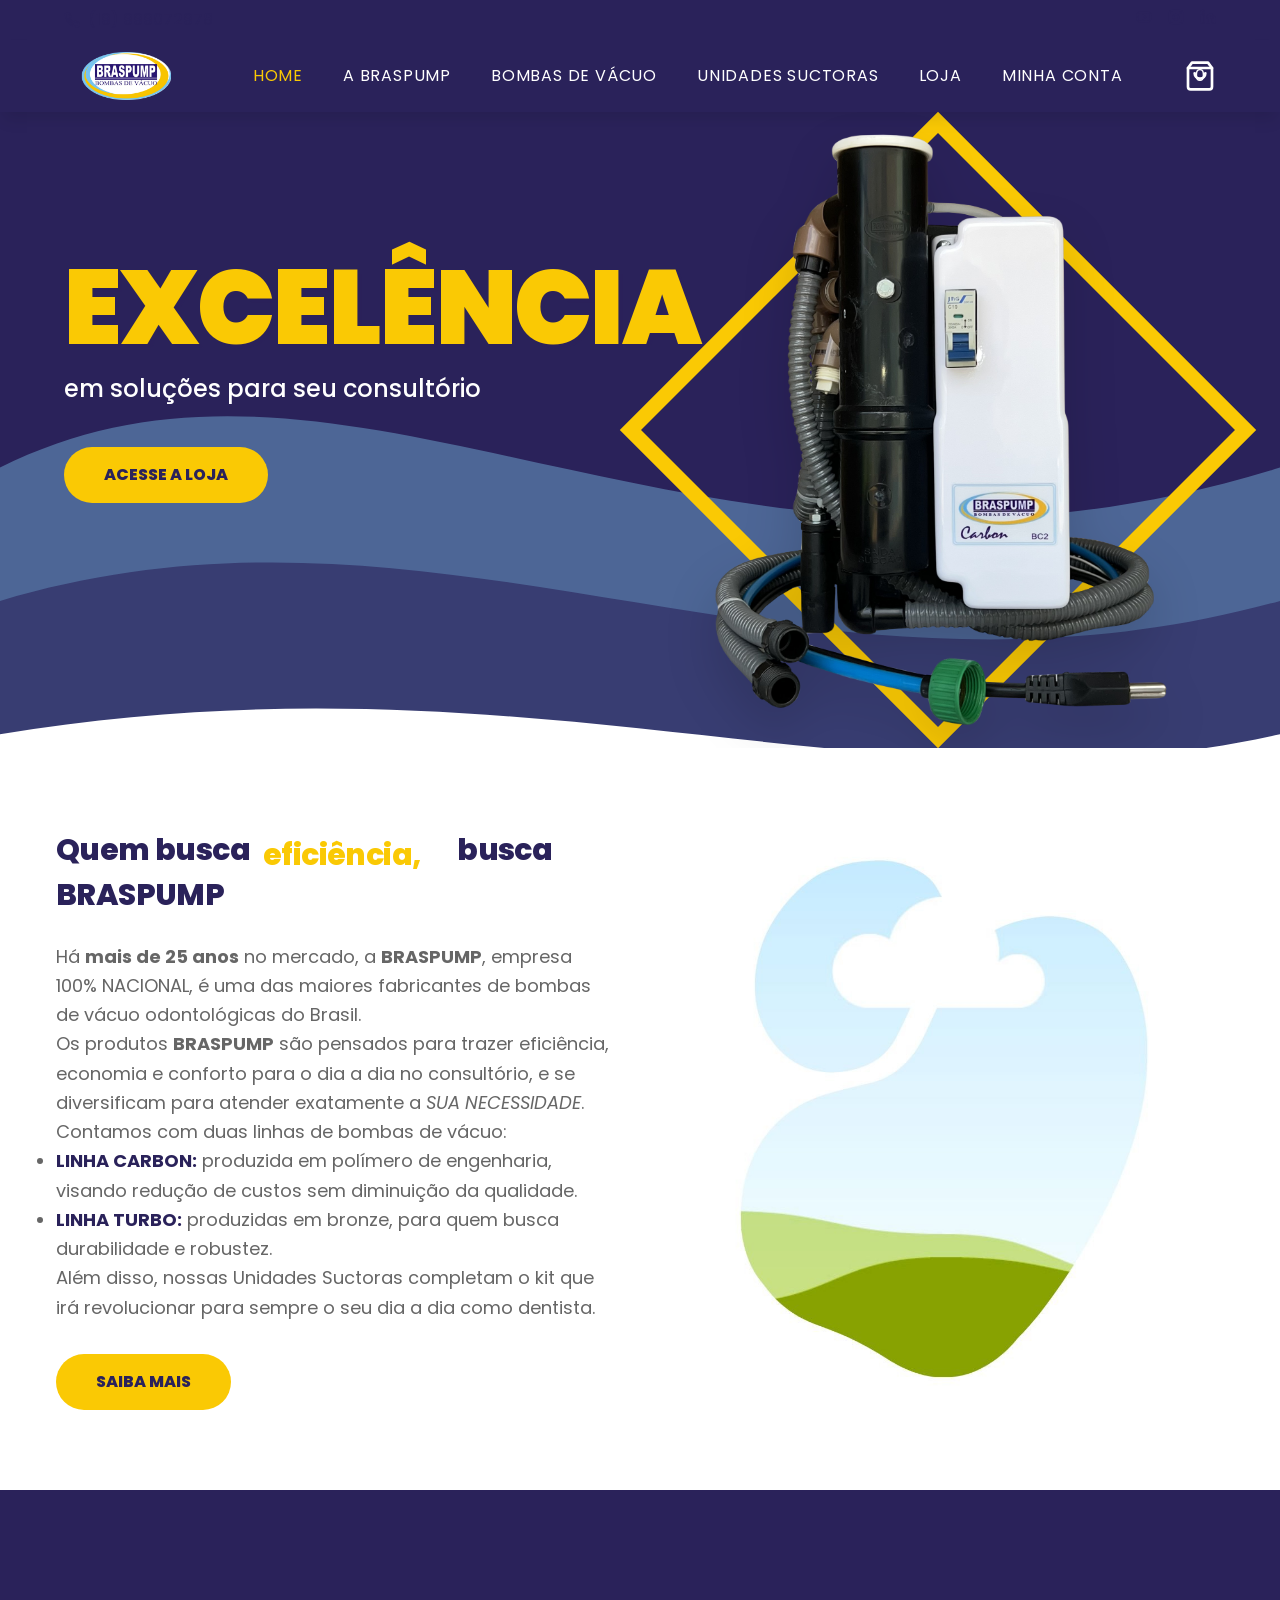
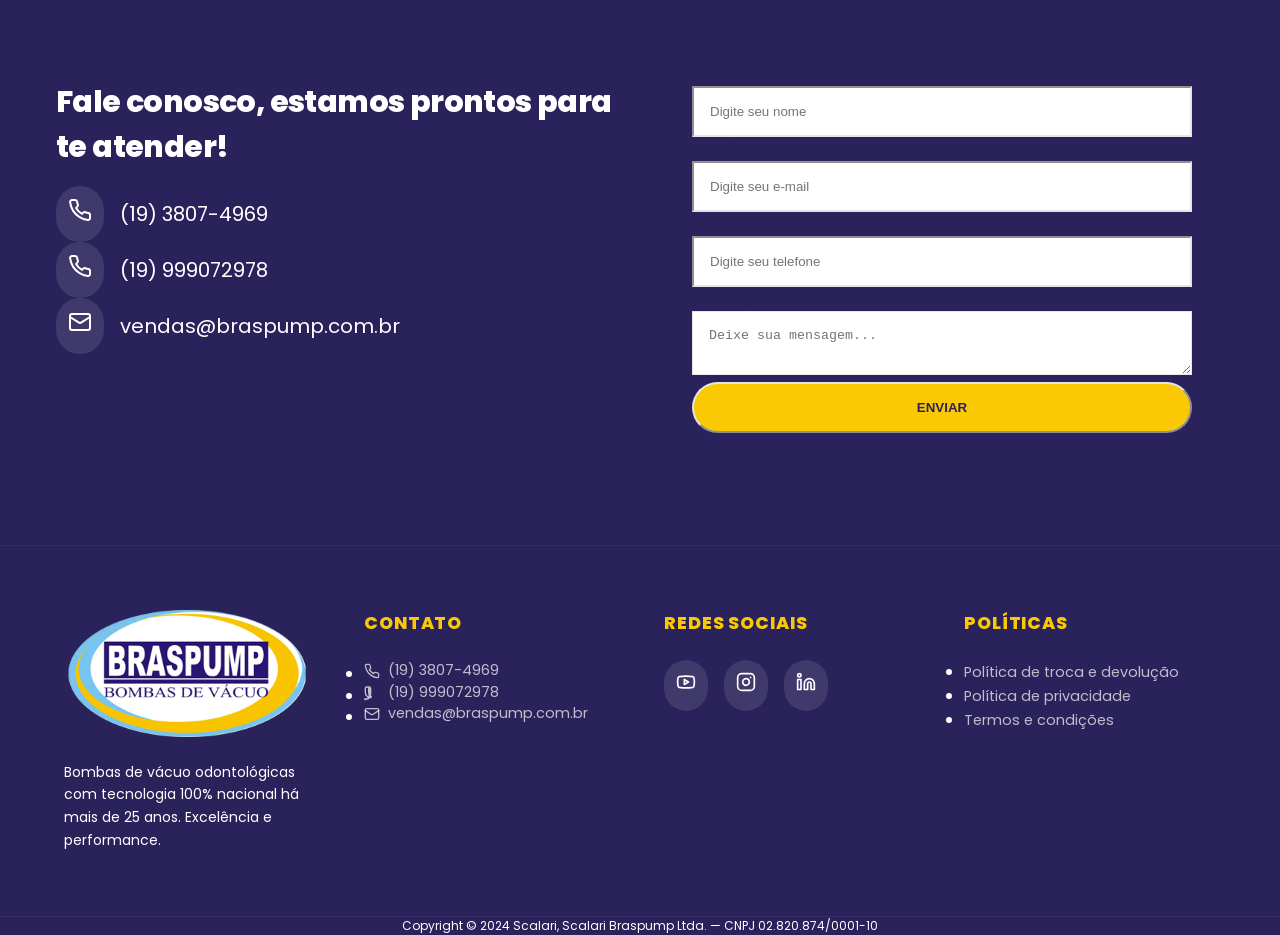
<file: public_html/index.html>
<!DOCTYPE html>
<html lang="pt-BR">
<head>
  <meta charset="utf-8" />
  <meta name="viewport" content="width=device-width, initial-scale=1" />
  <title>BRASPUMP — Bombas de Vácuo Odontológicas</title>
  <meta name="description" content="Quem busca eficiência, economia, praticidade, inovação, busca BRASPUMP. Há mais de 25 anos fabricando bombas de vácuo odontológicas 100% nacionais." />
  <meta name="author" content="Braspump" />
  <meta property="og:title" content="BRASPUMP — Bombas de Vácuo Odontológicas" />
  <meta property="og:description" content="Quem busca eficiência, economia, praticidade, inovação, busca BRASPUMP." />
  <meta property="og:type" content="website" />
  <meta name="twitter:card" content="summary" />
  <meta name="twitter:site" content="@Braspump" />
  
  <link rel="preconnect" href="https://fonts.googleapis.com" />
  <link rel="preconnect" href="https://fonts.gstatic.com" crossorigin />
  <link rel="stylesheet" href="css/style.css" />
  <link rel="stylesheet" href="https://fonts.googleapis.com/css2?family=Inter:wght@400;500;600;700&family=Poppins:wght@600;700;800;900&display=swap" media="print" onload="this.media='all'" />
</head>
<body class="flex min-h-screen flex-col bg-background text-foreground">
  <!-- Top Bar -->
  <div class="hidden lg:block bg-primary border-b border-white/10 py-2">
    <div class="container mx-auto flex justify-between items-center px-6">
      <div class="flex items-center gap-4 text-[13px] text-white/80 font-medium">
        <a href="https://wa.me/5519999072978" class="hover:text-brand-gold transition flex items-center gap-2">
          <svg xmlns="http://www.w3.org/2000/svg" width="16" height="16" viewBox="0 0 24 24" fill="none" stroke="currentColor" stroke-width="2" stroke-linecap="round" stroke-linejoin="round" class="h-4 w-4"><path d="M22 16.92v3a2 2 0 0 1-2.18 2 19.79 19.79 0 0 1-8.63-3.07 19.5 19.5 0 0 1-6-6 19.79 19.79 0 0 1-3.07-8.67A2 2 0 0 1 4.11 2h3a2 2 0 0 1 2 1.72 12.84 12.84 0 0 0 .7 2.81 2 2 0 0 1-.45 2.11L8.09 9.91a16 16 0 0 0 6 6l1.27-1.27a2 2 0 0 1 2.11-.45 12.84 12.84 0 0 0 2.81.7A2 2 0 0 1 22 16.92z"/></svg>
          (19) 999072978
        </a>
      </div>
      <div class="flex items-center gap-4">
        <a href="https://www.youtube.com/@braspump5372" class="text-white/80 hover:text-brand-gold transition" aria-label="Youtube"><svg xmlns="http://www.w3.org/2000/svg" width="16" height="16" viewBox="0 0 24 24" fill="none" stroke="currentColor" stroke-width="2" stroke-linecap="round" stroke-linejoin="round" class="h-4 w-4"><path d="M2.5 17a24.12 24.12 0 0 1 0-10 2 2 0 0 1 1.4-1.4 49.56 49.56 0 0 1 16.2 0A2 2 0 0 1 21.5 7a24.12 24.12 0 0 1 0 10 2 2 0 0 1-1.4 1.4 49.55 49.55 0 0 1-16.2 0A2 2 0 0 1 2.5 17"/><path d="m10 15 5-3-5-3z"/></svg></a>
        <a href="https://www.instagram.com/braspump/" class="text-white/80 hover:text-brand-gold transition" aria-label="Instagram"><svg xmlns="http://www.w3.org/2000/svg" width="16" height="16" viewBox="0 0 24 24" fill="none" stroke="currentColor" stroke-width="2" stroke-linecap="round" stroke-linejoin="round" class="h-4 w-4"><rect width="20" height="20" x="2" y="2" rx="5" ry="5"/><path d="M16 11.37A4 4 0 1 1 12.63 8 4 4 0 0 1 16 11.37z"/><line x1="17.5" x2="17.51" y1="6.5" y2="6.5"/></svg></a>
        <a href="https://www.linkedin.com/company/braspump/" class="text-white/80 hover:text-brand-gold transition" aria-label="Linkedin"><svg xmlns="http://www.w3.org/2000/svg" width="16" height="16" viewBox="0 0 24 24" fill="none" stroke="currentColor" stroke-width="2" stroke-linecap="round" stroke-linejoin="round" class="h-4 w-4"><path d="M16 8a6 6 0 0 1 6 6v7h-4v-7a2 2 0 0 0-2-2 2 2 0 0 0-2 2v7h-4v-7a6 6 0 0 1 6-6z"/><rect width="4" height="12" x="2" y="9"/><circle cx="4" cy="4" r="2"/></svg></a>
      </div>
    </div>
  </div>

  <header class="sticky top-0 inset-x-0 z-50 bg-primary shadow-lg border-b border-white/5">
    <div class="container mx-auto flex items-center justify-between gap-4 px-6 py-3">
      <a href="index.html" class="shrink-0 group">
        <div class="bg-white rounded-full px-4 py-1 shadow-inner group-hover:scale-105 transition">
          <img src="images/logo.png" alt="Braspump" class="h-12 w-auto" width="180" height="48" fetchpriority="high" />
        </div>
      </a>

      <nav class="hidden lg:flex items-center gap-10">
        <a href="index.html" class="text-[13px] font-black tracking-wider text-white hover:text-brand-gold transition !text-brand-gold">HOME</a>
        <a href="a-braspump.html" class="text-[13px] font-black tracking-wider text-white hover:text-brand-gold transition">A BRASPUMP</a>
        <a href="bombas-de-vacuo.html" class="text-[13px] font-black tracking-wider text-white hover:text-brand-gold transition">BOMBAS DE VÁCUO</a>
        <a href="unidades-suctoras.html" class="text-[13px] font-black tracking-wider text-white hover:text-brand-gold transition">UNIDADES SUCTORAS</a>
        <a href="loja.html" class="text-[13px] font-black tracking-wider text-white hover:text-brand-gold transition">LOJA</a>
        <a href="contato.html" class="text-[13px] font-black tracking-wider text-white hover:text-brand-gold transition">MINHA CONTA</a>
      </nav>

      <div class="flex items-center gap-3">
        <a href="loja.html" class="relative flex items-center justify-center text-white hover:text-brand-gold transition-colors" aria-label="Carrinho">
          <svg xmlns="http://www.w3.org/2000/svg" width="32" height="32" viewBox="0 0 24 24" fill="none" stroke="currentColor" stroke-width="2" stroke-linecap="round" stroke-linejoin="round" class="h-8 w-8"><path d="M6 2 3 6v14a2 2 0 0 0 2 2h14a2 2 0 0 0 2-2V6l-3-4Z"/><path d="M3 6h18"/><path d="M16 10a4 4 0 0 1-8 0"/></svg>
          <span class="absolute top-[14px] text-[11px] font-black leading-none">0</span>
        </a>
      </div>
    </div>

    <!-- Mobile Nav -->
    <nav class="lg:hidden flex flex-wrap justify-center gap-x-4 gap-y-2 px-6 pb-4 border-t border-white/5 pt-3">
      <a href="index.html" class="text-[11px] font-black text-white hover:text-brand-gold transition !text-brand-gold">HOME</a>
      <a href="a-braspump.html" class="text-[11px] font-black text-white hover:text-brand-gold transition">A BRASPUMP</a>
      <a href="bombas-de-vacuo.html" class="text-[11px] font-black text-white hover:text-brand-gold transition">BOMBAS</a>
      <a href="unidades-suctoras.html" class="text-[11px] font-black text-white hover:text-brand-gold transition">SUCTORAS</a>
      <a href="loja.html" class="text-[11px] font-black text-white hover:text-brand-gold transition">LOJA</a>
      <a href="contato.html" class="text-[11px] font-black text-white hover:text-brand-gold transition">CONTA</a>
    </nav>
  </header>

  <main class="flex-1 relative">
    <!-- HERO -->
    <section class="relative overflow-hidden bg-primary text-white min-h-[85vh] flex items-center pt-20">
      <!-- Reference Style Waves -->
      <svg class="absolute inset-0 h-full w-full pointer-events-none" viewBox="0 0 1440 800" preserveAspectRatio="xMidYMid slice" aria-hidden="true">
        <path d="M0,400 C400,200 800,600 1440,400 L1440,800 L0,800 Z" fill="#82cdef" opacity="0.4" />
        <path d="M0,550 C500,400 900,700 1440,550 L1440,800 L0,800 Z" fill="#2a225a" opacity="0.6" />
        <path d="M0,700 C600,600 1000,800 1440,700 L1440,800 L0,800 Z" fill="white" />
      </svg>
      
      <div class="container mx-auto relative z-10 px-6 grid gap-10 md:grid-cols-2 md:items-center">
        <div class="md:-mt-24">
          <h1 class="hero-title">Excelência</h1>
          <p class="mt-4 text-2xl md:text-3xl text-white font-medium tracking-tight">em soluções para seu consultório</p>
          <a href="loja.html" class="btn-primary mt-10">ACESSE A LOJA</a>
        </div>

        <div class="relative flex justify-center md:justify-end items-center">
          <div class="diamond-bg hidden md:block"></div>
          <img src="images/bc2.png" alt="Bomba de vácuo Braspump" class="relative z-10 max-h-[550px] w-auto drop-shadow-2xl hover:scale-105 transition duration-500" width="550" height="550" fetchpriority="high" loading="eager" />
        </div>
      </div>
    </section>


    <!-- INSTITUCIONAL -->
    <section class="container mx-auto px-4 py-20 md:py-28">
      <div class="grid gap-12 md:grid-cols-2 md:items-center">
        <div class="order-2 md:order-1">
          <div class="mb-6">
            <h2 class="text-3xl md:text-5xl font-black text-primary leading-tight">
              Quem busca
              <span class="fancy-text-container text-brand-gold">
                <span class="fancy-text-words">
                  <span>eficiência,</span>
                  <span>economia,</span>
                  <span>praticidade,</span>
                  <span>inovação,</span>
                </span>
              </span>
              busca BRASPUMP
            </h2>
          </div>
          
          <div class="space-y-4 text-muted-foreground leading-relaxed text-lg">
            <p>Há <b>mais de 25 anos</b> no mercado, a <b>BRASPUMP</b>, empresa 100% NACIONAL, é uma das maiores fabricantes de bombas de vácuo odontológicas do Brasil.</p>
            <p>Os produtos <b>BRASPUMP</b> são pensados para trazer eficiência, economia e conforto para o dia a dia no consultório, e se diversificam para atender exatamente a <em>SUA NECESSIDADE</em>. Contamos com duas linhas de bombas de vácuo:</p>
            <ul class="list-disc pl-5 space-y-2">
              <li><strong class="text-primary">LINHA CARBON:</strong> produzida em polímero de engenharia, visando redução de custos sem diminuição da qualidade.</li>
              <li><strong class="text-primary">LINHA TURBO:</strong> produzidas em bronze, para quem busca durabilidade e robustez.</li>
            </ul>
            <p>Além disso, nossas Unidades Suctoras completam o kit que irá revolucionar para sempre o seu dia a dia como dentista.</p>
          </div>
          
          <a href="a-braspump.html" class="btn-primary mt-8">SAIBA MAIS</a>
        </div>
        
        <div class="order-1 md:order-2 relative">
          <div class="absolute -inset-4 bg-brand-gold/10 rounded-3xl -rotate-3"></div>
          <img src="images/sobre-nos.jpg" alt="Equipe Braspump" class="relative rounded-2xl shadow-2xl w-full object-cover" width="800" height="600" loading="lazy" />
        </div>
      </div>
    </section>

    <!-- CTAS -->
    <section class="bg-primary text-white py-20">
      <div class="container mx-auto px-4 grid gap-10 md:grid-cols-2 items-center">
        <div>
          <h2 class="text-3xl md:text-4xl font-black mb-4">Fale conosco, estamos prontos para te atender!</h2>
          <div class="space-y-4">
            <a href="tel:551938074969" class="flex items-center gap-4 text-xl hover:text-brand-gold transition">
              <span class="bg-white/10 p-3 rounded-full"><svg xmlns="http://www.w3.org/2000/svg" width="24" height="24" viewBox="0 0 24 24" fill="none" stroke="currentColor" stroke-width="2" stroke-linecap="round" stroke-linejoin="round" class="h-6 w-6"><path d="M22 16.92v3a2 2 0 0 1-2.18 2 19.79 19.79 0 0 1-8.63-3.07 19.5 19.5 0 0 1-6-6 19.79 19.79 0 0 1-3.07-8.67A2 2 0 0 1 4.11 2h3a2 2 0 0 1 2 1.72 12.84 12.84 0 0 0 .7 2.81 2 2 0 0 1-.45 2.11L8.09 9.91a16 16 0 0 0 6 6l1.27-1.27a2 2 0 0 1 2.11-.45 12.84 12.84 0 0 0 2.81.7A2 2 0 0 1 22 16.92z"/></svg></span>
              (19) 3807-4969
            </a>
            <a href="https://wa.me/5519999072978" class="flex items-center gap-4 text-xl hover:text-brand-gold transition">
              <span class="bg-white/10 p-3 rounded-full"><svg xmlns="http://www.w3.org/2000/svg" width="24" height="24" viewBox="0 0 24 24" fill="none" stroke="currentColor" stroke-width="2" stroke-linecap="round" stroke-linejoin="round" class="h-6 w-6"><path d="M22 16.92v3a2 2 0 0 1-2.18 2 19.79 19.79 0 0 1-8.63-3.07 19.5 19.5 0 0 1-6-6 19.79 19.79 0 0 1-3.07-8.67A2 2 0 0 1 4.11 2h3a2 2 0 0 1 2 1.72 12.84 12.84 0 0 0 .7 2.81 2 2 0 0 1-.45 2.11L8.09 9.91a16 16 0 0 0 6 6l1.27-1.27a2 2 0 0 1 2.11-.45 12.84 12.84 0 0 0 2.81.7A2 2 0 0 1 22 16.92z"/></svg></span>
              (19) 999072978
            </a>
            <a href="mailto:vendas@braspump.com.br" class="flex items-center gap-4 text-xl hover:text-brand-gold transition">
              <span class="bg-white/10 p-3 rounded-full"><svg xmlns="http://www.w3.org/2000/svg" width="24" height="24" viewBox="0 0 24 24" fill="none" stroke="currentColor" stroke-width="2" stroke-linecap="round" stroke-linejoin="round" class="h-6 w-6"><rect width="20" height="16" x="2" y="4" rx="2"/><path d="m22 7-8.97 5.7a1.94 1.94 0 0 1-2.06 0L2 7"/></svg></span>
              vendas@braspump.com.br
            </a>
          </div>
        </div>
        
        <div class="bg-white rounded-3xl p-8 shadow-2xl text-primary">
          <h3 class="text-2xl font-black mb-6">Envie uma mensagem</h3>
          <form class="space-y-4">
            <div>
              <label class="block text-sm font-bold mb-1">Nome *</label>
              <input type="text" placeholder="Digite seu nome" class="w-full bg-secondary border-none rounded-xl p-4 focus:ring-2 focus:ring-brand-gold outline-none" required />
            </div>
            <div>
              <label class="block text-sm font-bold mb-1">E-Mail *</label>
              <input type="email" placeholder="Digite seu e-mail" class="w-full bg-secondary border-none rounded-xl p-4 focus:ring-2 focus:ring-brand-gold outline-none" required />
            </div>
            <div>
              <label class="block text-sm font-bold mb-1">Telefone *</label>
              <input type="tel" placeholder="Digite seu telefone" class="w-full bg-secondary border-none rounded-xl p-4 focus:ring-2 focus:ring-brand-gold outline-none" required />
            </div>
            <div>
              <label class="block text-sm font-bold mb-1">Mensagem</label>
              <textarea placeholder="Deixe sua mensagem..." class="w-full bg-secondary border-none rounded-xl p-4 focus:ring-2 focus:ring-brand-gold outline-none min-h-[120px]"></textarea>
            </div>
            <button type="submit" class="w-full btn-primary justify-center py-4">ENVIAR</button>
          </form>
        </div>
      </div>
    </section>
  </main>

  <footer class="bg-primary text-white border-t border-white/5">
    <div class="container mx-auto grid gap-12 px-6 py-16 md:grid-cols-4">
      <div>
        <img src="images/logo.png" alt="Braspump" class="h-20 w-auto mb-6" width="240" height="80" loading="lazy" />
        <p class="text-white/60 text-sm leading-relaxed">
          Bombas de vácuo odontológicas com tecnologia 100% nacional há mais de 25 anos. Excelência e performance.
        </p>
      </div>

      <div>
        <h4 class="footer-title">Contato</h4>
        <ul class="space-y-3">
          <li><a href="tel:551938074969" class="footer-link flex items-center gap-2"><svg xmlns="http://www.w3.org/2000/svg" width="16" height="16" viewBox="0 0 24 24" fill="none" stroke="currentColor" stroke-width="2" stroke-linecap="round" stroke-linejoin="round" class="h-4 w-4"><path d="M22 16.92v3a2 2 0 0 1-2.18 2 19.79 19.79 0 0 1-8.63-3.07 19.5 19.5 0 0 1-6-6 19.79 19.79 0 0 1-3.07-8.67A2 2 0 0 1 4.11 2h3a2 2 0 0 1 2 1.72 12.84 12.84 0 0 0 .7 2.81 2 2 0 0 1-.45 2.11L8.09 9.91a16 16 0 0 0 6 6l1.27-1.27a2 2 0 0 1 2.11-.45 12.84 12.84 0 0 0 2.81.7A2 2 0 0 1 22 16.92z"/></svg>(19) 3807-4969</a></li>
          <li><a href="https://wa.me/5519999072978" class="footer-link flex items-center gap-2"><svg xmlns="http://www.w3.org/2000/svg" width="16" height="16" viewBox="0 0 24 24" fill="none" stroke="currentColor" stroke-width="2" stroke-linecap="round" stroke-linejoin="round" class="h-4 w-4"><path d="M3 21c3 0 7-1 7-8V5c0-1.25-.756-2.017-2-2H4c-1.25 0-2 .75-2 1.972V11c0 3 1 7 8 8 1 0 1 0 1-1 0-1-1-1-1-1s-1 0-1-1.25C7 15 7 13 7 11V5h1v8c0 7-4 8-7 8 0 1 0 1 1 1z"/></svg>(19) 999072978</a></li>
          <li><a href="mailto:vendas@braspump.com.br" class="footer-link flex items-center gap-2"><svg xmlns="http://www.w3.org/2000/svg" width="16" height="16" viewBox="0 0 24 24" fill="none" stroke="currentColor" stroke-width="2" stroke-linecap="round" stroke-linejoin="round" class="h-4 w-4"><rect width="20" height="16" x="2" y="4" rx="2"/><path d="m22 7-8.97 5.7a1.94 1.94 0 0 1-2.06 0L2 7"/></svg>vendas@braspump.com.br</a></li>
        </ul>
      </div>

      <div>
        <h4 class="footer-title">Redes Sociais</h4>
        <div class="flex gap-4">
          <a href="https://www.youtube.com/@braspump5372" class="bg-white/10 p-3 rounded-full hover:bg-brand-gold hover:text-primary transition shadow-sm" aria-label="Youtube"><svg xmlns="http://www.w3.org/2000/svg" width="20" height="20" viewBox="0 0 24 24" fill="none" stroke="currentColor" stroke-width="2" stroke-linecap="round" stroke-linejoin="round" class="h-5 w-5"><path d="M2.5 17a24.12 24.12 0 0 1 0-10 2 2 0 0 1 1.4-1.4 49.56 49.56 0 0 1 16.2 0A2 2 0 0 1 21.5 7a24.12 24.12 0 0 1 0 10 2 2 0 0 1-1.4 1.4 49.55 49.55 0 0 1-16.2 0A2 2 0 0 1 2.5 17"/><path d="m10 15 5-3-5-3z"/></svg></a>
          <a href="https://www.instagram.com/braspump/" class="bg-white/10 p-3 rounded-full hover:bg-brand-gold hover:text-primary transition shadow-sm" aria-label="Instagram"><svg xmlns="http://www.w3.org/2000/svg" width="20" height="20" viewBox="0 0 24 24" fill="none" stroke="currentColor" stroke-width="2" stroke-linecap="round" stroke-linejoin="round" class="h-5 w-5"><rect width="20" height="20" x="2" y="2" rx="5" ry="5"/><path d="M16 11.37A4 4 0 1 1 12.63 8 4 4 0 0 1 16 11.37z"/><line x1="17.5" x2="17.51" y1="6.5" y2="6.5"/></svg></a>
          <a href="https://www.linkedin.com/company/braspump/" class="bg-white/10 p-3 rounded-full hover:bg-brand-gold hover:text-primary transition shadow-sm" aria-label="Linkedin"><svg xmlns="http://www.w3.org/2000/svg" width="20" height="20" viewBox="0 0 24 24" fill="none" stroke="currentColor" stroke-width="2" stroke-linecap="round" stroke-linejoin="round" class="h-5 w-5"><path d="M16 8a6 6 0 0 1 6 6v7h-4v-7a2 2 0 0 0-2-2 2 2 0 0 0-2 2v7h-4v-7a6 6 0 0 1 6-6z"/><rect width="4" height="12" x="2" y="9"/><circle cx="4" cy="4" r="2"/></svg></a>
        </div>
      </div>

      <div>
        <h4 class="footer-title">Políticas</h4>
        <ul class="space-y-3">
          <li><a href="index.html" class="footer-link">Política de troca e devolução</a></li>
          <li><a href="index.html" class="footer-link">Política de privacidade</a></li>
          <li><a href="index.html" class="footer-link">Termos e condições</a></li>
        </ul>
      </div>
    </div>

    <div class="border-t border-white/5 py-8 text-center px-6">
      <p class="text-white/40 text-xs">
        Copyright © 2024 Scalari, Scalari Braspump Ltda. — CNPJ 02.820.874/0001-10
      </p>
    </div>
  </footer>
</body>
</html>
</file>
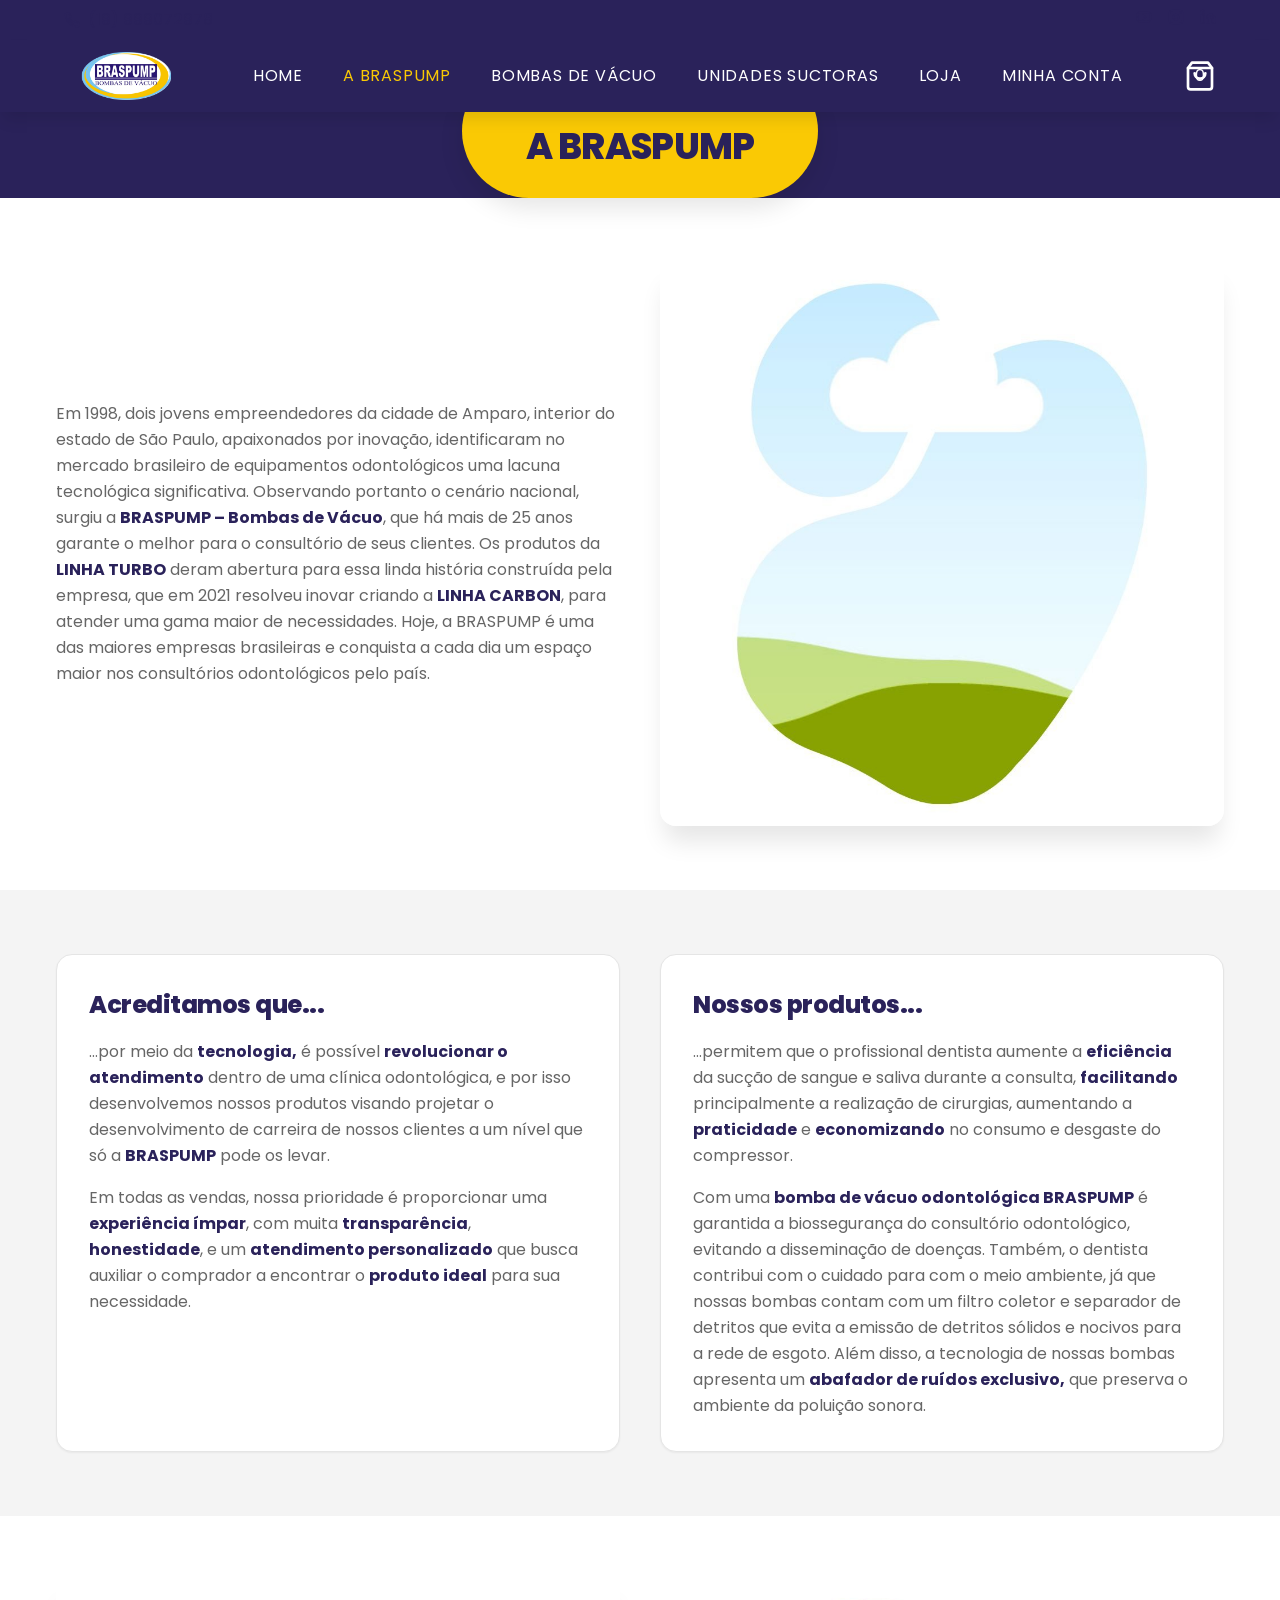
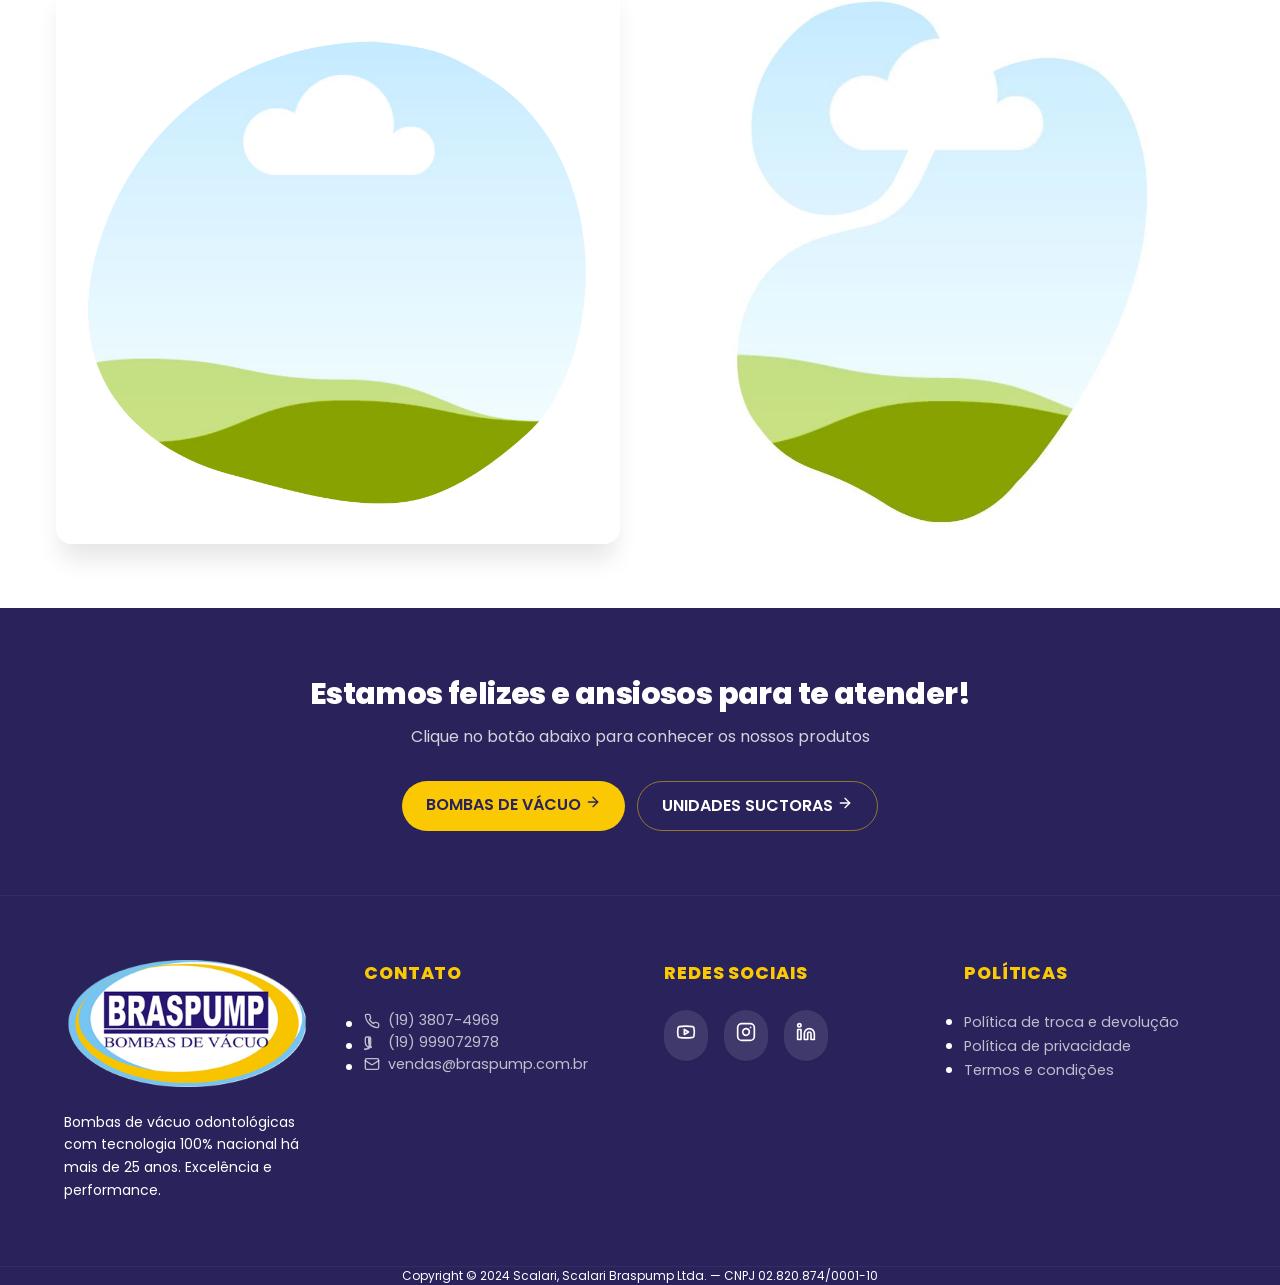
<file: public_html/a-braspump.html>
<!DOCTYPE html>
<html lang="pt-BR">
<head>
  <meta charset="utf-8" />
  <meta name="viewport" content="width=device-width, initial-scale=1" />
  <title>A Braspump — Nossa história</title>
  <meta name="description" content="Conheça a Braspump: fundada em 1998 em Amparo/SP, referência nacional em bombas de vácuo odontológicas com as linhas TURBO e CARBON." />
  <meta name="author" content="Braspump" />
  
  <link rel="stylesheet" href="css/style.css" />
  <link rel="stylesheet" href="https://fonts.googleapis.com/css2?family=Inter:wght@400;500;600;700&family=Poppins:wght@600;700;800;900&display=swap" />
</head>
<body class="flex min-h-screen flex-col bg-background text-foreground">
  <!-- Top Bar -->
  <div class="hidden lg:block bg-primary border-b border-white/10 py-2">
    <div class="container mx-auto flex justify-between items-center px-6">
      <div class="flex items-center gap-4 text-[13px] text-white/80 font-medium">
        <a href="https://wa.me/5519999072978" class="hover:text-brand-gold transition flex items-center gap-2">
          <svg xmlns="http://www.w3.org/2000/svg" width="16" height="16" viewBox="0 0 24 24" fill="none" stroke="currentColor" stroke-width="2" stroke-linecap="round" stroke-linejoin="round" class="h-4 w-4"><path d="M22 16.92v3a2 2 0 0 1-2.18 2 19.79 19.79 0 0 1-8.63-3.07 19.5 19.5 0 0 1-6-6 19.79 19.79 0 0 1-3.07-8.67A2 2 0 0 1 4.11 2h3a2 2 0 0 1 2 1.72 12.84 12.84 0 0 0 .7 2.81 2 2 0 0 1-.45 2.11L8.09 9.91a16 16 0 0 0 6 6l1.27-1.27a2 2 0 0 1 2.11-.45 12.84 12.84 0 0 0 2.81.7A2 2 0 0 1 22 16.92z"/></svg>
          (19) 999072978
        </a>
      </div>
      <div class="flex items-center gap-4">
        <a href="https://www.youtube.com/@braspump5372" class="text-white/80 hover:text-brand-gold transition" aria-label="Youtube"><svg xmlns="http://www.w3.org/2000/svg" width="16" height="16" viewBox="0 0 24 24" fill="none" stroke="currentColor" stroke-width="2" stroke-linecap="round" stroke-linejoin="round" class="h-4 w-4"><path d="M2.5 17a24.12 24.12 0 0 1 0-10 2 2 0 0 1 1.4-1.4 49.56 49.56 0 0 1 16.2 0A2 2 0 0 1 21.5 7a24.12 24.12 0 0 1 0 10 2 2 0 0 1-1.4 1.4 49.55 49.55 0 0 1-16.2 0A2 2 0 0 1 2.5 17"/><path d="m10 15 5-3-5-3z"/></svg></a>
        <a href="https://www.instagram.com/braspump/" class="text-white/80 hover:text-brand-gold transition" aria-label="Instagram"><svg xmlns="http://www.w3.org/2000/svg" width="16" height="16" viewBox="0 0 24 24" fill="none" stroke="currentColor" stroke-width="2" stroke-linecap="round" stroke-linejoin="round" class="h-4 w-4"><rect width="20" height="20" x="2" y="2" rx="5" ry="5"/><path d="M16 11.37A4 4 0 1 1 12.63 8 4 4 0 0 1 16 11.37z"/><line x1="17.5" x2="17.51" y1="6.5" y2="6.5"/></svg></a>
        <a href="https://www.linkedin.com/company/braspump/" class="text-white/80 hover:text-brand-gold transition" aria-label="Linkedin"><svg xmlns="http://www.w3.org/2000/svg" width="16" height="16" viewBox="0 0 24 24" fill="none" stroke="currentColor" stroke-width="2" stroke-linecap="round" stroke-linejoin="round" class="h-4 w-4"><path d="M16 8a6 6 0 0 1 6 6v7h-4v-7a2 2 0 0 0-2-2 2 2 0 0 0-2 2v7h-4v-7a6 6 0 0 1 6-6z"/><rect width="4" height="12" x="2" y="9"/><circle cx="4" cy="4" r="2"/></svg></a>
      </div>
    </div>
  </div>

  <header class="sticky top-0 inset-x-0 z-50 bg-primary shadow-lg border-b border-white/5">
    <div class="container mx-auto flex items-center justify-between gap-4 px-6 py-3">
      <a href="index.html" class="shrink-0 group">
        <div class="bg-white rounded-full px-4 py-1 shadow-inner group-hover:scale-105 transition">
          <img src="images/logo.png" alt="Braspump" class="h-12 w-auto" />
        </div>
      </a>

      <nav class="hidden lg:flex items-center gap-10">
        <a href="index.html" class="text-[13px] font-black tracking-wider text-white hover:text-brand-gold transition">HOME</a>
        <a href="a-braspump.html" class="text-[13px] font-black tracking-wider text-white hover:text-brand-gold transition !text-brand-gold">A BRASPUMP</a>
        <a href="bombas-de-vacuo.html" class="text-[13px] font-black tracking-wider text-white hover:text-brand-gold transition">BOMBAS DE VÁCUO</a>
        <a href="unidades-suctoras.html" class="text-[13px] font-black tracking-wider text-white hover:text-brand-gold transition">UNIDADES SUCTORAS</a>
        <a href="loja.html" class="text-[13px] font-black tracking-wider text-white hover:text-brand-gold transition">LOJA</a>
        <a href="contato.html" class="text-[13px] font-black tracking-wider text-white hover:text-brand-gold transition">MINHA CONTA</a>
      </nav>

      <div class="flex items-center gap-3">
        <a href="loja.html" class="relative flex items-center justify-center text-white hover:text-brand-gold transition-colors" aria-label="Carrinho">
          <svg xmlns="http://www.w3.org/2000/svg" width="32" height="32" viewBox="0 0 24 24" fill="none" stroke="currentColor" stroke-width="2" stroke-linecap="round" stroke-linejoin="round" class="h-8 w-8"><path d="M6 2 3 6v14a2 2 0 0 0 2 2h14a2 2 0 0 0 2-2V6l-3-4Z"/><path d="M3 6h18"/><path d="M16 10a4 4 0 0 1-8 0"/></svg>
          <span class="absolute top-[14px] text-[11px] font-black leading-none">0</span>
        </a>
      </div>
    </div>

    <!-- Mobile Nav -->
    <nav class="lg:hidden flex flex-wrap justify-center gap-x-4 gap-y-2 px-6 pb-4 border-t border-white/5 pt-3">
      <a href="index.html" class="text-[11px] font-black text-white hover:text-brand-gold transition">HOME</a>
      <a href="a-braspump.html" class="text-[11px] font-black text-white hover:text-brand-gold transition !text-brand-gold">A BRASPUMP</a>
      <a href="bombas-de-vacuo.html" class="text-[11px] font-black text-white hover:text-brand-gold transition">BOMBAS</a>
      <a href="unidades-suctoras.html" class="text-[11px] font-black text-white hover:text-brand-gold transition">SUCTORAS</a>
      <a href="loja.html" class="text-[11px] font-black text-white hover:text-brand-gold transition">LOJA</a>
      <a href="contato.html" class="text-[11px] font-black text-white hover:text-brand-gold transition">CONTA</a>
    </nav>
  </header>

  <main class="flex-1 relative">
    <section class="bg-primary text-primary-foreground py-24 text-center">
      <div class="container mx-auto px-4">
        <div class="page-banner">
          <span class="text-xs tracking-[0.3em] font-black opacity-70">SOBRE NÓS</span>
          <h1 class="text-4xl md:text-6xl font-black mt-2">A BRASPUMP</h1>
        </div>
      </div>
    </section>

    <section class="container mx-auto px-4 py-16">
      <div class="grid gap-10 md:grid-cols-2 md:items-center">
        <p class="text-muted-foreground leading-relaxed">
          Em 1998, dois jovens empreendedores da cidade de Amparo, interior do estado de São Paulo, apaixonados por inovação, identificaram no mercado brasileiro de equipamentos odontológicos uma lacuna tecnológica significativa. Observando portanto o cenário nacional, surgiu a <strong class="text-primary">BRASPUMP – Bombas de Vácuo</strong>, que há mais de 25 anos garante o melhor para o consultório de seus clientes. Os produtos da <strong class="text-primary">LINHA TURBO</strong> deram abertura para essa linda história construída pela empresa, que em 2021 resolveu inovar criando a <strong class="text-primary">LINHA CARBON</strong>, para atender uma gama maior de necessidades. Hoje, a BRASPUMP é uma das maiores empresas brasileiras e conquista a cada dia um espaço maior nos consultórios odontológicos pelo país.
        </p>
        <img src="images/sobre-nos.jpg" alt="Equipe Braspump" class="rounded-2xl shadow-xl" />
      </div>
    </section>

    <section class="bg-muted py-16">
      <div class="container mx-auto px-4 grid gap-10 md:grid-cols-2">
        <div class="rounded-2xl bg-card p-8 shadow-sm border border-border">
          <h2 class="text-2xl font-extrabold text-primary mb-4">Acreditamos que...</h2>
          <p class="text-muted-foreground leading-relaxed mb-4">
            …por meio da <strong class="text-primary">tecnologia,</strong> é possível <strong class="text-primary">revolucionar o atendimento</strong> dentro de uma clínica odontológica, e por isso desenvolvemos nossos produtos visando projetar o desenvolvimento de carreira de nossos clientes a um nível que só a <strong class="text-primary">BRASPUMP</strong> pode os levar.
          </p>
          <p class="text-muted-foreground leading-relaxed">
            Em todas as vendas, nossa prioridade é proporcionar uma <strong class="text-primary">experiência ímpar</strong>, com muita <strong class="text-primary">transparência</strong>, <strong class="text-primary">honestidade</strong>, e um <strong class="text-primary">atendimento personalizado</strong> que busca auxiliar o comprador a encontrar o <strong class="text-primary">produto ideal</strong> para sua necessidade.
          </p>
        </div>

        <div class="rounded-2xl bg-card p-8 shadow-sm border border-border">
          <h2 class="text-2xl font-extrabold text-primary mb-4">Nossos produtos...</h2>
          <p class="text-muted-foreground leading-relaxed mb-4">
            …permitem que o profissional dentista aumente a <strong class="text-primary">eficiência</strong> da sucção de sangue e saliva durante a consulta, <strong class="text-primary">facilitando</strong> principalmente a realização de cirurgias, aumentando a <strong class="text-primary">praticidade</strong> e <strong class="text-primary">economizando</strong> no consumo e desgaste do compressor.
          </p>
          <p class="text-muted-foreground leading-relaxed">
            Com uma <strong class="text-primary">bomba de vácuo odontológica BRASPUMP</strong> é garantida a biossegurança do consultório odontológico, evitando a disseminação de doenças. Também, o dentista contribui com o cuidado para com o meio ambiente, já que nossas bombas contam com um filtro coletor e separador de detritos que evita a emissão de detritos sólidos e nocivos para a rede de esgoto. Além disso, a tecnologia de nossas bombas apresenta um <strong class="text-primary">abafador de ruídos exclusivo,</strong> que preserva o ambiente da poluição sonora.
          </p>
        </div>
      </div>
    </section>

    <section class="container mx-auto px-4 py-16 grid gap-10 md:grid-cols-2 md:items-center">
      <img src="images/sobre-nos-3.png" alt="Ambiente Braspump" class="rounded-2xl shadow-xl" />
      <img src="images/sobre-nos.jpg" alt="Linhas de produtos" class="rounded-2xl" />
    </section>

    <section class="bg-primary text-primary-foreground py-16 text-center">
      <div class="container mx-auto px-4">
        <h2 class="text-3xl md:text-4xl font-extrabold mb-2">Estamos felizes e ansiosos para te atender!</h2>
        <p class="text-primary-foreground/80 mb-8">Clique no botão abaixo para conhecer os nossos produtos</p>
        <div class="flex flex-wrap justify-center gap-3">
          <a href="bombas-de-vacuo.html" class="inline-flex items-center gap-2 rounded-full bg-brand-gold px-6 py-3 font-semibold text-brand-gold-foreground hover:brightness-110 transition">
            BOMBAS DE VÁCUO <svg xmlns="http://www.w3.org/2000/svg" width="24" height="24" viewBox="0 0 24 24" fill="none" stroke="currentColor" stroke-width="2" stroke-linecap="round" stroke-linejoin="round" class="h-4 w-4"><path d="M5 12h14"/><path d="m12 5 7 7-7 7"/></svg>
          </a>
          <a href="unidades-suctoras.html" class="inline-flex items-center gap-2 rounded-full border border-brand-gold/50 px-6 py-3 font-semibold hover:bg-brand-gold/10 transition">
            UNIDADES SUCTORAS <svg xmlns="http://www.w3.org/2000/svg" width="24" height="24" viewBox="0 0 24 24" fill="none" stroke="currentColor" stroke-width="2" stroke-linecap="round" stroke-linejoin="round" class="h-4 w-4"><path d="M5 12h14"/><path d="m12 5 7 7-7 7"/></svg>
          </a>
        </div>
      </div>
    </section>
  </main>

  <footer class="bg-primary text-white border-t border-white/5">
    <div class="container mx-auto grid gap-12 px-6 py-16 md:grid-cols-4">
      <div>
        <img src="images/logo.png" alt="Braspump" class="h-20 w-auto mb-6" />
        <p class="text-white/60 text-sm leading-relaxed">
          Bombas de vácuo odontológicas com tecnologia 100% nacional há mais de 25 anos. Excelência e performance.
        </p>
      </div>

      <div>
        <h4 class="footer-title">Contato</h4>
        <ul class="space-y-3">
          <li><a href="tel:551938074969" class="footer-link flex items-center gap-2"><svg xmlns="http://www.w3.org/2000/svg" width="16" height="16" viewBox="0 0 24 24" fill="none" stroke="currentColor" stroke-width="2" stroke-linecap="round" stroke-linejoin="round" class="h-4 w-4"><path d="M22 16.92v3a2 2 0 0 1-2.18 2 19.79 19.79 0 0 1-8.63-3.07 19.5 19.5 0 0 1-6-6 19.79 19.79 0 0 1-3.07-8.67A2 2 0 0 1 4.11 2h3a2 2 0 0 1 2 1.72 12.84 12.84 0 0 0 .7 2.81 2 2 0 0 1-.45 2.11L8.09 9.91a16 16 0 0 0 6 6l1.27-1.27a2 2 0 0 1 2.11-.45 12.84 12.84 0 0 0 2.81.7A2 2 0 0 1 22 16.92z"/></svg>(19) 3807-4969</a></li>
          <li><a href="https://wa.me/5519999072978" class="footer-link flex items-center gap-2"><svg xmlns="http://www.w3.org/2000/svg" width="16" height="16" viewBox="0 0 24 24" fill="none" stroke="currentColor" stroke-width="2" stroke-linecap="round" stroke-linejoin="round" class="h-4 w-4"><path d="M3 21c3 0 7-1 7-8V5c0-1.25-.756-2.017-2-2H4c-1.25 0-2 .75-2 1.972V11c0 3 1 7 8 8 1 0 1 0 1-1 0-1-1-1-1-1s-1 0-1-1.25C7 15 7 13 7 11V5h1v8c0 7-4 8-7 8 0 1 0 1 1 1z"/></svg>(19) 999072978</a></li>
          <li><a href="mailto:vendas@braspump.com.br" class="footer-link flex items-center gap-2"><svg xmlns="http://www.w3.org/2000/svg" width="16" height="16" viewBox="0 0 24 24" fill="none" stroke="currentColor" stroke-width="2" stroke-linecap="round" stroke-linejoin="round" class="h-4 w-4"><rect width="20" height="16" x="2" y="4" rx="2"/><path d="m22 7-8.97 5.7a1.94 1.94 0 0 1-2.06 0L2 7"/></svg>vendas@braspump.com.br</a></li>
        </ul>
      </div>

      <div>
        <h4 class="footer-title">Redes Sociais</h4>
        <div class="flex gap-4">
          <a href="https://www.youtube.com/@braspump5372" class="bg-white/10 p-3 rounded-full hover:bg-brand-gold hover:text-primary transition shadow-sm" aria-label="Youtube"><svg xmlns="http://www.w3.org/2000/svg" width="20" height="20" viewBox="0 0 24 24" fill="none" stroke="currentColor" stroke-width="2" stroke-linecap="round" stroke-linejoin="round" class="h-5 w-5"><path d="M2.5 17a24.12 24.12 0 0 1 0-10 2 2 0 0 1 1.4-1.4 49.56 49.56 0 0 1 16.2 0A2 2 0 0 1 21.5 7a24.12 24.12 0 0 1 0 10 2 2 0 0 1-1.4 1.4 49.55 49.55 0 0 1-16.2 0A2 2 0 0 1 2.5 17"/><path d="m10 15 5-3-5-3z"/></svg></a>
          <a href="https://www.instagram.com/braspump/" class="bg-white/10 p-3 rounded-full hover:bg-brand-gold hover:text-primary transition shadow-sm" aria-label="Instagram"><svg xmlns="http://www.w3.org/2000/svg" width="20" height="20" viewBox="0 0 24 24" fill="none" stroke="currentColor" stroke-width="2" stroke-linecap="round" stroke-linejoin="round" class="h-5 w-5"><rect width="20" height="20" x="2" y="2" rx="5" ry="5"/><path d="M16 11.37A4 4 0 1 1 12.63 8 4 4 0 0 1 16 11.37z"/><line x1="17.5" x2="17.51" y1="6.5" y2="6.5"/></svg></a>
          <a href="https://www.linkedin.com/company/braspump/" class="bg-white/10 p-3 rounded-full hover:bg-brand-gold hover:text-primary transition shadow-sm" aria-label="Linkedin"><svg xmlns="http://www.w3.org/2000/svg" width="20" height="20" viewBox="0 0 24 24" fill="none" stroke="currentColor" stroke-width="2" stroke-linecap="round" stroke-linejoin="round" class="h-5 w-5"><path d="M16 8a6 6 0 0 1 6 6v7h-4v-7a2 2 0 0 0-2-2 2 2 0 0 0-2 2v7h-4v-7a6 6 0 0 1 6-6z"/><rect width="4" height="12" x="2" y="9"/><circle cx="4" cy="4" r="2"/></svg></a>
        </div>
      </div>

      <div>
        <h4 class="footer-title">Políticas</h4>
        <ul class="space-y-3">
          <li><a href="index.html" class="footer-link">Política de troca e devolução</a></li>
          <li><a href="index.html" class="footer-link">Política de privacidade</a></li>
          <li><a href="index.html" class="footer-link">Termos e condições</a></li>
        </ul>
      </div>
    </div>

    <div class="border-t border-white/5 py-8 text-center px-6">
      <p class="text-white/40 text-xs">
        Copyright © 2024 Scalari, Scalari Braspump Ltda. — CNPJ 02.820.874/0001-10
      </p>
    </div>
  </footer>
</body>
</html>
</file>
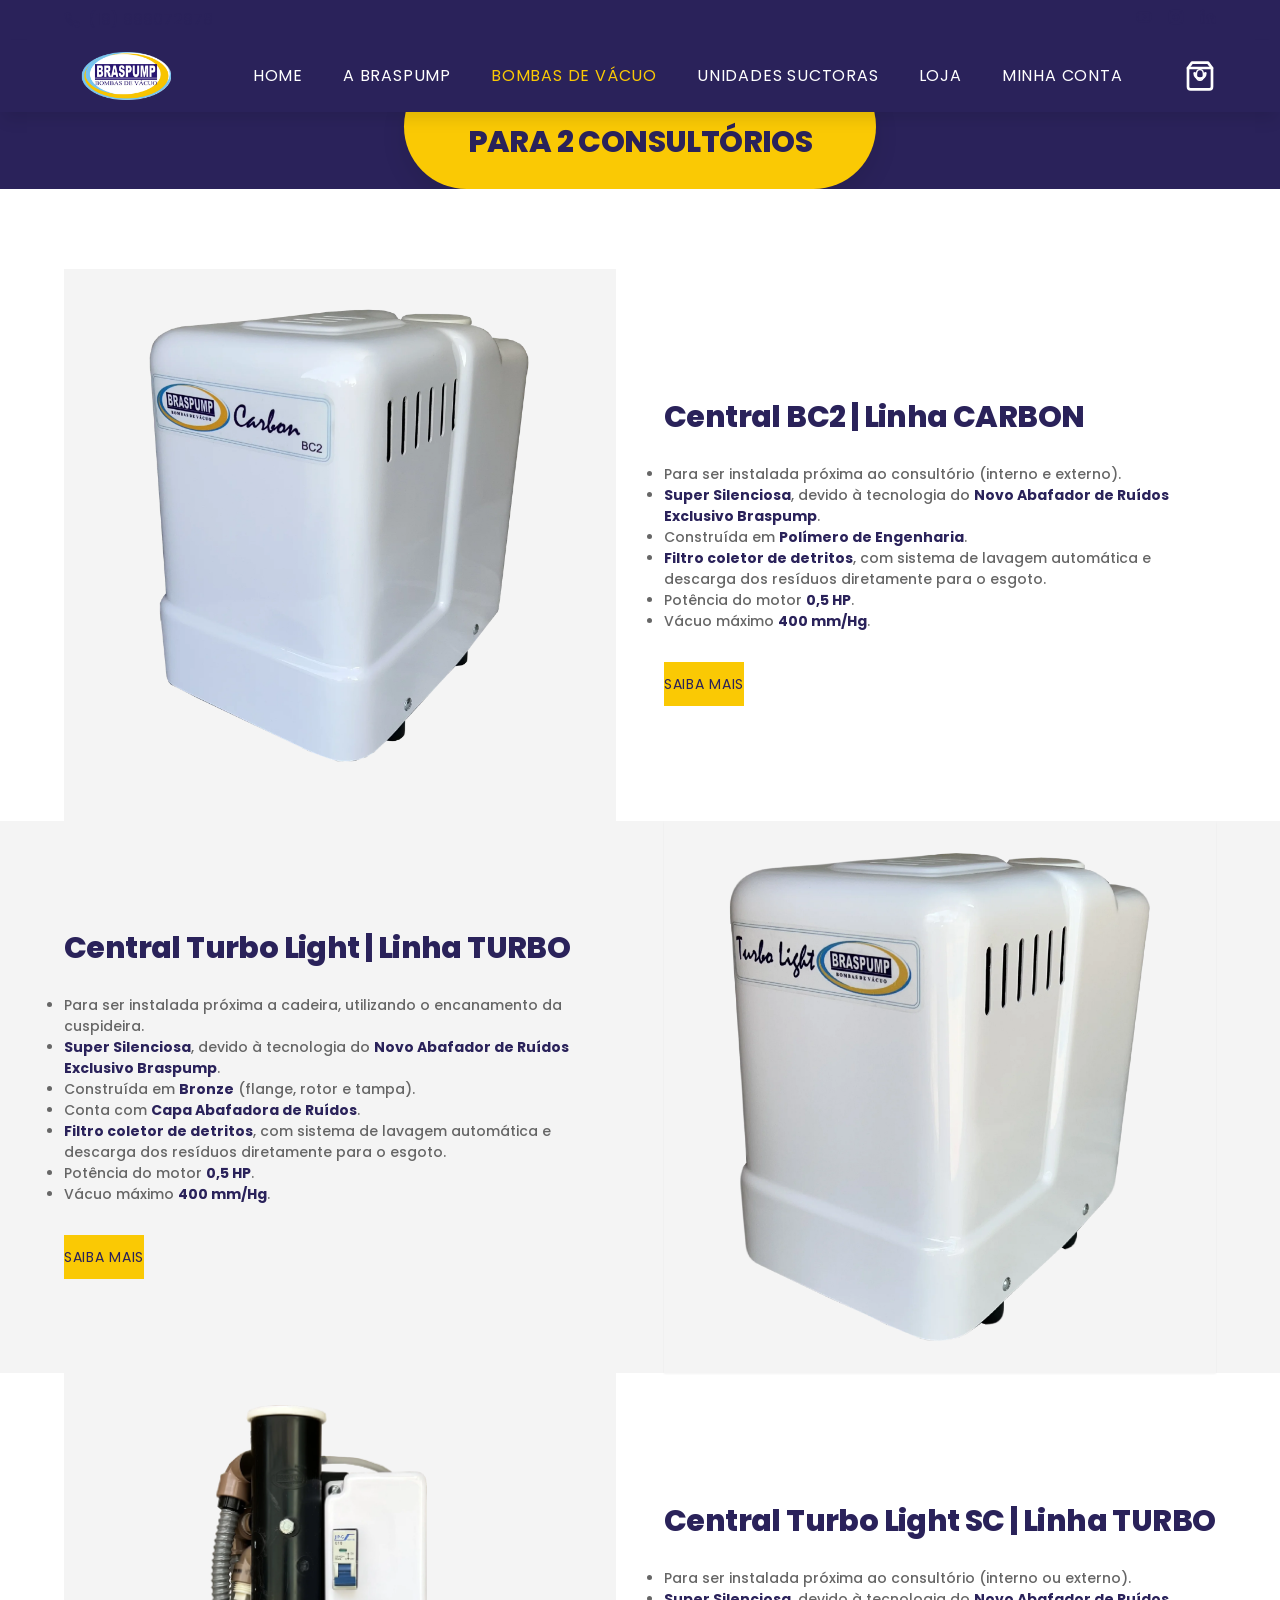
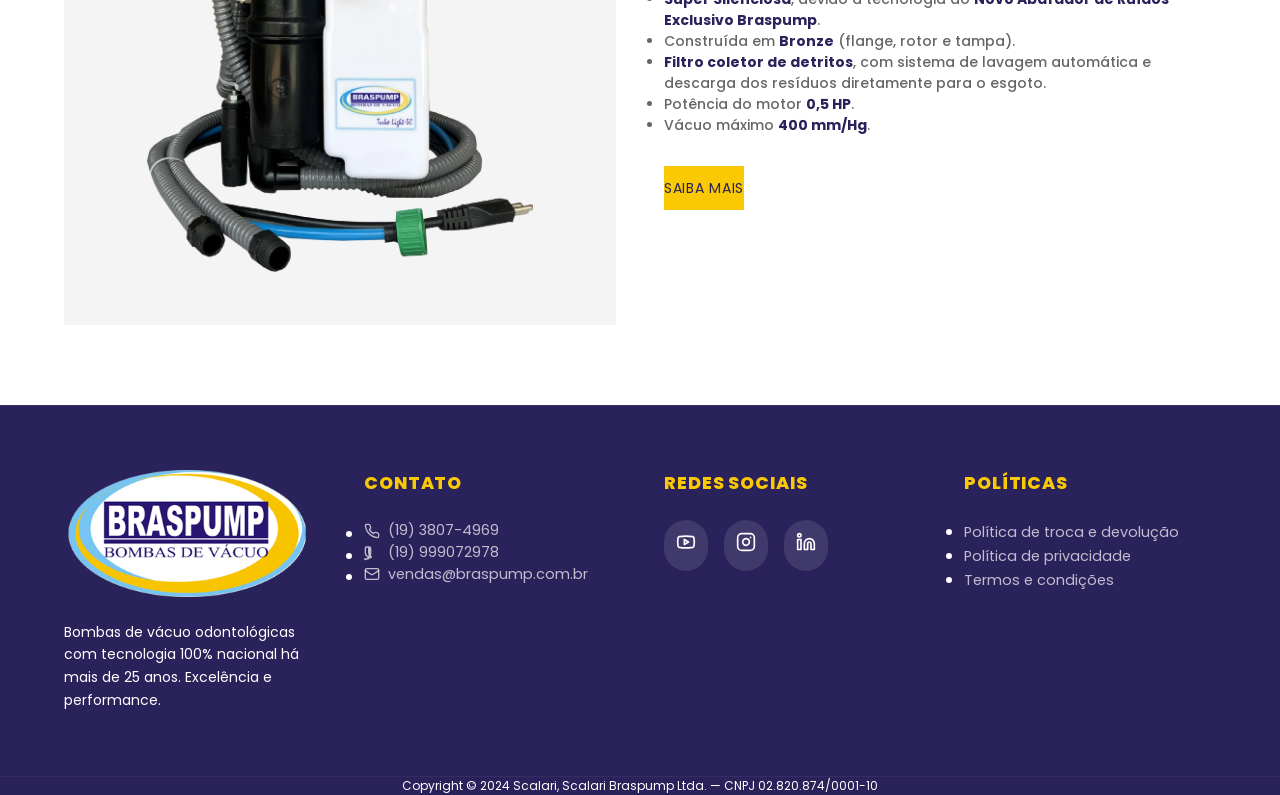
<file: public_html/bombas-de-vacuo-2-consultorios.html>
<!DOCTYPE html>
<html lang="pt-BR">
<head>
  <meta charset="utf-8" />
  <meta name="viewport" content="width=device-width, initial-scale=1" />
  <title>Bombas de Vácuo para 2 Consultórios — Braspump</title>
  <meta name="description" content="Conheça a linha completa de bombas de vácuo Braspump para 2 consultórios: BC2, Turbo Light e Turbo Light SC." />
  <meta name="author" content="Braspump" />
  
  <link rel="preconnect" href="https://fonts.googleapis.com" />
  <link rel="preconnect" href="https://fonts.gstatic.com" crossorigin />
  <link rel="stylesheet" href="css/style.css" />
  <link rel="stylesheet" href="https://fonts.googleapis.com/css2?family=Inter:wght@400;500;600;700&family=Poppins:wght@600;700;800;900&display=swap" media="print" onload="this.media='all'" />
</head>
<body class="flex min-h-screen flex-col bg-background text-foreground">
  <!-- Top Bar -->
  <div class="hidden lg:block bg-primary border-b border-white/10 py-2">
    <div class="container mx-auto flex justify-between items-center px-6">
      <div class="flex items-center gap-4 text-[13px] text-white/80 font-medium">
        <a href="https://wa.me/5519999072978" class="hover:text-brand-gold transition flex items-center gap-2">
          <svg xmlns="http://www.w3.org/2000/svg" width="16" height="16" viewBox="0 0 24 24" fill="none" stroke="currentColor" stroke-width="2" stroke-linecap="round" stroke-linejoin="round" class="h-4 w-4"><path d="M22 16.92v3a2 2 0 0 1-2.18 2 19.79 19.79 0 0 1-8.63-3.07 19.5 19.5 0 0 1-6-6 19.79 19.79 0 0 1-3.07-8.67A2 2 0 0 1 4.11 2h3a2 2 0 0 1 2 1.72 12.84 12.84 0 0 0 .7 2.81 2 2 0 0 1-.45 2.11L8.09 9.91a16 16 0 0 0 6 6l1.27-1.27a2 2 0 0 1 2.11-.45 12.84 12.84 0 0 0 2.81.7A2 2 0 0 1 22 16.92z"/></svg>
          (19) 999072978
        </a>
      </div>
      <div class="flex items-center gap-4">
        <a href="https://www.youtube.com/@braspump5372" class="text-white/80 hover:text-brand-gold transition" aria-label="Youtube"><svg xmlns="http://www.w3.org/2000/svg" width="16" height="16" viewBox="0 0 24 24" fill="none" stroke="currentColor" stroke-width="2" stroke-linecap="round" stroke-linejoin="round" class="h-4 w-4"><path d="M2.5 17a24.12 24.12 0 0 1 0-10 2 2 0 0 1 1.4-1.4 49.56 49.56 0 0 1 16.2 0A2 2 0 0 1 21.5 7a24.12 24.12 0 0 1 0 10 2 2 0 0 1-1.4 1.4 49.55 49.55 0 0 1-16.2 0A2 2 0 0 1 2.5 17"/><path d="m10 15 5-3-5-3z"/></svg></a>
        <a href="https://www.instagram.com/braspump/" class="text-white/80 hover:text-brand-gold transition" aria-label="Instagram"><svg xmlns="http://www.w3.org/2000/svg" width="16" height="16" viewBox="0 0 24 24" fill="none" stroke="currentColor" stroke-width="2" stroke-linecap="round" stroke-linejoin="round" class="h-4 w-4"><rect width="20" height="20" x="2" y="2" rx="5" ry="5"/><path d="M16 11.37A4 4 0 1 1 12.63 8 4 4 0 0 1 16 11.37z"/><line x1="17.5" x2="17.51" y1="6.5" y2="6.5"/></svg></a>
        <a href="https://www.linkedin.com/company/braspump/" class="text-white/80 hover:text-brand-gold transition" aria-label="Linkedin"><svg xmlns="http://www.w3.org/2000/svg" width="16" height="16" viewBox="0 0 24 24" fill="none" stroke="currentColor" stroke-width="2" stroke-linecap="round" stroke-linejoin="round" class="h-4 w-4"><path d="M16 8a6 6 0 0 1 6 6v7h-4v-7a2 2 0 0 0-2-2 2 2 0 0 0-2 2v7h-4v-7a6 6 0 0 1 6-6z"/><rect width="4" height="12" x="2" y="9"/><circle cx="4" cy="4" r="2"/></svg></a>
      </div>
    </div>
  </div>

  <header class="sticky top-0 inset-x-0 z-50 bg-primary shadow-lg border-b border-white/5">
    <div class="container mx-auto flex items-center justify-between gap-4 px-6 py-3">
      <a href="index.html" class="shrink-0 group">
        <div class="bg-white rounded-full px-4 py-1 shadow-inner group-hover:scale-105 transition">
          <img src="images/logo.png" alt="Braspump" class="h-12 w-auto" width="180" height="48" fetchpriority="high" />
        </div>
      </a>

      <nav class="hidden lg:flex items-center gap-10">
        <a href="index.html" class="text-[13px] font-black tracking-wider text-white hover:text-brand-gold transition">HOME</a>
        <a href="a-braspump.html" class="text-[13px] font-black tracking-wider text-white hover:text-brand-gold transition">A BRASPUMP</a>
        <a href="bombas-de-vacuo.html" class="text-[13px] font-black tracking-wider text-white hover:text-brand-gold transition !text-brand-gold">BOMBAS DE VÁCUO</a>
        <a href="unidades-suctoras.html" class="text-[13px] font-black tracking-wider text-white hover:text-brand-gold transition">UNIDADES SUCTORAS</a>
        <a href="loja.html" class="text-[13px] font-black tracking-wider text-white hover:text-brand-gold transition">LOJA</a>
        <a href="contato.html" class="text-[13px] font-black tracking-wider text-white hover:text-brand-gold transition">MINHA CONTA</a>
      </nav>

      <div class="flex items-center gap-3">
        <a href="loja.html" class="relative flex items-center justify-center text-white hover:text-brand-gold transition-colors" aria-label="Carrinho">
          <svg xmlns="http://www.w3.org/2000/svg" width="32" height="32" viewBox="0 0 24 24" fill="none" stroke="currentColor" stroke-width="2" stroke-linecap="round" stroke-linejoin="round" class="h-8 w-8"><path d="M6 2 3 6v14a2 2 0 0 0 2 2h14a2 2 0 0 0 2-2V6l-3-4Z"/><path d="M3 6h18"/><path d="M16 10a4 4 0 0 1-8 0"/></svg>
          <span class="absolute top-[14px] text-[11px] font-black leading-none">0</span>
        </a>
      </div>
    </div>

    <!-- Mobile Nav -->
    <nav class="lg:hidden flex flex-wrap justify-center gap-x-4 gap-y-2 px-6 pb-4 border-t border-white/5 pt-3">
      <a href="index.html" class="text-[11px] font-black text-white hover:text-brand-gold transition">HOME</a>
      <a href="a-braspump.html" class="text-[11px] font-black text-white hover:text-brand-gold transition">A BRASPUMP</a>
      <a href="bombas-de-vacuo.html" class="text-[11px] font-black text-white hover:text-brand-gold transition !text-brand-gold">BOMBAS</a>
      <a href="unidades-suctoras.html" class="text-[11px] font-black text-white hover:text-brand-gold transition">SUCTORAS</a>
      <a href="loja.html" class="text-[11px] font-black text-white hover:text-brand-gold transition">LOJA</a>
      <a href="contato.html" class="text-[11px] font-black text-white hover:text-brand-gold transition">CONTA</a>
    </nav>
  </header>

  <main class="flex-1">
    <!-- Page Header -->
    <section class="bg-primary text-primary-foreground py-24 text-center relative overflow-hidden">
      <div class="container mx-auto px-4 relative z-10">
        <div class="page-banner">
          <span class="text-xs tracking-[0.3em] font-black opacity-70">PRODUTOS</span>
          <h1 class="text-3xl md:text-5xl font-black mt-2">PARA 2 CONSULTÓRIOS</h1>
        </div>
      </div>
    </section>

    <!-- Product Details Section -->
    <section class="py-20 space-y-32">
      <!-- BC2 -->
      <div class="container mx-auto px-6">
        <div class="grid md:grid-cols-2 items-center gap-12 lg:gap-24">
          <div class="relative group">
            <div class="bg-muted rounded-3xl p-8 aspect-square flex items-center justify-center overflow-hidden">
              <img src="images/BC2-C-CAPA.webp" alt="BC2 CARBON" class="max-h-full object-contain group-hover:scale-105 transition duration-500" />
            </div>
          </div>
          <div>
            <h2 class="text-3xl md:text-4xl font-black text-primary mb-6 uppercase tracking-tight">Central BC2 | Linha CARBON</h2>
            <ul class="space-y-2 mb-10 list-disc list-inside text-sm text-muted-foreground font-medium">
              <li>Para ser instalada próxima ao consultório (interno e externo).</li>
              <li><strong class="text-primary uppercase">Super Silenciosa</strong>, devido à tecnologia do <strong class="text-primary uppercase">Novo Abafador de Ruídos Exclusivo Braspump</strong>.</li>
              <li>Construída em <strong class="text-primary uppercase">Polímero de Engenharia</strong>.</li>
              <li><strong class="text-primary font-bold">Filtro coletor de detritos</strong>, com sistema de lavagem automática e descarga dos resíduos diretamente para o esgoto.</li>
              <li>Potência do motor <strong class="text-primary font-bold">0,5 HP</strong>.</li>
              <li>Vácuo máximo <strong class="text-primary font-bold">400 mm/Hg</strong>.</li>
            </ul>
            <a href="loja.html" class="inline-block bg-brand-gold text-primary font-black px-12 py-3 rounded-md shadow-md hover:brightness-110 transition uppercase tracking-wider text-sm">
              SAIBA MAIS
            </a>
          </div>
        </div>
      </div>

      <!-- Turbo Light -->
      <div class="bg-muted py-24">
        <div class="container mx-auto px-6">
          <div class="grid md:grid-cols-2 items-center gap-12 lg:gap-24">
            <div class="order-2 md:order-1">
              <h2 class="text-3xl md:text-4xl font-black text-primary mb-6 uppercase tracking-tight">Central Turbo Light | Linha TURBO</h2>
              <ul class="space-y-2 mb-10 list-disc list-inside text-sm text-muted-foreground font-medium">
                <li>Para ser instalada próxima a cadeira, utilizando o encanamento da cuspideira.</li>
                <li><strong class="text-primary uppercase">Super Silenciosa</strong>, devido à tecnologia do <strong class="text-primary uppercase">Novo Abafador de Ruídos Exclusivo Braspump</strong>.</li>
                <li>Construída em <strong class="text-primary uppercase">Bronze</strong> (flange, rotor e tampa).</li>
                <li>Conta com <strong class="text-primary uppercase">Capa Abafadora de Ruídos</strong>.</li>
                <li><strong class="text-primary font-bold">Filtro coletor de detritos</strong>, com sistema de lavagem automática e descarga dos resíduos diretamente para o esgoto.</li>
                <li>Potência do motor <strong class="text-primary font-bold">0,5 HP</strong>.</li>
                <li>Vácuo máximo <strong class="text-primary font-bold">400 mm/Hg</strong>.</li>
              </ul>
              <a href="loja.html" class="inline-block bg-brand-gold text-primary font-black px-12 py-3 rounded-md shadow-md hover:brightness-110 transition uppercase tracking-wider text-sm">
                SAIBA MAIS
              </a>
            </div>
            <div class="order-1 md:order-2 relative group">
              <div class="bg-white rounded-3xl p-8 aspect-square flex items-center justify-center overflow-hidden shadow-sm">
                <img src="images/Turbo-Light-C-capa.webp" alt="Turbo Light" class="max-h-full object-contain group-hover:scale-105 transition duration-500" />
              </div>
            </div>
          </div>
        </div>
      </div>

      <!-- Turbo Light SC -->
      <div class="container mx-auto px-6">
        <div class="grid md:grid-cols-2 items-center gap-12 lg:gap-24">
          <div class="relative group">
            <div class="bg-muted rounded-3xl p-8 aspect-square flex items-center justify-center overflow-hidden">
              <img src="images/Turbo-Light-SC.webp" alt="Turbo Light SC" class="max-h-full object-contain group-hover:scale-105 transition duration-500" />
            </div>
          </div>
          <div>
            <h2 class="text-3xl md:text-4xl font-black text-primary mb-6 uppercase tracking-tight">Central Turbo Light SC | Linha TURBO</h2>
            <ul class="space-y-2 mb-10 list-disc list-inside text-sm text-muted-foreground font-medium">
              <li>Para ser instalada próxima ao consultório (interno ou externo).</li>
              <li><strong class="text-primary uppercase">Super Silenciosa</strong>, devido à tecnologia do <strong class="text-primary uppercase">Novo Abafador de Ruídos Exclusivo Braspump</strong>.</li>
              <li>Construída em <strong class="text-primary uppercase">Bronze</strong> (flange, rotor e tampa).</li>
              <li><strong class="text-primary font-bold">Filtro coletor de detritos</strong>, com sistema de lavagem automática e descarga dos resíduos diretamente para o esgoto.</li>
              <li>Potência do motor <strong class="text-primary font-bold">0,5 HP</strong>.</li>
              <li>Vácuo máximo <strong class="text-primary font-bold">400 mm/Hg</strong>.</li>
            </ul>
            <a href="loja.html" class="inline-block bg-brand-gold text-primary font-black px-12 py-3 rounded-md shadow-md hover:brightness-110 transition uppercase tracking-wider text-sm">
              SAIBA MAIS
            </a>
          </div>
        </div>
      </div>
    </section>
  </main>

  <footer class="bg-primary text-white border-t border-white/5">
    <div class="container mx-auto grid gap-12 px-6 py-16 md:grid-cols-4">
      <div>
        <img src="images/logo.png" alt="Braspump" class="h-20 w-auto mb-6" width="240" height="80" loading="lazy" />
        <p class="text-white/60 text-sm leading-relaxed">
          Bombas de vácuo odontológicas com tecnologia 100% nacional há mais de 25 anos. Excelência e performance.
        </p>
      </div>

      <div>
        <h4 class="footer-title">Contato</h4>
        <ul class="space-y-3">
          <li><a href="tel:551938074969" class="footer-link flex items-center gap-2"><svg xmlns="http://www.w3.org/2000/svg" width="16" height="16" viewBox="0 0 24 24" fill="none" stroke="currentColor" stroke-width="2" stroke-linecap="round" stroke-linejoin="round" class="h-4 w-4"><path d="M22 16.92v3a2 2 0 0 1-2.18 2 19.79 19.79 0 0 1-8.63-3.07 19.5 19.5 0 0 1-6-6 19.79 19.79 0 0 1-3.07-8.67A2 2 0 0 1 4.11 2h3a2 2 0 0 1 2 1.72 12.84 12.84 0 0 0 .7 2.81 2 2 0 0 1-.45 2.11L8.09 9.91a16 16 0 0 0 6 6l1.27-1.27a2 2 0 0 1 2.11-.45 12.84 12.84 0 0 0 2.81.7A2 2 0 0 1 22 16.92z"/></svg>(19) 3807-4969</a></li>
          <li><a href="https://wa.me/5519999072978" class="footer-link flex items-center gap-2"><svg xmlns="http://www.w3.org/2000/svg" width="16" height="16" viewBox="0 0 24 24" fill="none" stroke="currentColor" stroke-width="2" stroke-linecap="round" stroke-linejoin="round" class="h-4 w-4"><path d="M3 21c3 0 7-1 7-8V5c0-1.25-.756-2.017-2-2H4c-1.25 0-2 .75-2 1.972V11c0 3 1 7 8 8 1 0 1 0 1-1 0-1-1-1-1-1s-1 0-1-1.25C7 15 7 13 7 11V5h1v8c0 7-4 8-7 8 0 1 0 1 1 1z"/></svg>(19) 999072978</a></li>
          <li><a href="mailto:vendas@braspump.com.br" class="footer-link flex items-center gap-2"><svg xmlns="http://www.w3.org/2000/svg" width="16" height="16" viewBox="0 0 24 24" fill="none" stroke="currentColor" stroke-width="2" stroke-linecap="round" stroke-linejoin="round" class="h-4 w-4"><rect width="20" height="16" x="2" y="4" rx="2"/><path d="m22 7-8.97 5.7a1.94 1.94 0 0 1-2.06 0L2 7"/></svg>vendas@braspump.com.br</a></li>
        </ul>
      </div>

      <div>
        <h4 class="footer-title">Redes Sociais</h4>
        <div class="flex gap-4">
          <a href="https://www.youtube.com/@braspump5372" class="bg-white/10 p-3 rounded-full hover:bg-brand-gold hover:text-primary transition shadow-sm" aria-label="Youtube"><svg xmlns="http://www.w3.org/2000/svg" width="20" height="20" viewBox="0 0 24 24" fill="none" stroke="currentColor" stroke-width="2" stroke-linecap="round" stroke-linejoin="round" class="h-5 w-5"><path d="M2.5 17a24.12 24.12 0 0 1 0-10 2 2 0 0 1 1.4-1.4 49.56 49.56 0 0 1 16.2 0A2 2 0 0 1 21.5 7a24.12 24.12 0 0 1 0 10 2 2 0 0 1-1.4 1.4 49.55 49.55 0 0 1-16.2 0A2 2 0 0 1 2.5 17"/><path d="m10 15 5-3-5-3z"/></svg></a>
          <a href="https://www.instagram.com/braspump/" class="bg-white/10 p-3 rounded-full hover:bg-brand-gold hover:text-primary transition shadow-sm" aria-label="Instagram"><svg xmlns="http://www.w3.org/2000/svg" width="20" height="20" viewBox="0 0 24 24" fill="none" stroke="currentColor" stroke-width="2" stroke-linecap="round" stroke-linejoin="round" class="h-5 w-5"><rect width="20" height="20" x="2" y="2" rx="5" ry="5"/><path d="M16 11.37A4 4 0 1 1 12.63 8 4 4 0 0 1 16 11.37z"/><line x1="17.5" x2="17.51" y1="6.5" y2="6.5"/></svg></a>
          <a href="https://www.linkedin.com/company/braspump/" class="bg-white/10 p-3 rounded-full hover:bg-brand-gold hover:text-primary transition shadow-sm" aria-label="Linkedin"><svg xmlns="http://www.w3.org/2000/svg" width="20" height="20" viewBox="0 0 24 24" fill="none" stroke="currentColor" stroke-width="2" stroke-linecap="round" stroke-linejoin="round" class="h-5 w-5"><path d="M16 8a6 6 0 0 1 6 6v7h-4v-7a2 2 0 0 0-2-2 2 2 0 0 0-2 2v7h-4v-7a6 6 0 0 1 6-6z"/><rect width="4" height="12" x="2" y="9"/><circle cx="4" cy="4" r="2"/></svg></a>
        </div>
      </div>

      <div>
        <h4 class="footer-title">Políticas</h4>
        <ul class="space-y-3">
          <li><a href="index.html" class="footer-link">Política de troca e devolução</a></li>
          <li><a href="index.html" class="footer-link">Política de privacidade</a></li>
          <li><a href="index.html" class="footer-link">Termos e condições</a></li>
        </ul>
      </div>
    </div>

    <div class="border-t border-white/5 py-8 text-center px-6">
      <p class="text-white/40 text-xs">
        Copyright © 2024 Scalari, Scalari Braspump Ltda. — CNPJ 02.820.874/0001-10
      </p>
    </div>
  </footer>
</body>
</html>
</file>
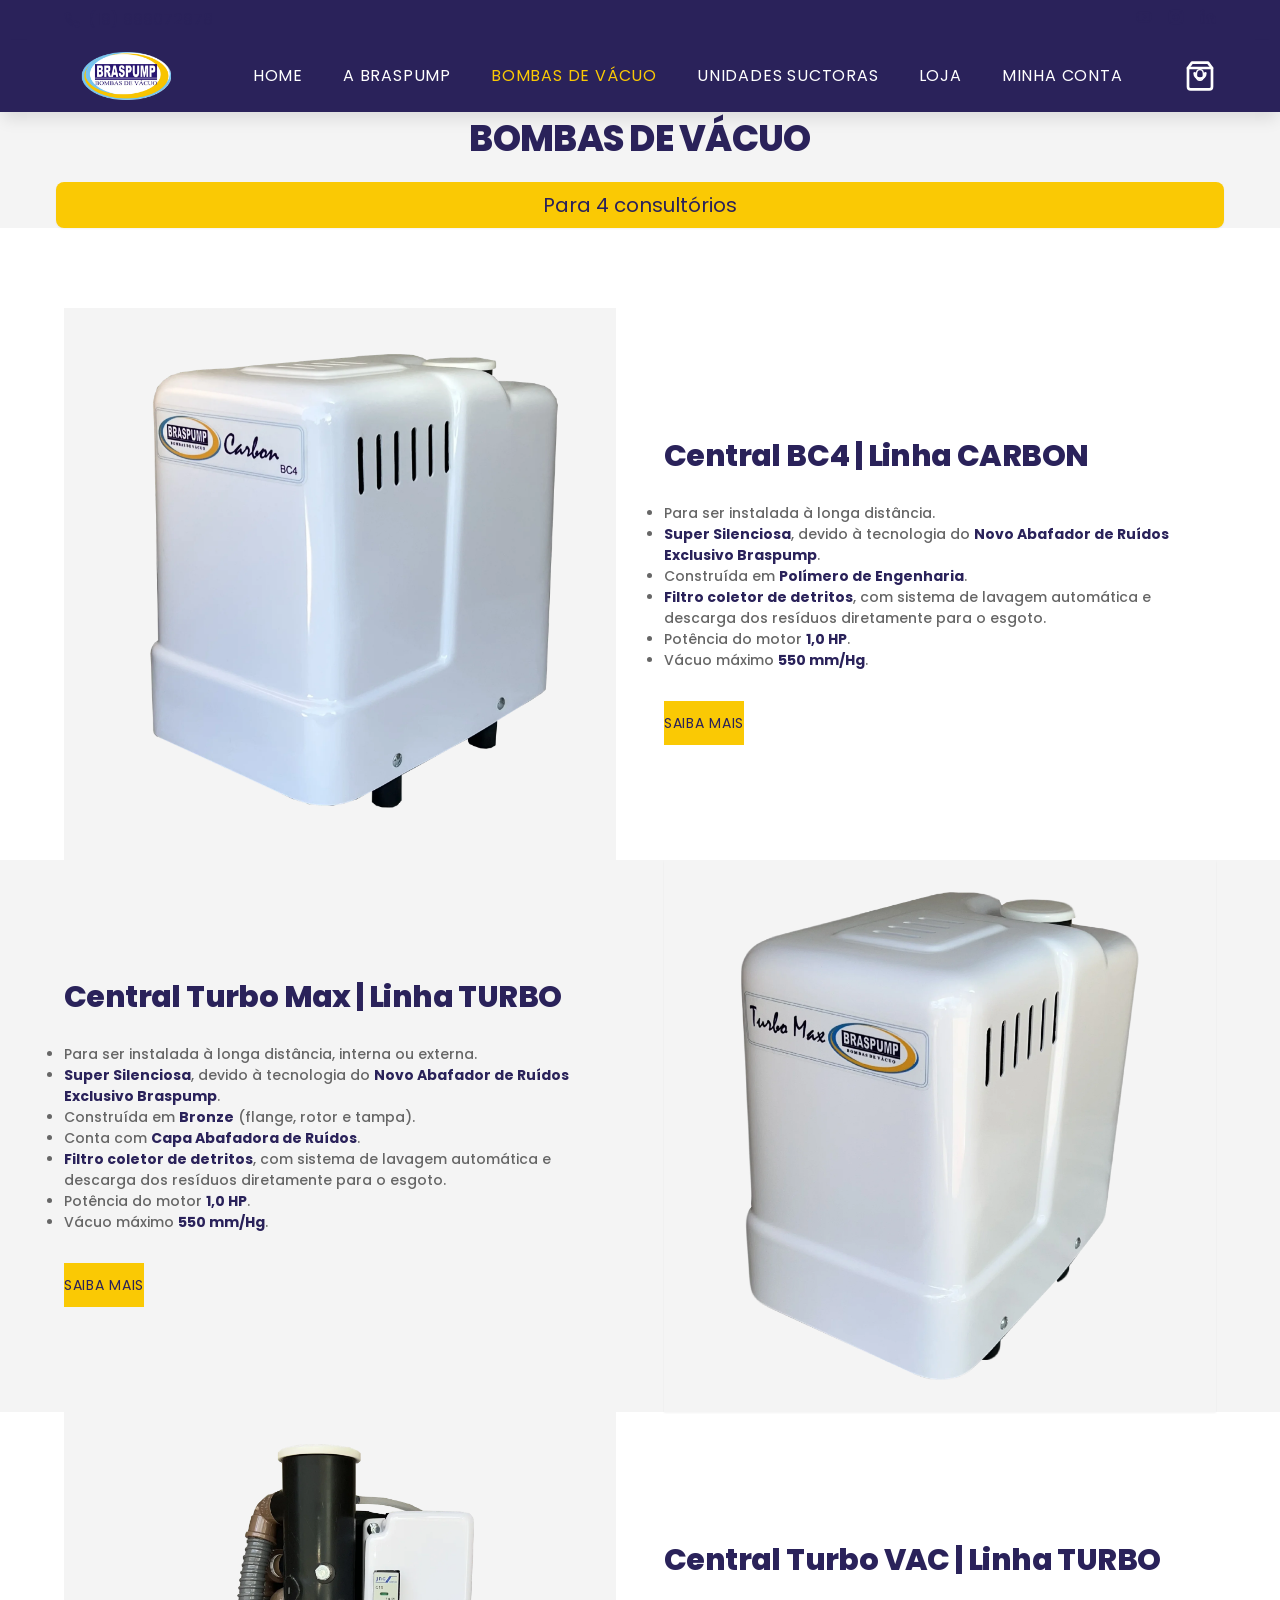
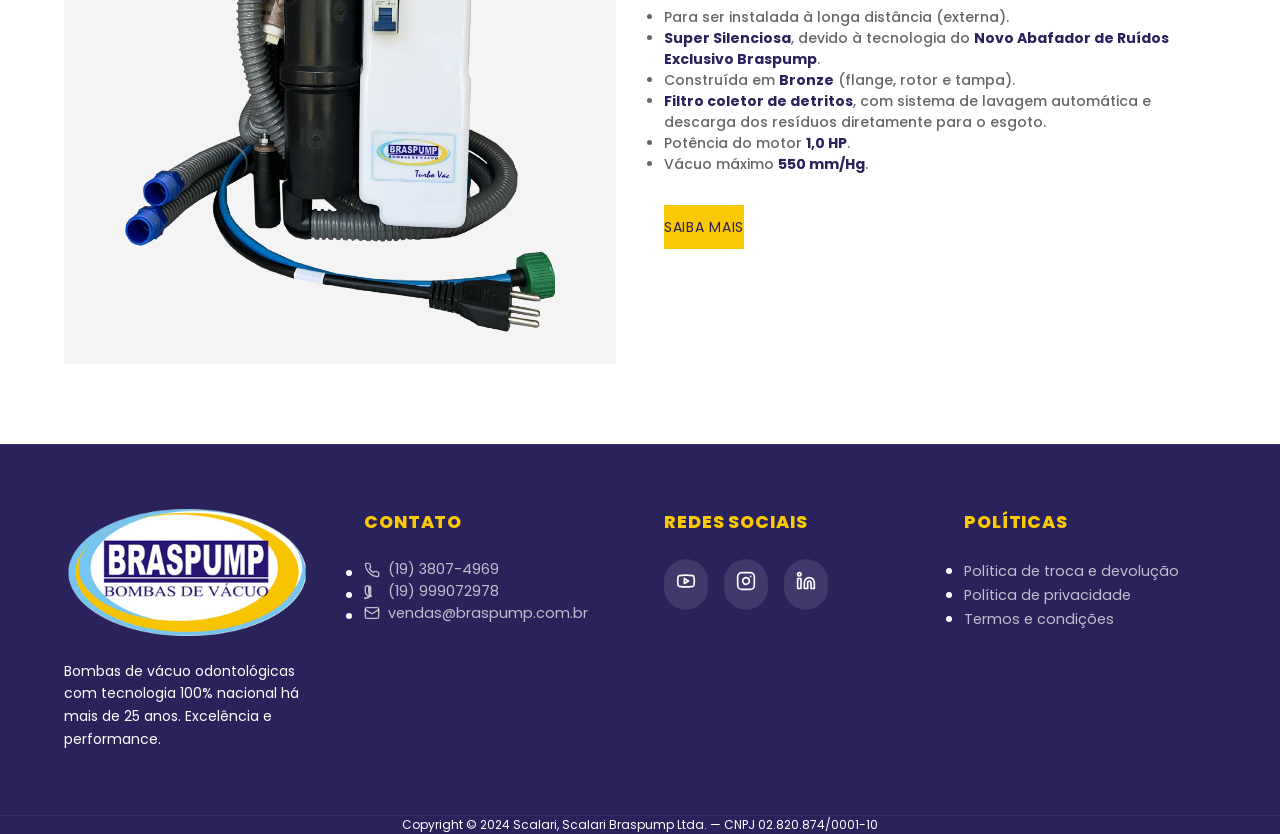
<file: public_html/bombas-de-vacuo-4-consultorios.html>
<!DOCTYPE html>
<html lang="pt-BR">
<head>
  <meta charset="utf-8" />
  <meta name="viewport" content="width=device-width, initial-scale=1" />
  <title>Bombas de Vácuo para 4 Consultórios — Braspump</title>
  <meta name="description" content="Conheça a linha completa de bombas de vácuo Braspump para 4 consultórios: BC4, Turbo Max e Turbo VAC." />
  <meta name="author" content="Braspump" />
  
  <link rel="preconnect" href="https://fonts.googleapis.com" />
  <link rel="preconnect" href="https://fonts.gstatic.com" crossorigin />
  <link rel="stylesheet" href="css/style.css" />
  <link rel="stylesheet" href="https://fonts.googleapis.com/css2?family=Inter:wght@400;500;600;700&family=Poppins:wght@600;700;800;900&display=swap" media="print" onload="this.media='all'" />
</head>
<body class="flex min-h-screen flex-col bg-background text-foreground">
  <!-- Top Bar -->
  <div class="hidden lg:block bg-primary border-b border-white/10 py-2">
    <div class="container mx-auto flex justify-between items-center px-6">
      <div class="flex items-center gap-4 text-[13px] text-white/80 font-medium">
        <a href="https://wa.me/5519999072978" class="hover:text-brand-gold transition flex items-center gap-2">
          <svg xmlns="http://www.w3.org/2000/svg" width="16" height="16" viewBox="0 0 24 24" fill="none" stroke="currentColor" stroke-width="2" stroke-linecap="round" stroke-linejoin="round" class="h-4 w-4"><path d="M22 16.92v3a2 2 0 0 1-2.18 2 19.79 19.79 0 0 1-8.63-3.07 19.5 19.5 0 0 1-6-6 19.79 19.79 0 0 1-3.07-8.67A2 2 0 0 1 4.11 2h3a2 2 0 0 1 2 1.72 12.84 12.84 0 0 0 .7 2.81 2 2 0 0 1-.45 2.11L8.09 9.91a16 16 0 0 0 6 6l1.27-1.27a2 2 0 0 1 2.11-.45 12.84 12.84 0 0 0 2.81.7A2 2 0 0 1 22 16.92z"/></svg>
          (19) 999072978
        </a>
      </div>
      <div class="flex items-center gap-4">
        <a href="https://www.youtube.com/@braspump5372" class="text-white/80 hover:text-brand-gold transition" aria-label="Youtube"><svg xmlns="http://www.w3.org/2000/svg" width="16" height="16" viewBox="0 0 24 24" fill="none" stroke="currentColor" stroke-width="2" stroke-linecap="round" stroke-linejoin="round" class="h-4 w-4"><path d="M2.5 17a24.12 24.12 0 0 1 0-10 2 2 0 0 1 1.4-1.4 49.56 49.56 0 0 1 16.2 0A2 2 0 0 1 21.5 7a24.12 24.12 0 0 1 0 10 2 2 0 0 1-1.4 1.4 49.55 49.55 0 0 1-16.2 0A2 2 0 0 1 2.5 17"/><path d="m10 15 5-3-5-3z"/></svg></a>
        <a href="https://www.instagram.com/braspump/" class="text-white/80 hover:text-brand-gold transition" aria-label="Instagram"><svg xmlns="http://www.w3.org/2000/svg" width="16" height="16" viewBox="0 0 24 24" fill="none" stroke="currentColor" stroke-width="2" stroke-linecap="round" stroke-linejoin="round" class="h-4 w-4"><rect width="20" height="20" x="2" y="2" rx="5" ry="5"/><path d="M16 11.37A4 4 0 1 1 12.63 8 4 4 0 0 1 16 11.37z"/><line x1="17.5" x2="17.51" y1="6.5" y2="6.5"/></svg></a>
        <a href="https://www.linkedin.com/company/braspump/" class="text-white/80 hover:text-brand-gold transition" aria-label="Linkedin"><svg xmlns="http://www.w3.org/2000/svg" width="16" height="16" viewBox="0 0 24 24" fill="none" stroke="currentColor" stroke-width="2" stroke-linecap="round" stroke-linejoin="round" class="h-4 w-4"><path d="M16 8a6 6 0 0 1 6 6v7h-4v-7a2 2 0 0 0-2-2 2 2 0 0 0-2 2v7h-4v-7a6 6 0 0 1 6-6z"/><rect width="4" height="12" x="2" y="9"/><circle cx="4" cy="4" r="2"/></svg></a>
      </div>
    </div>
  </div>

  <header class="sticky top-0 inset-x-0 z-50 bg-primary shadow-lg border-b border-white/5">
    <div class="container mx-auto flex items-center justify-between gap-4 px-6 py-3">
      <a href="index.html" class="shrink-0 group">
        <div class="bg-white rounded-full px-4 py-1 shadow-inner group-hover:scale-105 transition">
          <img src="images/logo.png" alt="Braspump" class="h-12 w-auto" width="180" height="48" fetchpriority="high" />
        </div>
      </a>

      <nav class="hidden lg:flex items-center gap-10">
        <a href="index.html" class="text-[13px] font-black tracking-wider text-white hover:text-brand-gold transition">HOME</a>
        <a href="a-braspump.html" class="text-[13px] font-black tracking-wider text-white hover:text-brand-gold transition">A BRASPUMP</a>
        <a href="bombas-de-vacuo.html" class="text-[13px] font-black tracking-wider text-white hover:text-brand-gold transition !text-brand-gold">BOMBAS DE VÁCUO</a>
        <a href="unidades-suctoras.html" class="text-[13px] font-black tracking-wider text-white hover:text-brand-gold transition">UNIDADES SUCTORAS</a>
        <a href="loja.html" class="text-[13px] font-black tracking-wider text-white hover:text-brand-gold transition">LOJA</a>
        <a href="contato.html" class="text-[13px] font-black tracking-wider text-white hover:text-brand-gold transition">MINHA CONTA</a>
      </nav>

      <div class="flex items-center gap-3">
        <a href="loja.html" class="relative flex items-center justify-center text-white hover:text-brand-gold transition-colors" aria-label="Carrinho">
          <svg xmlns="http://www.w3.org/2000/svg" width="32" height="32" viewBox="0 0 24 24" fill="none" stroke="currentColor" stroke-width="2" stroke-linecap="round" stroke-linejoin="round" class="h-8 w-8"><path d="M6 2 3 6v14a2 2 0 0 0 2 2h14a2 2 0 0 0 2-2V6l-3-4Z"/><path d="M3 6h18"/><path d="M16 10a4 4 0 0 1-8 0"/></svg>
          <span class="absolute top-[14px] text-[11px] font-black leading-none">0</span>
        </a>
      </div>
    </div>

    <!-- Mobile Nav -->
    <nav class="lg:hidden flex flex-wrap justify-center gap-x-4 gap-y-2 px-6 pb-4 border-t border-white/5 pt-3">
      <a href="index.html" class="text-[11px] font-black text-white hover:text-brand-gold transition">HOME</a>
      <a href="a-braspump.html" class="text-[11px] font-black text-white hover:text-brand-gold transition">A BRASPUMP</a>
      <a href="bombas-de-vacuo.html" class="text-[11px] font-black text-white hover:text-brand-gold transition !text-brand-gold">BOMBAS</a>
      <a href="unidades-suctoras.html" class="text-[11px] font-black text-white hover:text-brand-gold transition">SUCTORAS</a>
      <a href="loja.html" class="text-[11px] font-black text-white hover:text-brand-gold transition">LOJA</a>
      <a href="contato.html" class="text-[11px] font-black text-white hover:text-brand-gold transition">CONTA</a>
    </nav>
  </header>

  <main class="flex-1">
    <!-- Page Header -->
    <section class="bg-muted py-12 border-b border-border text-center">
      <div class="container mx-auto px-4">
        <h1 class="text-primary text-4xl md:text-5xl font-black mb-4">BOMBAS DE VÁCUO</h1>
        <div class="inline-block bg-brand-gold text-primary rounded-lg px-8 py-2 font-black text-xl uppercase shadow-sm">
          Para 4 consultórios
        </div>
      </div>
    </section>

    <!-- Product Details Section -->
    <section class="py-20 space-y-32">
      <!-- BC4 -->
      <div class="container mx-auto px-6">
        <div class="grid md:grid-cols-2 items-center gap-12 lg:gap-24">
          <div class="relative group">
            <div class="bg-muted rounded-3xl p-8 aspect-square flex items-center justify-center overflow-hidden">
              <img src="images/BC4-C-CAPA.webp" alt="BC4 CARBON" class="max-h-full object-contain group-hover:scale-105 transition duration-500" />
            </div>
          </div>
          <div>
            <h2 class="text-3xl md:text-4xl font-black text-primary mb-6 uppercase tracking-tight">Central BC4 | Linha CARBON</h2>
            <ul class="space-y-2 mb-10 list-disc list-inside text-sm text-muted-foreground font-medium">
              <li>Para ser instalada à longa distância.</li>
              <li><strong class="text-primary uppercase">Super Silenciosa</strong>, devido à tecnologia do <strong class="text-primary uppercase">Novo Abafador de Ruídos Exclusivo Braspump</strong>.</li>
              <li>Construída em <strong class="text-primary uppercase">Polímero de Engenharia</strong>.</li>
              <li><strong class="text-primary font-bold">Filtro coletor de detritos</strong>, com sistema de lavagem automática e descarga dos resíduos diretamente para o esgoto.</li>
              <li>Potência do motor <strong class="text-primary font-bold">1,0 HP</strong>.</li>
              <li>Vácuo máximo <strong class="text-primary font-bold">550 mm/Hg</strong>.</li>
            </ul>
            <a href="loja.html" class="inline-block bg-brand-gold text-primary font-black px-12 py-3 rounded-md shadow-md hover:brightness-110 transition uppercase tracking-wider text-sm">
              SAIBA MAIS
            </a>
          </div>
        </div>
      </div>

      <!-- Turbo Max -->
      <div class="bg-muted py-24">
        <div class="container mx-auto px-6">
          <div class="grid md:grid-cols-2 items-center gap-12 lg:gap-24">
            <div class="order-2 md:order-1">
              <h2 class="text-3xl md:text-4xl font-black text-primary mb-6 uppercase tracking-tight">Central Turbo Max | Linha TURBO</h2>
              <ul class="space-y-2 mb-10 list-disc list-inside text-sm text-muted-foreground font-medium">
                <li>Para ser instalada à longa distância, interna ou externa.</li>
                <li><strong class="text-primary uppercase">Super Silenciosa</strong>, devido à tecnologia do <strong class="text-primary uppercase">Novo Abafador de Ruídos Exclusivo Braspump</strong>.</li>
                <li>Construída em <strong class="text-primary uppercase">Bronze</strong> (flange, rotor e tampa).</li>
                <li>Conta com <strong class="text-primary uppercase">Capa Abafadora de Ruídos</strong>.</li>
                <li><strong class="text-primary font-bold">Filtro coletor de detritos</strong>, com sistema de lavagem automática e descarga dos resíduos diretamente para o esgoto.</li>
                <li>Potência do motor <strong class="text-primary font-bold">1,0 HP</strong>.</li>
                <li>Vácuo máximo <strong class="text-primary font-bold">550 mm/Hg</strong>.</li>
              </ul>
              <a href="loja.html" class="inline-block bg-brand-gold text-primary font-black px-12 py-3 rounded-md shadow-md hover:brightness-110 transition uppercase tracking-wider text-sm">
                SAIBA MAIS
              </a>
            </div>
            <div class="order-1 md:order-2 relative group">
              <div class="bg-white rounded-3xl p-8 aspect-square flex items-center justify-center overflow-hidden shadow-sm">
                <img src="images/Turbo-Max.webp" alt="Turbo Max" class="max-h-full object-contain group-hover:scale-105 transition duration-500" />
              </div>
            </div>
          </div>
        </div>
      </div>

      <!-- Turbo VAC -->
      <div class="container mx-auto px-6">
        <div class="grid md:grid-cols-2 items-center gap-12 lg:gap-24">
          <div class="relative group">
            <div class="bg-muted rounded-3xl p-8 aspect-square flex items-center justify-center overflow-hidden">
              <img src="images/Turbo-VAC.webp" alt="Turbo VAC" class="max-h-full object-contain group-hover:scale-105 transition duration-500" />
            </div>
          </div>
          <div>
            <h2 class="text-3xl md:text-4xl font-black text-primary mb-6 uppercase tracking-tight">Central Turbo VAC | Linha TURBO</h2>
            <ul class="space-y-2 mb-10 list-disc list-inside text-sm text-muted-foreground font-medium">
              <li>Para ser instalada à longa distância (externa).</li>
              <li><strong class="text-primary uppercase">Super Silenciosa</strong>, devido à tecnologia do <strong class="text-primary uppercase">Novo Abafador de Ruídos Exclusivo Braspump</strong>.</li>
              <li>Construída em <strong class="text-primary uppercase">Bronze</strong> (flange, rotor e tampa).</li>
              <li><strong class="text-primary font-bold">Filtro coletor de detritos</strong>, com sistema de lavagem automática e descarga dos resíduos diretamente para o esgoto.</li>
              <li>Potência do motor <strong class="text-primary font-bold">1,0 HP</strong>.</li>
              <li>Vácuo máximo <strong class="text-primary font-bold">550 mm/Hg</strong>.</li>
            </ul>
            <a href="loja.html" class="inline-block bg-brand-gold text-primary font-black px-12 py-3 rounded-md shadow-md hover:brightness-110 transition uppercase tracking-wider text-sm">
              SAIBA MAIS
            </a>
          </div>
        </div>
      </div>
    </section>
  </main>

  <footer class="bg-primary text-white border-t border-white/5">
    <div class="container mx-auto grid gap-12 px-6 py-16 md:grid-cols-4">
      <div>
        <img src="images/logo.png" alt="Braspump" class="h-20 w-auto mb-6" width="240" height="80" loading="lazy" />
        <p class="text-white/60 text-sm leading-relaxed">
          Bombas de vácuo odontológicas com tecnologia 100% nacional há mais de 25 anos. Excelência e performance.
        </p>
      </div>

      <div>
        <h4 class="footer-title">Contato</h4>
        <ul class="space-y-3">
          <li><a href="tel:551938074969" class="footer-link flex items-center gap-2"><svg xmlns="http://www.w3.org/2000/svg" width="16" height="16" viewBox="0 0 24 24" fill="none" stroke="currentColor" stroke-width="2" stroke-linecap="round" stroke-linejoin="round" class="h-4 w-4"><path d="M22 16.92v3a2 2 0 0 1-2.18 2 19.79 19.79 0 0 1-8.63-3.07 19.5 19.5 0 0 1-6-6 19.79 19.79 0 0 1-3.07-8.67A2 2 0 0 1 4.11 2h3a2 2 0 0 1 2 1.72 12.84 12.84 0 0 0 .7 2.81 2 2 0 0 1-.45 2.11L8.09 9.91a16 16 0 0 0 6 6l1.27-1.27a2 2 0 0 1 2.11-.45 12.84 12.84 0 0 0 2.81.7A2 2 0 0 1 22 16.92z"/></svg>(19) 3807-4969</a></li>
          <li><a href="https://wa.me/5519999072978" class="footer-link flex items-center gap-2"><svg xmlns="http://www.w3.org/2000/svg" width="16" height="16" viewBox="0 0 24 24" fill="none" stroke="currentColor" stroke-width="2" stroke-linecap="round" stroke-linejoin="round" class="h-4 w-4"><path d="M3 21c3 0 7-1 7-8V5c0-1.25-.756-2.017-2-2H4c-1.25 0-2 .75-2 1.972V11c0 3 1 7 8 8 1 0 1 0 1-1 0-1-1-1-1-1s-1 0-1-1.25C7 15 7 13 7 11V5h1v8c0 7-4 8-7 8 0 1 0 1 1 1z"/></svg>(19) 999072978</a></li>
          <li><a href="mailto:vendas@braspump.com.br" class="footer-link flex items-center gap-2"><svg xmlns="http://www.w3.org/2000/svg" width="16" height="16" viewBox="0 0 24 24" fill="none" stroke="currentColor" stroke-width="2" stroke-linecap="round" stroke-linejoin="round" class="h-4 w-4"><rect width="20" height="16" x="2" y="4" rx="2"/><path d="m22 7-8.97 5.7a1.94 1.94 0 0 1-2.06 0L2 7"/></svg>vendas@braspump.com.br</a></li>
        </ul>
      </div>

      <div>
        <h4 class="footer-title">Redes Sociais</h4>
        <div class="flex gap-4">
          <a href="https://www.youtube.com/@braspump5372" class="bg-white/10 p-3 rounded-full hover:bg-brand-gold hover:text-primary transition shadow-sm" aria-label="Youtube"><svg xmlns="http://www.w3.org/2000/svg" width="20" height="20" viewBox="0 0 24 24" fill="none" stroke="currentColor" stroke-width="2" stroke-linecap="round" stroke-linejoin="round" class="h-5 w-5"><path d="M2.5 17a24.12 24.12 0 0 1 0-10 2 2 0 0 1 1.4-1.4 49.56 49.56 0 0 1 16.2 0A2 2 0 0 1 21.5 7a24.12 24.12 0 0 1 0 10 2 2 0 0 1-1.4 1.4 49.55 49.55 0 0 1-16.2 0A2 2 0 0 1 2.5 17"/><path d="m10 15 5-3-5-3z"/></svg></a>
          <a href="https://www.instagram.com/braspump/" class="bg-white/10 p-3 rounded-full hover:bg-brand-gold hover:text-primary transition shadow-sm" aria-label="Instagram"><svg xmlns="http://www.w3.org/2000/svg" width="20" height="20" viewBox="0 0 24 24" fill="none" stroke="currentColor" stroke-width="2" stroke-linecap="round" stroke-linejoin="round" class="h-5 w-5"><rect width="20" height="20" x="2" y="2" rx="5" ry="5"/><path d="M16 11.37A4 4 0 1 1 12.63 8 4 4 0 0 1 16 11.37z"/><line x1="17.5" x2="17.51" y1="6.5" y2="6.5"/></svg></a>
          <a href="https://www.linkedin.com/company/braspump/" class="bg-white/10 p-3 rounded-full hover:bg-brand-gold hover:text-primary transition shadow-sm" aria-label="Linkedin"><svg xmlns="http://www.w3.org/2000/svg" width="20" height="20" viewBox="0 0 24 24" fill="none" stroke="currentColor" stroke-width="2" stroke-linecap="round" stroke-linejoin="round" class="h-5 w-5"><path d="M16 8a6 6 0 0 1 6 6v7h-4v-7a2 2 0 0 0-2-2 2 2 0 0 0-2 2v7h-4v-7a6 6 0 0 1 6-6z"/><rect width="4" height="12" x="2" y="9"/><circle cx="4" cy="4" r="2"/></svg></a>
        </div>
      </div>

      <div>
        <h4 class="footer-title">Políticas</h4>
        <ul class="space-y-3">
          <li><a href="index.html" class="footer-link">Política de troca e devolução</a></li>
          <li><a href="index.html" class="footer-link">Política de privacidade</a></li>
          <li><a href="index.html" class="footer-link">Termos e condições</a></li>
        </ul>
      </div>
    </div>

    <div class="border-t border-white/5 py-8 text-center px-6">
      <p class="text-white/40 text-xs">
        Copyright © 2024 Scalari, Scalari Braspump Ltda. — CNPJ 02.820.874/0001-10
      </p>
    </div>
  </footer>
</body>
</html>
</file>
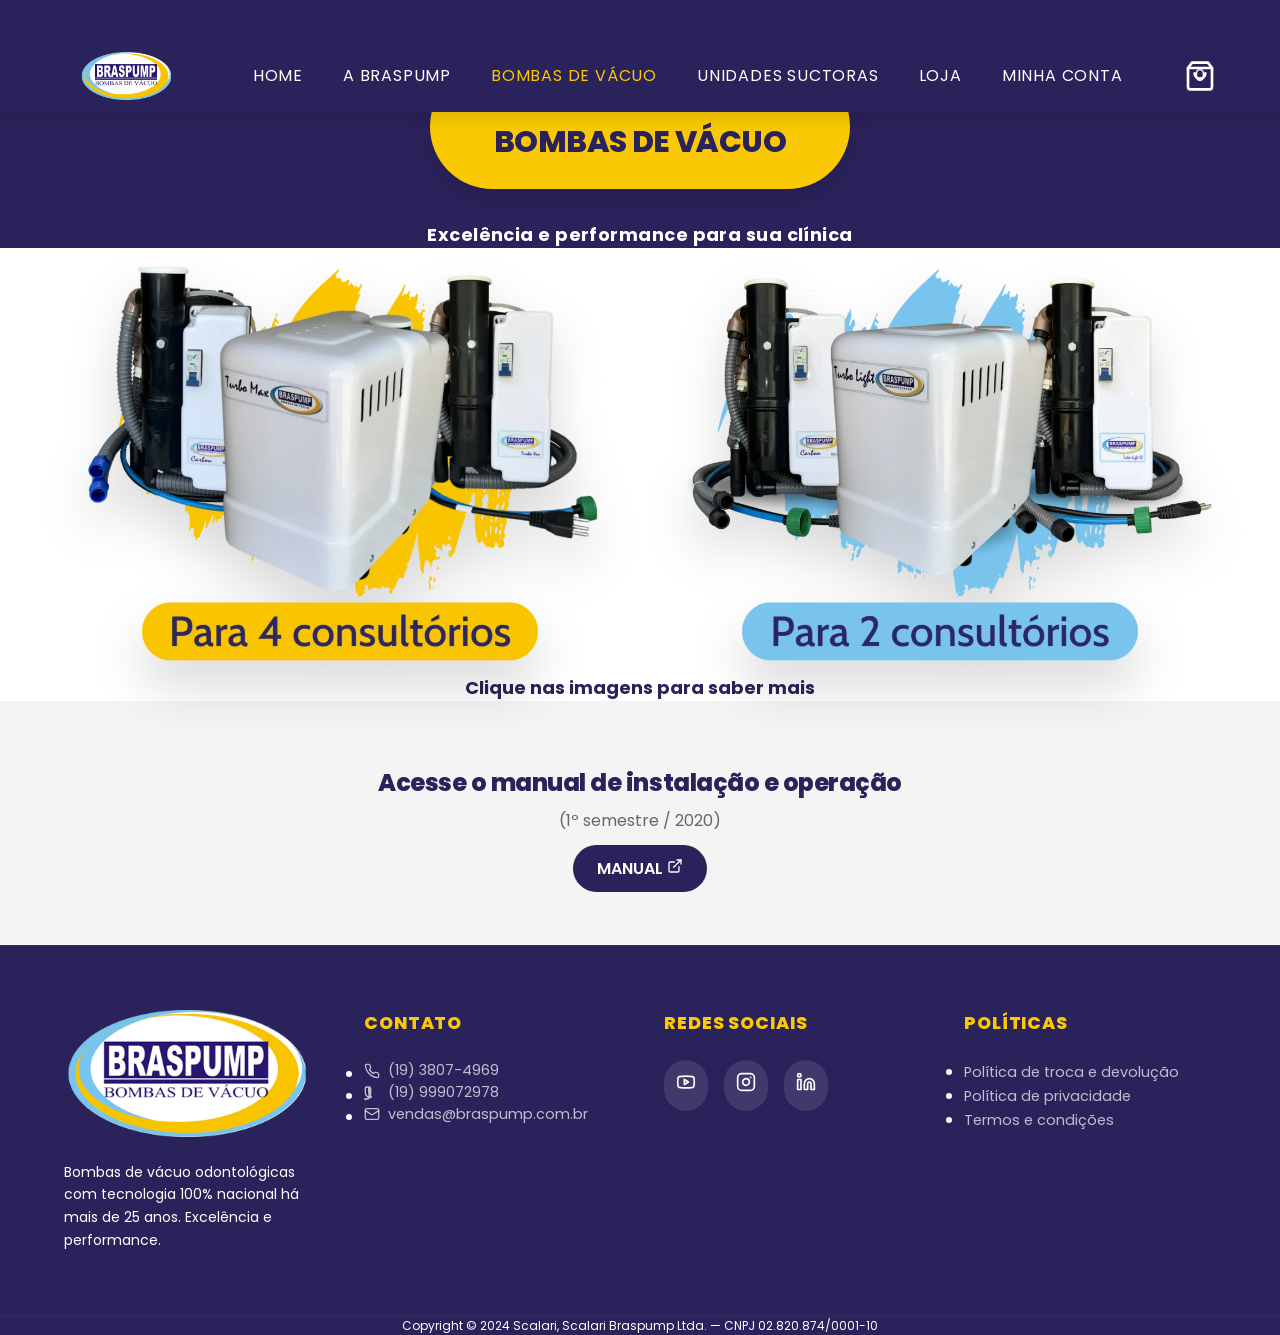
<file: public_html/bombas-de-vacuo.html>
<!DOCTYPE html>
<html lang="pt-BR">
<head>
  <meta charset="utf-8" />
  <meta name="viewport" content="width=device-width, initial-scale=1" />
  <title>Bombas de Vácuo — Braspump</title>
  <meta name="description" content="Bombas de vácuo odontológicas Braspump: modelos para 2 e 4 consultórios, nas linhas CARBON e TURBO." />
  <meta name="author" content="Braspump" />
  
  <link rel="preconnect" href="https://fonts.googleapis.com" />
  <link rel="preconnect" href="https://fonts.gstatic.com" crossorigin />
  <link rel="stylesheet" href="css/style.css" />
  <link rel="stylesheet" href="https://fonts.googleapis.com/css2?family=Inter:wght@400;500;600;700&family=Poppins:wght@600;700;800;900&display=swap" media="print" onload="this.media='all'" />
</head>
<body class="flex min-h-screen flex-col bg-background text-foreground">
  <!-- Top Bar -->
  <div class="hidden lg:block bg-primary border-b border-white/10 py-2">
    <div class="container mx-auto flex justify-between items-center px-6">
      <div class="flex items-center gap-4 text-[13px] text-white/80 font-medium">
        <a href="https://wa.me/5519999072978" class="hover:text-brand-gold transition flex items-center gap-2">
          <svg xmlns="http://www.w3.org/2000/svg" width="16" height="16" viewBox="0 0 24 24" fill="none" stroke="currentColor" stroke-width="2" stroke-linecap="round" stroke-linejoin="round" class="h-4 w-4"><path d="M22 16.92v3a2 2 0 0 1-2.18 2 19.79 19.79 0 0 1-8.63-3.07 19.5 19.5 0 0 1-6-6 19.79 19.79 0 0 1-3.07-8.67A2 2 0 0 1 4.11 2h3a2 2 0 0 1 2 1.72 12.84 12.84 0 0 0 .7 2.81 2 2 0 0 1-.45 2.11L8.09 9.91a16 16 0 0 0 6 6l1.27-1.27a2 2 0 0 1 2.11-.45 12.84 12.84 0 0 0 2.81.7A2 2 0 0 1 22 16.92z"/></svg>
          (19) 999072978
        </a>
      </div>
      <div class="flex items-center gap-4">
        <a href="https://www.youtube.com/@braspump5372" class="text-white/80 hover:text-brand-gold transition" aria-label="Youtube"><svg xmlns="http://www.w3.org/2000/svg" width="16" height="16" viewBox="0 0 24 24" fill="none" stroke="currentColor" stroke-width="2" stroke-linecap="round" stroke-linejoin="round" class="h-4 w-4"><path d="M2.5 17a24.12 24.12 0 0 1 0-10 2 2 0 0 1 1.4-1.4 49.56 49.56 0 0 1 16.2 0A2 2 0 0 1 21.5 7a24.12 24.12 0 0 1 0 10 2 2 0 0 1-1.4 1.4 49.55 49.55 0 0 1-16.2 0A2 2 0 0 1 2.5 17"/><path d="m10 15 5-3-5-3z"/></svg></a>
        <a href="https://www.instagram.com/braspump/" class="text-white/80 hover:text-brand-gold transition" aria-label="Instagram"><svg xmlns="http://www.w3.org/2000/svg" width="16" height="16" viewBox="0 0 24 24" fill="none" stroke="currentColor" stroke-width="2" stroke-linecap="round" stroke-linejoin="round" class="h-4 w-4"><rect width="20" height="20" x="2" y="2" rx="5" ry="5"/><path d="M16 11.37A4 4 0 1 1 12.63 8 4 4 0 0 1 16 11.37z"/><line x1="17.5" x2="17.51" y1="6.5" y2="6.5"/></svg></a>
        <a href="https://www.linkedin.com/company/braspump/" class="text-white/80 hover:text-brand-gold transition" aria-label="Linkedin"><svg xmlns="http://www.w3.org/2000/svg" width="16" height="16" viewBox="0 0 24 24" fill="none" stroke="currentColor" stroke-width="2" stroke-linecap="round" stroke-linejoin="round" class="h-4 w-4"><path d="M16 8a6 6 0 0 1 6 6v7h-4v-7a2 2 0 0 0-2-2 2 2 0 0 0-2 2v7h-4v-7a6 6 0 0 1 6-6z"/><rect width="4" height="12" x="2" y="9"/><circle cx="4" cy="4" r="2"/></svg></a>
      </div>
    </div>
  </div>

  <header class="sticky top-0 inset-x-0 z-50 bg-primary shadow-lg border-b border-white/5">
    <div class="container mx-auto flex items-center justify-between gap-4 px-6 py-3">
      <a href="index.html" class="shrink-0 group">
        <div class="bg-white rounded-full px-4 py-1 shadow-inner group-hover:scale-105 transition">
          <img src="images/logo.png" alt="Braspump" class="h-12 w-auto" width="180" height="48" fetchpriority="high" />
        </div>
      </a>

      <nav class="hidden lg:flex items-center gap-10">
        <a href="index.html" class="text-[13px] font-black tracking-wider text-white hover:text-brand-gold transition">HOME</a>
        <a href="a-braspump.html" class="text-[13px] font-black tracking-wider text-white hover:text-brand-gold transition">A BRASPUMP</a>
        <a href="bombas-de-vacuo.html" class="text-[13px] font-black tracking-wider text-white hover:text-brand-gold transition !text-brand-gold">BOMBAS DE VÁCUO</a>
        <a href="unidades-suctoras.html" class="text-[13px] font-black tracking-wider text-white hover:text-brand-gold transition">UNIDADES SUCTORAS</a>
        <a href="loja.html" class="text-[13px] font-black tracking-wider text-white hover:text-brand-gold transition">LOJA</a>
        <a href="contato.html" class="text-[13px] font-black tracking-wider text-white hover:text-brand-gold transition">MINHA CONTA</a>
      </nav>

      <div class="flex items-center gap-3">
        <a href="loja.html" class="relative flex items-center justify-center text-white hover:text-brand-gold transition-colors" aria-label="Carrinho">
          <svg xmlns="http://www.w3.org/2000/svg" width="32" height="32" viewBox="0 0 24 24" fill="none" stroke="currentColor" stroke-width="2" stroke-linecap="round" stroke-linejoin="round" class="h-8 w-8"><path d="M6 2 3 6v14a2 2 0 0 0 2 2h14a2 2 0 0 0 2-2V6l-3-4Z"/><path d="M3 6h18"/><path d="M16 10a4 4 0 0 1-8 0"/></svg>
          <span class="absolute top-[14px] text-[11px] font-black leading-none">0</span>
        </a>
      </div>
    </div>

    <!-- Mobile Nav -->
    <nav class="lg:hidden flex flex-wrap justify-center gap-x-4 gap-y-2 px-6 pb-4 border-t border-white/5 pt-3">
      <a href="index.html" class="text-[11px] font-black text-white hover:text-brand-gold transition">HOME</a>
      <a href="a-braspump.html" class="text-[11px] font-black text-white hover:text-brand-gold transition">A BRASPUMP</a>
      <a href="bombas-de-vacuo.html" class="text-[11px] font-black text-white hover:text-brand-gold transition !text-brand-gold">BOMBAS</a>
      <a href="unidades-suctoras.html" class="text-[11px] font-black text-white hover:text-brand-gold transition">SUCTORAS</a>
      <a href="loja.html" class="text-[11px] font-black text-white hover:text-brand-gold transition">LOJA</a>
      <a href="contato.html" class="text-[11px] font-black text-white hover:text-brand-gold transition">CONTA</a>
    </nav>
  </header>

    <section class="bg-primary text-white pt-16 pb-40 relative overflow-hidden">
      <!-- Background Pattern -->
      <div class="absolute inset-0 z-0 opacity-10 bg-[url('https://www.transparenttextures.com/patterns/cubes.png')]"></div>
      
      <div class="container mx-auto px-4 relative z-10 text-center">
        <div class="page-banner">
          <span class="text-xs tracking-[0.3em] font-black opacity-70">PRODUTOS</span>
          <h1 class="text-3xl md:text-6xl font-black mt-2">BOMBAS DE VÁCUO</h1>
        </div>
        <p class="text-white text-lg md:text-xl font-bold italic tracking-wide mt-8">Excelência e performance para sua clínica</p>
      </div>
    </section>

    <!-- Category Selection -->
    <section class="container mx-auto px-4 -mt-24 relative z-20">
      <div class="grid md:grid-cols-2 gap-8 max-w-7xl mx-auto">
        <!-- 4 Consultórios -->
        <div class="text-center group">
          <a href="bombas-de-vacuo-4-consultorios.html" class="block relative transition-transform hover:scale-[1.03] duration-500">
            <img src="images/BOMBAS-DE-VACUO-4-CONSULTORIOS-6-1024x768.webp" alt="Para 4 consultórios" class="w-full h-auto drop-shadow-2xl" width="1024" height="768" loading="eager" />
          </a>
        </div>

        <!-- 2 Consultórios -->
        <div class="text-center group">
          <a href="bombas-de-vacuo-2-consultorios.html" class="block relative transition-transform hover:scale-[1.03] duration-500">
            <img src="images/BOMBAS-DE-VACUO-4-CONSULTORIOS-3-1024x768.webp" alt="Para 2 consultórios" class="w-full h-auto drop-shadow-2xl" width="1024" height="768" loading="eager" />
          </a>
        </div>
      </div>

      <div class="text-center mt-12 mb-16">
        <p class="text-primary/60 text-lg font-bold">Clique nas imagens para saber mais</p>
      </div>
    </section>

    <section class="bg-muted py-16">
      <div class="container mx-auto px-4 text-center">
        <h2 class="text-2xl md:text-3xl font-extrabold text-primary mb-2">
          Acesse o manual de instalação e operação
        </h2>
        <p class="text-muted-foreground mb-6">(1º semestre / 2020)</p>
        <a
          href="https://www.flipsnack.com/manualbraspump/manual-de-instala-o-e-opera-o-braspump-fznqt2ge9.html"
          target="_blank"
          rel="noreferrer"
          class="inline-flex items-center gap-2 rounded-full bg-primary px-6 py-3 font-semibold text-primary-foreground hover:bg-primary/90 transition"
        >
          MANUAL <svg xmlns="http://www.w3.org/2000/svg" width="24" height="24" viewBox="0 0 24 24" fill="none" stroke="currentColor" stroke-width="2" stroke-linecap="round" stroke-linejoin="round" class="h-4 w-4"><path d="M18 13v6a2 2 0 0 1-2 2H5a2 2 0 0 1-2-2V8a2 2 0 0 1 2-2h6"/><polyline points="15 3 21 3 21 9"/><line x1="10" y1="14" x2="21" y2="3"/></svg>
        </a>
      </div>
    </section>
  </main>

  <footer class="bg-primary text-white border-t border-white/5">
    <div class="container mx-auto grid gap-12 px-6 py-16 md:grid-cols-4">
      <div>
        <img src="images/logo.png" alt="Braspump" class="h-20 w-auto mb-6" width="240" height="80" loading="lazy" />
        <p class="text-white/60 text-sm leading-relaxed">
          Bombas de vácuo odontológicas com tecnologia 100% nacional há mais de 25 anos. Excelência e performance.
        </p>
      </div>

      <div>
        <h4 class="footer-title">Contato</h4>
        <ul class="space-y-3">
          <li><a href="tel:551938074969" class="footer-link flex items-center gap-2"><svg xmlns="http://www.w3.org/2000/svg" width="16" height="16" viewBox="0 0 24 24" fill="none" stroke="currentColor" stroke-width="2" stroke-linecap="round" stroke-linejoin="round" class="h-4 w-4"><path d="M22 16.92v3a2 2 0 0 1-2.18 2 19.79 19.79 0 0 1-8.63-3.07 19.5 19.5 0 0 1-6-6 19.79 19.79 0 0 1-3.07-8.67A2 2 0 0 1 4.11 2h3a2 2 0 0 1 2 1.72 12.84 12.84 0 0 0 .7 2.81 2 2 0 0 1-.45 2.11L8.09 9.91a16 16 0 0 0 6 6l1.27-1.27a2 2 0 0 1 2.11-.45 12.84 12.84 0 0 0 2.81.7A2 2 0 0 1 22 16.92z"/></svg>(19) 3807-4969</a></li>
          <li><a href="https://wa.me/5519999072978" class="footer-link flex items-center gap-2"><svg xmlns="http://www.w3.org/2000/svg" width="16" height="16" viewBox="0 0 24 24" fill="none" stroke="currentColor" stroke-width="2" stroke-linecap="round" stroke-linejoin="round" class="h-4 w-4"><path d="M3 21c3 0 7-1 7-8V5c0-1.25-.756-2.017-2-2H4c-1.25 0-2 .75-2 1.972V11c0 3 1 7 8 8 1 0 1 0 1-1 0-1-1-1-1-1s-1 0-1-1.25C7 15 7 13 7 11V5h1v8c0 7-4 8-7 8 0 1 0 1 1 1z"/></svg>(19) 999072978</a></li>
          <li><a href="mailto:vendas@braspump.com.br" class="footer-link flex items-center gap-2"><svg xmlns="http://www.w3.org/2000/svg" width="16" height="16" viewBox="0 0 24 24" fill="none" stroke="currentColor" stroke-width="2" stroke-linecap="round" stroke-linejoin="round" class="h-4 w-4"><rect width="20" height="16" x="2" y="4" rx="2"/><path d="m22 7-8.97 5.7a1.94 1.94 0 0 1-2.06 0L2 7"/></svg>vendas@braspump.com.br</a></li>
        </ul>
      </div>

      <div>
        <h4 class="footer-title">Redes Sociais</h4>
        <div class="flex gap-4">
          <a href="https://www.youtube.com/@braspump5372" class="bg-white/10 p-3 rounded-full hover:bg-brand-gold hover:text-primary transition shadow-sm" aria-label="Youtube"><svg xmlns="http://www.w3.org/2000/svg" width="20" height="20" viewBox="0 0 24 24" fill="none" stroke="currentColor" stroke-width="2" stroke-linecap="round" stroke-linejoin="round" class="h-5 w-5"><path d="M2.5 17a24.12 24.12 0 0 1 0-10 2 2 0 0 1 1.4-1.4 49.56 49.56 0 0 1 16.2 0A2 2 0 0 1 21.5 7a24.12 24.12 0 0 1 0 10 2 2 0 0 1-1.4 1.4 49.55 49.55 0 0 1-16.2 0A2 2 0 0 1 2.5 17"/><path d="m10 15 5-3-5-3z"/></svg></a>
          <a href="https://www.instagram.com/braspump/" class="bg-white/10 p-3 rounded-full hover:bg-brand-gold hover:text-primary transition shadow-sm" aria-label="Instagram"><svg xmlns="http://www.w3.org/2000/svg" width="20" height="20" viewBox="0 0 24 24" fill="none" stroke="currentColor" stroke-width="2" stroke-linecap="round" stroke-linejoin="round" class="h-5 w-5"><rect width="20" height="20" x="2" y="2" rx="5" ry="5"/><path d="M16 11.37A4 4 0 1 1 12.63 8 4 4 0 0 1 16 11.37z"/><line x1="17.5" x2="17.51" y1="6.5" y2="6.5"/></svg></a>
          <a href="https://www.linkedin.com/company/braspump/" class="bg-white/10 p-3 rounded-full hover:bg-brand-gold hover:text-primary transition shadow-sm" aria-label="Linkedin"><svg xmlns="http://www.w3.org/2000/svg" width="20" height="20" viewBox="0 0 24 24" fill="none" stroke="currentColor" stroke-width="2" stroke-linecap="round" stroke-linejoin="round" class="h-5 w-5"><path d="M16 8a6 6 0 0 1 6 6v7h-4v-7a2 2 0 0 0-2-2 2 2 0 0 0-2 2v7h-4v-7a6 6 0 0 1 6-6z"/><rect width="4" height="12" x="2" y="9"/><circle cx="4" cy="4" r="2"/></svg></a>
        </div>
      </div>

      <div>
        <h4 class="footer-title">Políticas</h4>
        <ul class="space-y-3">
          <li><a href="index.html" class="footer-link">Política de troca e devolução</a></li>
          <li><a href="index.html" class="footer-link">Política de privacidade</a></li>
          <li><a href="index.html" class="footer-link">Termos e condições</a></li>
        </ul>
      </div>
    </div>

    <div class="border-t border-white/5 py-8 text-center px-6">
      <p class="text-white/40 text-xs">
        Copyright © 2024 Scalari, Scalari Braspump Ltda. — CNPJ 02.820.874/0001-10
      </p>
    </div>
  </footer>
</body>
</html>
</file>
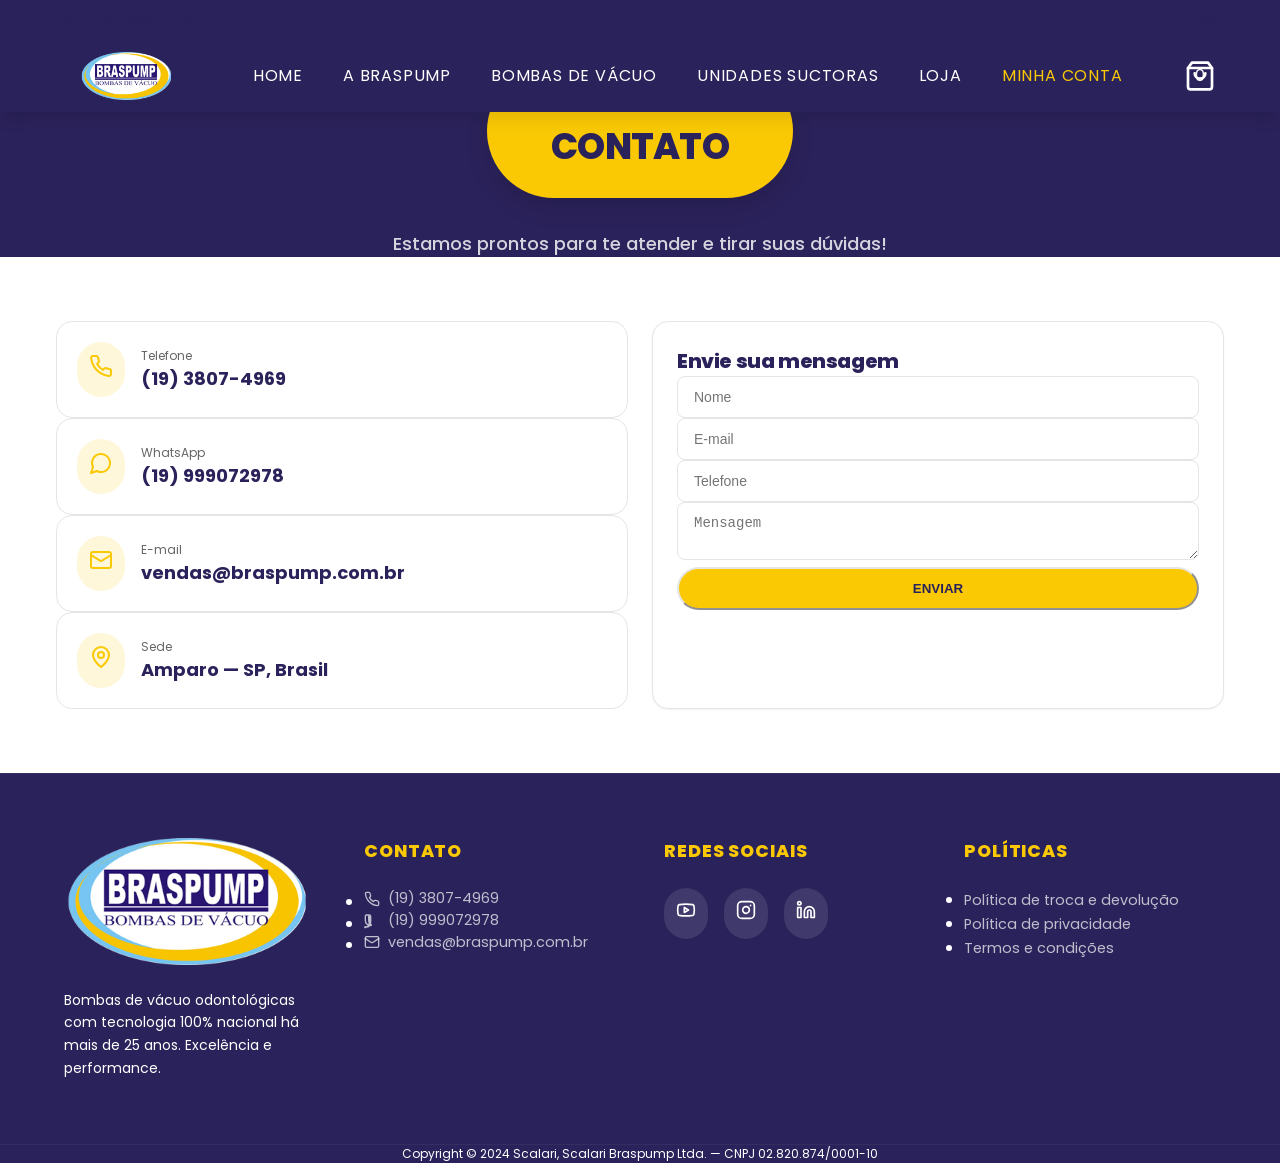
<file: public_html/contato.html>
<!DOCTYPE html>
<html lang="pt-BR">
<head>
  <meta charset="utf-8" />
  <meta name="viewport" content="width=device-width, initial-scale=1" />
  <title>Contato — Braspump</title>
  <meta name="description" content="Entre em contato com a Braspump. Telefone, WhatsApp e e-mail para atendimento comercial." />
  <meta name="author" content="Braspump" />
  
  <link rel="stylesheet" href="css/style.css" />
  <link rel="stylesheet" href="https://fonts.googleapis.com/css2?family=Inter:wght@400;500;600;700&family=Poppins:wght@600;700;800;900&display=swap" />
</head>
<body class="flex min-h-screen flex-col bg-background text-foreground">
  <!-- Top Bar -->
  <div class="hidden lg:block bg-primary border-b border-white/10 py-2">
    <div class="container mx-auto flex justify-between items-center px-6">
      <div class="flex items-center gap-4 text-[13px] text-white/80 font-medium">
        <a href="https://wa.me/5519999072978" class="hover:text-brand-gold transition flex items-center gap-2">
          <svg xmlns="http://www.w3.org/2000/svg" width="16" height="16" viewBox="0 0 24 24" fill="none" stroke="currentColor" stroke-width="2" stroke-linecap="round" stroke-linejoin="round" class="h-4 w-4"><path d="M22 16.92v3a2 2 0 0 1-2.18 2 19.79 19.79 0 0 1-8.63-3.07 19.5 19.5 0 0 1-6-6 19.79 19.79 0 0 1-3.07-8.67A2 2 0 0 1 4.11 2h3a2 2 0 0 1 2 1.72 12.84 12.84 0 0 0 .7 2.81 2 2 0 0 1-.45 2.11L8.09 9.91a16 16 0 0 0 6 6l1.27-1.27a2 2 0 0 1 2.11-.45 12.84 12.84 0 0 0 2.81.7A2 2 0 0 1 22 16.92z"/></svg>
          (19) 999072978
        </a>
      </div>
      <div class="flex items-center gap-4">
        <a href="https://www.youtube.com/@braspump5372" class="text-white/80 hover:text-brand-gold transition" aria-label="Youtube"><svg xmlns="http://www.w3.org/2000/svg" width="16" height="16" viewBox="0 0 24 24" fill="none" stroke="currentColor" stroke-width="2" stroke-linecap="round" stroke-linejoin="round" class="h-4 w-4"><path d="M2.5 17a24.12 24.12 0 0 1 0-10 2 2 0 0 1 1.4-1.4 49.56 49.56 0 0 1 16.2 0A2 2 0 0 1 21.5 7a24.12 24.12 0 0 1 0 10 2 2 0 0 1-1.4 1.4 49.55 49.55 0 0 1-16.2 0A2 2 0 0 1 2.5 17"/><path d="m10 15 5-3-5-3z"/></svg></a>
        <a href="https://www.instagram.com/braspump/" class="text-white/80 hover:text-brand-gold transition" aria-label="Instagram"><svg xmlns="http://www.w3.org/2000/svg" width="16" height="16" viewBox="0 0 24 24" fill="none" stroke="currentColor" stroke-width="2" stroke-linecap="round" stroke-linejoin="round" class="h-4 w-4"><rect width="20" height="20" x="2" y="2" rx="5" ry="5"/><path d="M16 11.37A4 4 0 1 1 12.63 8 4 4 0 0 1 16 11.37z"/><line x1="17.5" x2="17.51" y1="6.5" y2="6.5"/></svg></a>
        <a href="https://www.linkedin.com/company/braspump/" class="text-white/80 hover:text-brand-gold transition" aria-label="Linkedin"><svg xmlns="http://www.w3.org/2000/svg" width="16" height="16" viewBox="0 0 24 24" fill="none" stroke="currentColor" stroke-width="2" stroke-linecap="round" stroke-linejoin="round" class="h-4 w-4"><path d="M16 8a6 6 0 0 1 6 6v7h-4v-7a2 2 0 0 0-2-2 2 2 0 0 0-2 2v7h-4v-7a6 6 0 0 1 6-6z"/><rect width="4" height="12" x="2" y="9"/><circle cx="4" cy="4" r="2"/></svg></a>
      </div>
    </div>
  </div>

  <header class="sticky top-0 inset-x-0 z-50 bg-primary shadow-lg border-b border-white/5">
    <div class="container mx-auto flex items-center justify-between gap-4 px-6 py-3">
      <a href="index.html" class="shrink-0 group">
        <div class="bg-white rounded-full px-4 py-1 shadow-inner group-hover:scale-105 transition">
          <img src="images/logo.png" alt="Braspump" class="h-12 w-auto" />
        </div>
      </a>

      <nav class="hidden lg:flex items-center gap-10">
        <a href="index.html" class="text-[13px] font-black tracking-wider text-white hover:text-brand-gold transition">HOME</a>
        <a href="a-braspump.html" class="text-[13px] font-black tracking-wider text-white hover:text-brand-gold transition">A BRASPUMP</a>
        <a href="bombas-de-vacuo.html" class="text-[13px] font-black tracking-wider text-white hover:text-brand-gold transition">BOMBAS DE VÁCUO</a>
        <a href="unidades-suctoras.html" class="text-[13px] font-black tracking-wider text-white hover:text-brand-gold transition">UNIDADES SUCTORAS</a>
        <a href="loja.html" class="text-[13px] font-black tracking-wider text-white hover:text-brand-gold transition">LOJA</a>
        <a href="contato.html" class="text-[13px] font-black tracking-wider text-white hover:text-brand-gold transition !text-brand-gold">MINHA CONTA</a>
      </nav>

      <div class="flex items-center gap-3">
        <a href="loja.html" class="relative flex items-center justify-center text-white hover:text-brand-gold transition-colors" aria-label="Carrinho">
          <svg xmlns="http://www.w3.org/2000/svg" width="32" height="32" viewBox="0 0 24 24" fill="none" stroke="currentColor" stroke-width="2" stroke-linecap="round" stroke-linejoin="round" class="h-8 w-8"><path d="M6 2 3 6v14a2 2 0 0 0 2 2h14a2 2 0 0 0 2-2V6l-3-4Z"/><path d="M3 6h18"/><path d="M16 10a4 4 0 0 1-8 0"/></svg>
          <span class="absolute top-[14px] text-[11px] font-black leading-none">0</span>
        </a>
      </div>
    </div>

    <!-- Mobile Nav -->
    <nav class="lg:hidden flex flex-wrap justify-center gap-x-4 gap-y-2 px-6 pb-4 border-t border-white/5 pt-3">
      <a href="index.html" class="text-[11px] font-black text-white hover:text-brand-gold transition">HOME</a>
      <a href="a-braspump.html" class="text-[11px] font-black text-white hover:text-brand-gold transition">A BRASPUMP</a>
      <a href="bombas-de-vacuo.html" class="text-[11px] font-black text-white hover:text-brand-gold transition">BOMBAS</a>
      <a href="unidades-suctoras.html" class="text-[11px] font-black text-white hover:text-brand-gold transition">SUCTORAS</a>
      <a href="loja.html" class="text-[11px] font-black text-white hover:text-brand-gold transition">LOJA</a>
      <a href="contato.html" class="text-[11px] font-black text-white hover:text-brand-gold transition !text-brand-gold">CONTA</a>
    </nav>
  </header>

  <main class="flex-1 relative">
    <section class="bg-primary text-primary-foreground py-24 text-center">
      <div class="container mx-auto px-4">
        <div class="page-banner">
          <span class="text-xs tracking-[0.3em] font-black opacity-70">FALE CONOSCO</span>
          <h1 class="text-4xl md:text-6xl font-black mt-2">CONTATO</h1>
        </div>
        <p class="text-primary-foreground/80 mt-8 text-lg font-medium max-w-2xl mx-auto">
          Estamos prontos para te atender e tirar suas dúvidas!
        </p>
      </div>
    </section>

    <section class="container mx-auto px-4 py-16 grid gap-6 md:grid-cols-2">
      <div class="space-y-4">
        <a href="tel:551938074969" class="flex items-center gap-4 rounded-2xl bg-card p-5 border border-border hover:shadow-lg transition">
          <div class="rounded-full bg-brand-gold/15 p-3">
            <svg xmlns="http://www.w3.org/2000/svg" width="24" height="24" viewBox="0 0 24 24" fill="none" stroke="currentColor" stroke-width="2" stroke-linecap="round" stroke-linejoin="round" class="h-6 w-6 text-brand-gold"><path d="M22 16.92v3a2 2 0 0 1-2.18 2 19.79 19.79 0 0 1-8.63-3.07 19.5 19.5 0 0 1-6-6 19.79 19.79 0 0 1-3.07-8.67A2 2 0 0 1 4.11 2h3a2 2 0 0 1 2 1.72 12.84 12.84 0 0 0 .7 2.81 2 2 0 0 1-.45 2.11L8.09 9.91a16 16 0 0 0 6 6l1.27-1.27a2 2 0 0 1 2.11-.45 12.84 12.84 0 0 0 2.81.7A2 2 0 0 1 22 16.92z"/></svg>
          </div>
          <div>
            <div class="text-xs text-muted-foreground">Telefone</div>
            <div class="font-bold text-primary text-lg">(19) 3807-4969</div>
          </div>
        </a>
        <a href="https://wa.me/5519999072978" class="flex items-center gap-4 rounded-2xl bg-card p-5 border border-border hover:shadow-lg transition">
          <div class="rounded-full bg-brand-gold/15 p-3">
            <svg xmlns="http://www.w3.org/2000/svg" width="24" height="24" viewBox="0 0 24 24" fill="none" stroke="currentColor" stroke-width="2" stroke-linecap="round" stroke-linejoin="round" class="h-6 w-6 text-brand-gold"><path d="M7.9 20A9 9 0 1 0 4 16.1L2 22Z"/></svg>
          </div>
          <div>
            <div class="text-xs text-muted-foreground">WhatsApp</div>
            <div class="font-bold text-primary text-lg">(19) 999072978</div>
          </div>
        </a>
        <a href="mailto:vendas@braspump.com.br" class="flex items-center gap-4 rounded-2xl bg-card p-5 border border-border hover:shadow-lg transition">
          <div class="rounded-full bg-brand-gold/15 p-3">
            <svg xmlns="http://www.w3.org/2000/svg" width="24" height="24" viewBox="0 0 24 24" fill="none" stroke="currentColor" stroke-width="2" stroke-linecap="round" stroke-linejoin="round" class="h-6 w-6 text-brand-gold"><rect width="20" height="16" x="2" y="4" rx="2"/><path d="m22 7-8.97 5.7a1.94 1.94 0 0 1-2.06 0L2 7"/></svg>
          </div>
          <div>
            <div class="text-xs text-muted-foreground">E-mail</div>
            <div class="font-bold text-primary text-lg">vendas@braspump.com.br</div>
          </div>
        </a>
        <div class="flex items-center gap-4 rounded-2xl bg-card p-5 border border-border">
          <div class="rounded-full bg-brand-gold/15 p-3">
            <svg xmlns="http://www.w3.org/2000/svg" width="24" height="24" viewBox="0 0 24 24" fill="none" stroke="currentColor" stroke-width="2" stroke-linecap="round" stroke-linejoin="round" class="h-6 w-6 text-brand-gold"><path d="M20 10c0 6-8 12-8 12s-8-6-8-12a8 8 0 0 1 16 0Z"/><circle cx="12" cy="10" r="3"/></svg>
          </div>
          <div>
            <div class="text-xs text-muted-foreground">Sede</div>
            <div class="font-bold text-primary text-lg">Amparo — SP, Brasil</div>
          </div>
        </div>
      </div>

      <form class="rounded-2xl bg-card p-6 border border-border shadow-sm space-y-4">
        <h2 class="text-xl font-extrabold text-primary">Envie sua mensagem</h2>
        <input type="text" placeholder="Nome" class="w-full rounded-lg border border-border bg-background px-4 py-3 text-sm outline-none focus:ring-2 focus:ring-primary" />
        <input type="email" placeholder="E-mail" class="w-full rounded-lg border border-border bg-background px-4 py-3 text-sm outline-none focus:ring-2 focus:ring-primary" />
        <input type="tel" placeholder="Telefone" class="w-full rounded-lg border border-border bg-background px-4 py-3 text-sm outline-none focus:ring-2 focus:ring-primary" />
        <textarea placeholder="Mensagem" rows={5} class="w-full rounded-lg border border-border bg-background px-4 py-3 text-sm outline-none focus:ring-2 focus:ring-primary"></textarea>
        <button type="button" class="w-full rounded-full bg-brand-gold px-6 py-3 font-bold text-brand-gold-foreground hover:brightness-110 transition">
          ENVIAR
        </button>
      </form>
    </section>
  </main>

  <footer class="bg-primary text-white border-t border-white/5">
    <div class="container mx-auto grid gap-12 px-6 py-16 md:grid-cols-4">
      <div>
        <img src="images/logo.png" alt="Braspump" class="h-20 w-auto mb-6" />
        <p class="text-white/60 text-sm leading-relaxed">
          Bombas de vácuo odontológicas com tecnologia 100% nacional há mais de 25 anos. Excelência e performance.
        </p>
      </div>

      <div>
        <h4 class="footer-title">Contato</h4>
        <ul class="space-y-3">
          <li><a href="tel:551938074969" class="footer-link flex items-center gap-2"><svg xmlns="http://www.w3.org/2000/svg" width="16" height="16" viewBox="0 0 24 24" fill="none" stroke="currentColor" stroke-width="2" stroke-linecap="round" stroke-linejoin="round" class="h-4 w-4"><path d="M22 16.92v3a2 2 0 0 1-2.18 2 19.79 19.79 0 0 1-8.63-3.07 19.5 19.5 0 0 1-6-6 19.79 19.79 0 0 1-3.07-8.67A2 2 0 0 1 4.11 2h3a2 2 0 0 1 2 1.72 12.84 12.84 0 0 0 .7 2.81 2 2 0 0 1-.45 2.11L8.09 9.91a16 16 0 0 0 6 6l1.27-1.27a2 2 0 0 1 2.11-.45 12.84 12.84 0 0 0 2.81.7A2 2 0 0 1 22 16.92z"/></svg>(19) 3807-4969</a></li>
          <li><a href="https://wa.me/5519999072978" class="footer-link flex items-center gap-2"><svg xmlns="http://www.w3.org/2000/svg" width="16" height="16" viewBox="0 0 24 24" fill="none" stroke="currentColor" stroke-width="2" stroke-linecap="round" stroke-linejoin="round" class="h-4 w-4"><path d="M3 21c3 0 7-1 7-8V5c0-1.25-.756-2.017-2-2H4c-1.25 0-2 .75-2 1.972V11c0 3 1 7 8 8 1 0 1 0 1-1 0-1-1-1-1-1s-1 0-1-1.25C7 15 7 13 7 11V5h1v8c0 7-4 8-7 8 0 1 0 1 1 1z"/></svg>(19) 999072978</a></li>
          <li><a href="mailto:vendas@braspump.com.br" class="footer-link flex items-center gap-2"><svg xmlns="http://www.w3.org/2000/svg" width="16" height="16" viewBox="0 0 24 24" fill="none" stroke="currentColor" stroke-width="2" stroke-linecap="round" stroke-linejoin="round" class="h-4 w-4"><rect width="20" height="16" x="2" y="4" rx="2"/><path d="m22 7-8.97 5.7a1.94 1.94 0 0 1-2.06 0L2 7"/></svg>vendas@braspump.com.br</a></li>
        </ul>
      </div>

      <div>
        <h4 class="footer-title">Redes Sociais</h4>
        <div class="flex gap-4">
          <a href="https://www.youtube.com/@braspump5372" class="bg-white/10 p-3 rounded-full hover:bg-brand-gold hover:text-primary transition shadow-sm" aria-label="Youtube"><svg xmlns="http://www.w3.org/2000/svg" width="20" height="20" viewBox="0 0 24 24" fill="none" stroke="currentColor" stroke-width="2" stroke-linecap="round" stroke-linejoin="round" class="h-5 w-5"><path d="M2.5 17a24.12 24.12 0 0 1 0-10 2 2 0 0 1 1.4-1.4 49.56 49.56 0 0 1 16.2 0A2 2 0 0 1 21.5 7a24.12 24.12 0 0 1 0 10 2 2 0 0 1-1.4 1.4 49.55 49.55 0 0 1-16.2 0A2 2 0 0 1 2.5 17"/><path d="m10 15 5-3-5-3z"/></svg></a>
          <a href="https://www.instagram.com/braspump/" class="bg-white/10 p-3 rounded-full hover:bg-brand-gold hover:text-primary transition shadow-sm" aria-label="Instagram"><svg xmlns="http://www.w3.org/2000/svg" width="20" height="20" viewBox="0 0 24 24" fill="none" stroke="currentColor" stroke-width="2" stroke-linecap="round" stroke-linejoin="round" class="h-5 w-5"><rect width="20" height="20" x="2" y="2" rx="5" ry="5"/><path d="M16 11.37A4 4 0 1 1 12.63 8 4 4 0 0 1 16 11.37z"/><line x1="17.5" x2="17.51" y1="6.5" y2="6.5"/></svg></a>
          <a href="https://www.linkedin.com/company/braspump/" class="bg-white/10 p-3 rounded-full hover:bg-brand-gold hover:text-primary transition shadow-sm" aria-label="Linkedin"><svg xmlns="http://www.w3.org/2000/svg" width="20" height="20" viewBox="0 0 24 24" fill="none" stroke="currentColor" stroke-width="2" stroke-linecap="round" stroke-linejoin="round" class="h-5 w-5"><path d="M16 8a6 6 0 0 1 6 6v7h-4v-7a2 2 0 0 0-2-2 2 2 0 0 0-2 2v7h-4v-7a6 6 0 0 1 6-6z"/><rect width="4" height="12" x="2" y="9"/><circle cx="4" cy="4" r="2"/></svg></a>
        </div>
      </div>

      <div>
        <h4 class="footer-title">Políticas</h4>
        <ul class="space-y-3">
          <li><a href="index.html" class="footer-link">Política de troca e devolução</a></li>
          <li><a href="index.html" class="footer-link">Política de privacidade</a></li>
          <li><a href="index.html" class="footer-link">Termos e condições</a></li>
        </ul>
      </div>
    </div>

    <div class="border-t border-white/5 py-8 text-center px-6">
      <p class="text-white/40 text-xs">
        Copyright © 2024 Scalari, Scalari Braspump Ltda. — CNPJ 02.820.874/0001-10
      </p>
    </div>
  </footer>
</body>
</html>
</file>
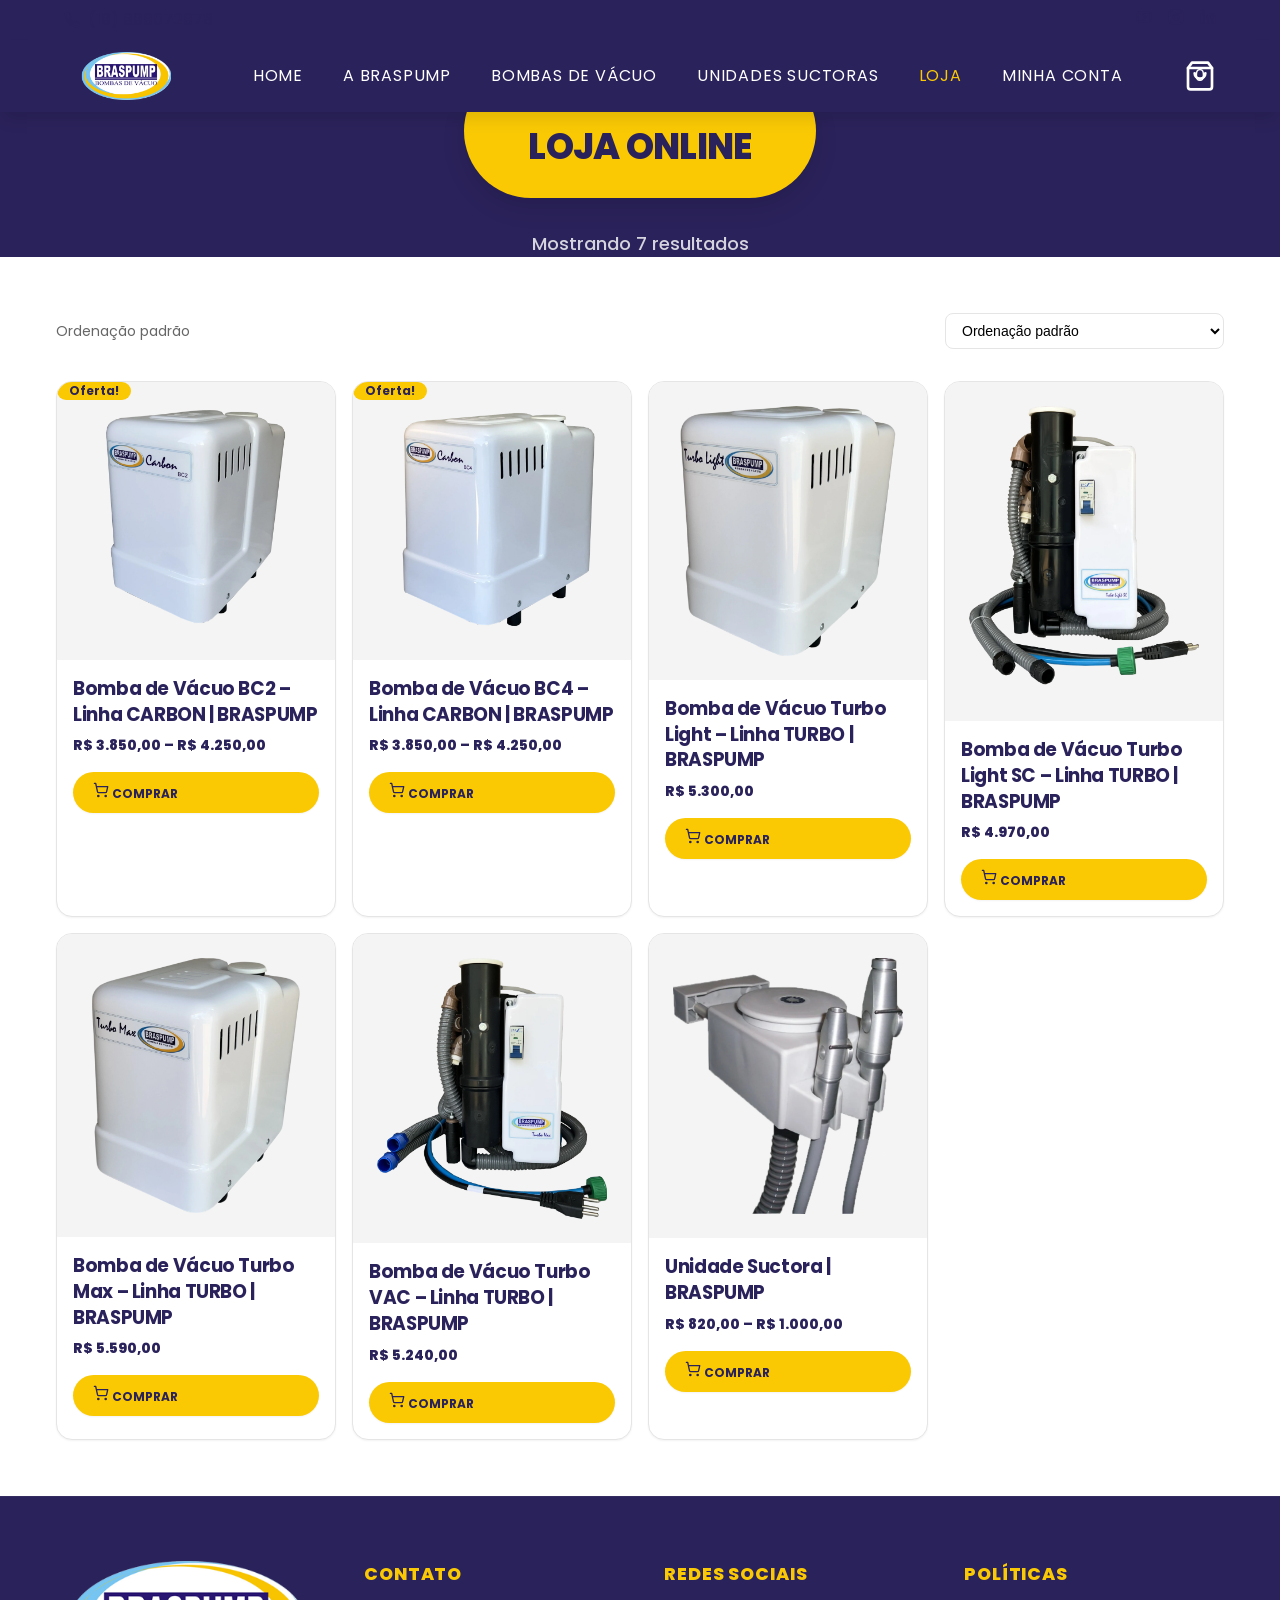
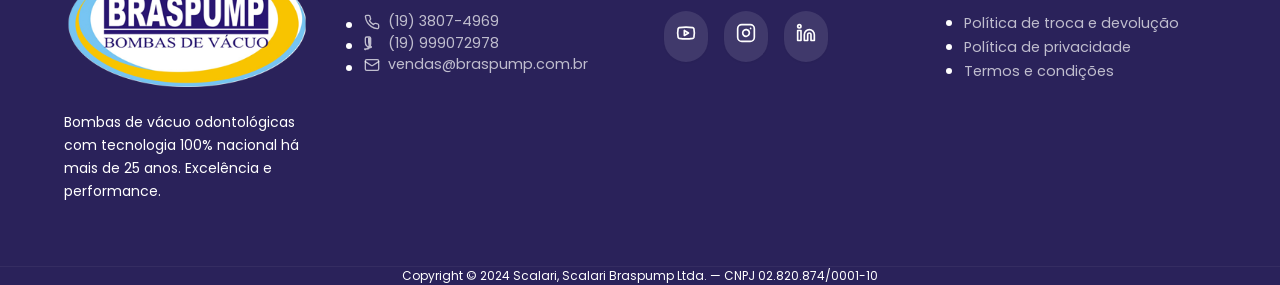
<file: public_html/loja.html>
<!DOCTYPE html>
<html lang="pt-BR">
<head>
  <meta charset="utf-8" />
  <meta name="viewport" content="width=device-width, initial-scale=1" />
  <title>Loja Online — Braspump</title>
  <meta name="description" content="Loja online Braspump: bombas de vácuo odontológicas linhas CARBON e TURBO, unidades suctoras e acessórios." />
  <meta name="author" content="Braspump" />
  
  <link rel="preconnect" href="https://fonts.googleapis.com" />
  <link rel="preconnect" href="https://fonts.gstatic.com" crossorigin />
  <link rel="stylesheet" href="css/style.css" />
  <link rel="stylesheet" href="https://fonts.googleapis.com/css2?family=Inter:wght@400;500;600;700&family=Poppins:wght@600;700;800;900&display=swap" media="print" onload="this.media='all'" />
</head>
<body class="flex min-h-screen flex-col bg-background text-foreground">
  <!-- Top Bar -->
  <div class="hidden lg:block bg-primary border-b border-white/10 py-2">
    <div class="container mx-auto flex justify-between items-center px-6">
      <div class="flex items-center gap-4 text-[13px] text-white/80 font-medium">
        <a href="https://wa.me/5519999072978" class="hover:text-brand-gold transition flex items-center gap-2">
          <svg xmlns="http://www.w3.org/2000/svg" width="16" height="16" viewBox="0 0 24 24" fill="none" stroke="currentColor" stroke-width="2" stroke-linecap="round" stroke-linejoin="round" class="h-4 w-4"><path d="M22 16.92v3a2 2 0 0 1-2.18 2 19.79 19.79 0 0 1-8.63-3.07 19.5 19.5 0 0 1-6-6 19.79 19.79 0 0 1-3.07-8.67A2 2 0 0 1 4.11 2h3a2 2 0 0 1 2 1.72 12.84 12.84 0 0 0 .7 2.81 2 2 0 0 1-.45 2.11L8.09 9.91a16 16 0 0 0 6 6l1.27-1.27a2 2 0 0 1 2.11-.45 12.84 12.84 0 0 0 2.81.7A2 2 0 0 1 22 16.92z"/></svg>
          (19) 999072978
        </a>
      </div>
      <div class="flex items-center gap-4">
        <a href="https://www.youtube.com/@braspump5372" class="text-white/80 hover:text-brand-gold transition" aria-label="Youtube"><svg xmlns="http://www.w3.org/2000/svg" width="16" height="16" viewBox="0 0 24 24" fill="none" stroke="currentColor" stroke-width="2" stroke-linecap="round" stroke-linejoin="round" class="h-4 w-4"><path d="M2.5 17a24.12 24.12 0 0 1 0-10 2 2 0 0 1 1.4-1.4 49.56 49.56 0 0 1 16.2 0A2 2 0 0 1 21.5 7a24.12 24.12 0 0 1 0 10 2 2 0 0 1-1.4 1.4 49.55 49.55 0 0 1-16.2 0A2 2 0 0 1 2.5 17"/><path d="m10 15 5-3-5-3z"/></svg></a>
        <a href="https://www.instagram.com/braspump/" class="text-white/80 hover:text-brand-gold transition" aria-label="Instagram"><svg xmlns="http://www.w3.org/2000/svg" width="16" height="16" viewBox="0 0 24 24" fill="none" stroke="currentColor" stroke-width="2" stroke-linecap="round" stroke-linejoin="round" class="h-4 w-4"><rect width="20" height="20" x="2" y="2" rx="5" ry="5"/><path d="M16 11.37A4 4 0 1 1 12.63 8 4 4 0 0 1 16 11.37z"/><line x1="17.5" x2="17.51" y1="6.5" y2="6.5"/></svg></a>
        <a href="https://www.linkedin.com/company/braspump/" class="text-white/80 hover:text-brand-gold transition" aria-label="Linkedin"><svg xmlns="http://www.w3.org/2000/svg" width="16" height="16" viewBox="0 0 24 24" fill="none" stroke="currentColor" stroke-width="2" stroke-linecap="round" stroke-linejoin="round" class="h-4 w-4"><path d="M16 8a6 6 0 0 1 6 6v7h-4v-7a2 2 0 0 0-2-2 2 2 0 0 0-2 2v7h-4v-7a6 6 0 0 1 6-6z"/><rect width="4" height="12" x="2" y="9"/><circle cx="4" cy="4" r="2"/></svg></a>
      </div>
    </div>
  </div>

  <header class="sticky top-0 inset-x-0 z-50 bg-primary shadow-lg border-b border-white/5">
    <div class="container mx-auto flex items-center justify-between gap-4 px-6 py-3">
      <a href="index.html" class="shrink-0 group">
        <div class="bg-white rounded-full px-4 py-1 shadow-inner group-hover:scale-105 transition">
          <img src="images/logo.png" alt="Braspump" class="h-12 w-auto" width="180" height="48" fetchpriority="high" />
        </div>
      </a>

      <nav class="hidden lg:flex items-center gap-10">
        <a href="index.html" class="text-[13px] font-black tracking-wider text-white hover:text-brand-gold transition">HOME</a>
        <a href="a-braspump.html" class="text-[13px] font-black tracking-wider text-white hover:text-brand-gold transition">A BRASPUMP</a>
        <a href="bombas-de-vacuo.html" class="text-[13px] font-black tracking-wider text-white hover:text-brand-gold transition">BOMBAS DE VÁCUO</a>
        <a href="unidades-suctoras.html" class="text-[13px] font-black tracking-wider text-white hover:text-brand-gold transition">UNIDADES SUCTORAS</a>
        <a href="loja.html" class="text-[13px] font-black tracking-wider text-white hover:text-brand-gold transition !text-brand-gold">LOJA</a>
        <a href="contato.html" class="text-[13px] font-black tracking-wider text-white hover:text-brand-gold transition">MINHA CONTA</a>
      </nav>

      <div class="flex items-center gap-3">
        <a href="loja.html" class="relative flex items-center justify-center text-white hover:text-brand-gold transition-colors" aria-label="Carrinho">
          <svg xmlns="http://www.w3.org/2000/svg" width="32" height="32" viewBox="0 0 24 24" fill="none" stroke="currentColor" stroke-width="2" stroke-linecap="round" stroke-linejoin="round" class="h-8 w-8"><path d="M6 2 3 6v14a2 2 0 0 0 2 2h14a2 2 0 0 0 2-2V6l-3-4Z"/><path d="M3 6h18"/><path d="M16 10a4 4 0 0 1-8 0"/></svg>
          <span class="absolute top-[14px] text-[11px] font-black leading-none">0</span>
        </a>
      </div>
    </div>

    <!-- Mobile Nav -->
    <nav class="lg:hidden flex flex-wrap justify-center gap-x-4 gap-y-2 px-6 pb-4 border-t border-white/5 pt-3">
      <a href="index.html" class="text-[11px] font-black text-white hover:text-brand-gold transition">HOME</a>
      <a href="a-braspump.html" class="text-[11px] font-black text-white hover:text-brand-gold transition">A BRASPUMP</a>
      <a href="bombas-de-vacuo.html" class="text-[11px] font-black text-white hover:text-brand-gold transition">BOMBAS</a>
      <a href="unidades-suctoras.html" class="text-[11px] font-black text-white hover:text-brand-gold transition">SUCTORAS</a>
      <a href="loja.html" class="text-[11px] font-black text-white hover:text-brand-gold transition !text-brand-gold">LOJA</a>
      <a href="contato.html" class="text-[11px] font-black text-white hover:text-brand-gold transition">CONTA</a>
    </nav>
  </header>

  <main class="flex-1 relative">
    <section class="bg-primary text-primary-foreground py-24 text-center">
      <div class="container mx-auto px-4">
        <div class="page-banner">
          <span class="text-xs tracking-[0.3em] font-black opacity-70">LOJA</span>
          <h1 class="text-4xl md:text-6xl font-black mt-2">LOJA ONLINE</h1>
        </div>
        <p class="text-primary-foreground/80 mt-8 text-lg font-medium">Mostrando 7 resultados</p>
      </div>
    </section>

    <section class="container mx-auto px-4 py-14">
      <div class="flex items-center justify-between mb-8">
        <p class="text-sm text-muted-foreground">Ordenação padrão</p>
        <select class="rounded-lg border border-border bg-card px-3 py-2 text-sm">
          <option>Ordenação padrão</option>
          <option>Ordenar por popularidade</option>
          <option>Ordenar por média de classificação</option>
          <option>Ordenar por mais recente</option>
          <option>Ordenar por preço: menor para maior</option>
          <option>Ordenar por preço: maior para menor</option>
        </select>
      </div>

      <div class="grid gap-4 sm:grid-cols-2 lg:grid-cols-4">
        <!-- BC2 -->
        <article class="group relative rounded-2xl bg-card border border-border overflow-hidden shadow-sm hover:shadow-2xl transition flex flex-col">
          <span class="absolute top-3 left-3 z-10 rounded-full bg-brand-gold px-3 py-1 text-xs font-bold text-brand-gold-foreground">Oferta!</span>
          <div class="bg-muted aspect-square flex items-center justify-center p-6 relative overflow-hidden">
            <img src="images/BC2-C-CAPA.webp" alt="BC2 Com Capa" class="max-h-full object-contain transition-all duration-500 group-hover:opacity-0 group-hover:scale-90" />
            <img src="images/BC2-S-CAPA.webp" alt="BC2 Sem Capa" class="absolute inset-0 m-auto max-h-full object-contain opacity-0 scale-110 group-hover:opacity-100 group-hover:scale-105 transition-all duration-500 p-6" />
          </div>
          <div class="p-4 flex-1 flex flex-col">
            <h3 class="font-bold text-primary leading-snug text-[13px] min-h-[3.5rem] flex items-center">Bomba de Vácuo BC2 – Linha CARBON | BRASPUMP</h3>
            <p class="mt-2 font-extrabold text-primary text-sm">R$ 3.850,00 – R$ 4.250,00</p>
            <a href="https://wa.me/5519999072978" class="mt-4 inline-flex items-center justify-center gap-2 rounded-full bg-brand-gold px-5 py-2.5 font-bold text-primary hover:brightness-110 transition shadow-sm uppercase text-xs">
              <svg xmlns="http://www.w3.org/2000/svg" width="24" height="24" viewBox="0 0 24 24" fill="none" stroke="currentColor" stroke-width="2" stroke-linecap="round" stroke-linejoin="round" class="h-4 w-4"><circle cx="8" cy="21" r="1"/><circle cx="19" cy="21" r="1"/><path d="M2.05 2.05h2l2.66 12.42a2 2 0 0 0 2 1.58h9.78a2 2 0 0 0 1.95-1.57l1.65-7.43H5.12"/></svg>
              COMPRAR
            </a>
          </div>
        </article>

        <!-- BC4 -->
        <article class="group relative rounded-2xl bg-card border border-border overflow-hidden shadow-sm hover:shadow-2xl transition flex flex-col">
          <span class="absolute top-3 left-3 z-10 rounded-full bg-brand-gold px-3 py-1 text-xs font-bold text-brand-gold-foreground">Oferta!</span>
          <div class="bg-muted aspect-square flex items-center justify-center p-6 relative overflow-hidden">
            <img src="images/BC4-C-CAPA.webp" alt="BC4 Com Capa" class="max-h-full object-contain transition-all duration-500 group-hover:opacity-0 group-hover:scale-90" />
            <img src="images/BC4-S-CAPA.webp" alt="BC4 Sem Capa" class="absolute inset-0 m-auto max-h-full object-contain opacity-0 scale-110 group-hover:opacity-100 group-hover:scale-105 transition-all duration-500 p-6" />
          </div>
          <div class="p-4 flex-1 flex flex-col">
            <h3 class="font-bold text-primary leading-snug text-[13px] min-h-[3.5rem] flex items-center">Bomba de Vácuo BC4 – Linha CARBON | BRASPUMP</h3>
            <p class="mt-2 font-extrabold text-primary text-sm">R$ 3.850,00 – R$ 4.250,00</p>
            <a href="https://wa.me/5519999072978" class="mt-4 inline-flex items-center justify-center gap-2 rounded-full bg-brand-gold px-5 py-2.5 font-bold text-primary hover:brightness-110 transition shadow-sm uppercase text-xs">
              <svg xmlns="http://www.w3.org/2000/svg" width="24" height="24" viewBox="0 0 24 24" fill="none" stroke="currentColor" stroke-width="2" stroke-linecap="round" stroke-linejoin="round" class="h-4 w-4"><circle cx="8" cy="21" r="1"/><circle cx="19" cy="21" r="1"/><path d="M2.05 2.05h2l2.66 12.42a2 2 0 0 0 2 1.58h9.78a2 2 0 0 0 1.95-1.57l1.65-7.43H5.12"/></svg>
              COMPRAR
            </a>
          </div>
        </article>

        <!-- Turbo Light -->
        <article class="group relative rounded-2xl bg-card border border-border overflow-hidden shadow-sm hover:shadow-2xl transition flex flex-col">
          <div class="bg-muted aspect-square flex items-center justify-center p-6">
            <img src="images/Turbo-Light-C-capa.webp" alt="Turbo Light" class="max-h-full object-contain group-hover:scale-105 transition" />
          </div>
          <div class="p-4 flex-1 flex flex-col">
            <h3 class="font-bold text-primary leading-snug text-[13px] min-h-[3.5rem] flex items-center">Bomba de Vácuo Turbo Light – Linha TURBO | BRASPUMP</h3>
            <p class="mt-2 font-extrabold text-primary text-sm">R$ 5.300,00</p>
            <a href="https://wa.me/5519999072978" class="mt-4 inline-flex items-center justify-center gap-2 rounded-full bg-brand-gold px-5 py-2.5 font-bold text-primary hover:brightness-110 transition shadow-sm uppercase text-xs">
              <svg xmlns="http://www.w3.org/2000/svg" width="24" height="24" viewBox="0 0 24 24" fill="none" stroke="currentColor" stroke-width="2" stroke-linecap="round" stroke-linejoin="round" class="h-4 w-4"><circle cx="8" cy="21" r="1"/><circle cx="19" cy="21" r="1"/><path d="M2.05 2.05h2l2.66 12.42a2 2 0 0 0 2 1.58h9.78a2 2 0 0 0 1.95-1.57l1.65-7.43H5.12"/></svg>
              COMPRAR
            </a>
          </div>
        </article>

        <!-- Turbo Light SC -->
        <article class="group relative rounded-2xl bg-card border border-border overflow-hidden shadow-sm hover:shadow-2xl transition flex flex-col">
          <div class="bg-muted aspect-square flex items-center justify-center p-6">
            <img src="images/Turbo-Light-SC.webp" alt="Turbo Light SC" class="max-h-full object-contain group-hover:scale-105 transition" />
          </div>
          <div class="p-4 flex-1 flex flex-col">
            <h3 class="font-bold text-primary leading-snug text-[13px] min-h-[3.5rem] flex items-center">Bomba de Vácuo Turbo Light SC – Linha TURBO | BRASPUMP</h3>
            <p class="mt-2 font-extrabold text-primary text-sm">R$ 4.970,00</p>
            <a href="https://wa.me/5519999072978" class="mt-4 inline-flex items-center justify-center gap-2 rounded-full bg-brand-gold px-5 py-2.5 font-bold text-primary hover:brightness-110 transition shadow-sm uppercase text-xs">
              <svg xmlns="http://www.w3.org/2000/svg" width="24" height="24" viewBox="0 0 24 24" fill="none" stroke="currentColor" stroke-width="2" stroke-linecap="round" stroke-linejoin="round" class="h-4 w-4"><circle cx="8" cy="21" r="1"/><circle cx="19" cy="21" r="1"/><path d="M2.05 2.05h2l2.66 12.42a2 2 0 0 0 2 1.58h9.78a2 2 0 0 0 1.95-1.57l1.65-7.43H5.12"/></svg>
              COMPRAR
            </a>
          </div>
        </article>

        <!-- Turbo Max -->
        <article class="group relative rounded-2xl bg-card border border-border overflow-hidden shadow-sm hover:shadow-2xl transition flex flex-col">
          <div class="bg-muted aspect-square flex items-center justify-center p-6">
            <img src="images/Turbo-Max.webp" alt="Turbo Max" class="max-h-full object-contain group-hover:scale-105 transition" />
          </div>
          <div class="p-4 flex-1 flex flex-col">
            <h3 class="font-bold text-primary leading-snug text-[13px] min-h-[3.5rem] flex items-center">Bomba de Vácuo Turbo Max – Linha TURBO | BRASPUMP</h3>
            <p class="mt-2 font-extrabold text-primary text-sm">R$ 5.590,00</p>
            <a href="https://wa.me/5519999072978" class="mt-4 inline-flex items-center justify-center gap-2 rounded-full bg-brand-gold px-5 py-2.5 font-bold text-primary hover:brightness-110 transition shadow-sm uppercase text-xs">
              <svg xmlns="http://www.w3.org/2000/svg" width="24" height="24" viewBox="0 0 24 24" fill="none" stroke="currentColor" stroke-width="2" stroke-linecap="round" stroke-linejoin="round" class="h-4 w-4"><circle cx="8" cy="21" r="1"/><circle cx="19" cy="21" r="1"/><path d="M2.05 2.05h2l2.66 12.42a2 2 0 0 0 2 1.58h9.78a2 2 0 0 0 1.95-1.57l1.65-7.43H5.12"/></svg>
              COMPRAR
            </a>
          </div>
        </article>

        <!-- Turbo VAC -->
        <article class="group relative rounded-2xl bg-card border border-border overflow-hidden shadow-sm hover:shadow-2xl transition flex flex-col">
          <div class="bg-muted aspect-square flex items-center justify-center p-6">
            <img src="images/Turbo-VAC.webp" alt="Turbo VAC" class="max-h-full object-contain group-hover:scale-105 transition" />
          </div>
          <div class="p-4 flex-1 flex flex-col">
            <h3 class="font-bold text-primary leading-snug text-[13px] min-h-[3.5rem] flex items-center">Bomba de Vácuo Turbo VAC – Linha TURBO | BRASPUMP</h3>
            <p class="mt-2 font-extrabold text-primary text-sm">R$ 5.240,00</p>
            <a href="https://wa.me/5519999072978" class="mt-4 inline-flex items-center justify-center gap-2 rounded-full bg-brand-gold px-5 py-2.5 font-bold text-primary hover:brightness-110 transition shadow-sm uppercase text-xs">
              <svg xmlns="http://www.w3.org/2000/svg" width="24" height="24" viewBox="0 0 24 24" fill="none" stroke="currentColor" stroke-width="2" stroke-linecap="round" stroke-linejoin="round" class="h-4 w-4"><circle cx="8" cy="21" r="1"/><circle cx="19" cy="21" r="1"/><path d="M2.05 2.05h2l2.66 12.42a2 2 0 0 0 2 1.58h9.78a2 2 0 0 0 1.95-1.57l1.65-7.43H5.12"/></svg>
              COMPRAR
            </a>
          </div>
        </article>

        <!-- Unidade Suctora -->
        <article class="group relative rounded-2xl bg-card border border-border overflow-hidden shadow-sm hover:shadow-2xl transition flex flex-col">
          <div class="bg-muted aspect-square flex items-center justify-center p-6">
            <img src="images/unidade-suctora-mdelo-gp.webp" alt="Unidade Suctora" class="max-h-full object-contain group-hover:scale-105 transition" />
          </div>
          <div class="p-4 flex-1 flex flex-col">
            <h3 class="font-bold text-primary leading-snug text-[13px] min-h-[3.5rem] flex items-center">Unidade Suctora | BRASPUMP</h3>
            <p class="mt-2 font-extrabold text-primary text-sm">R$ 820,00 – R$ 1.000,00</p>
            <a href="https://wa.me/5519999072978" class="mt-4 inline-flex items-center justify-center gap-2 rounded-full bg-brand-gold px-5 py-2.5 font-bold text-primary hover:brightness-110 transition shadow-sm uppercase text-xs">
              <svg xmlns="http://www.w3.org/2000/svg" width="24" height="24" viewBox="0 0 24 24" fill="none" stroke="currentColor" stroke-width="2" stroke-linecap="round" stroke-linejoin="round" class="h-4 w-4"><circle cx="8" cy="21" r="1"/><circle cx="19" cy="21" r="1"/><path d="M2.05 2.05h2l2.66 12.42a2 2 0 0 0 2 1.58h9.78a2 2 0 0 0 1.95-1.57l1.65-7.43H5.12"/></svg>
              COMPRAR
            </a>
          </div>
        </article>
      </div>
    </section>
  </main>

  <footer class="bg-primary text-white border-t border-white/5">
    <div class="container mx-auto grid gap-12 px-6 py-16 md:grid-cols-4">
      <div>
        <img src="images/logo.png" alt="Braspump" class="h-20 w-auto mb-6" width="240" height="80" loading="lazy" />
        <p class="text-white/60 text-sm leading-relaxed">
          Bombas de vácuo odontológicas com tecnologia 100% nacional há mais de 25 anos. Excelência e performance.
        </p>
      </div>

      <div>
        <h4 class="footer-title">Contato</h4>
        <ul class="space-y-3">
          <li><a href="tel:551938074969" class="footer-link flex items-center gap-2"><svg xmlns="http://www.w3.org/2000/svg" width="16" height="16" viewBox="0 0 24 24" fill="none" stroke="currentColor" stroke-width="2" stroke-linecap="round" stroke-linejoin="round" class="h-4 w-4"><path d="M22 16.92v3a2 2 0 0 1-2.18 2 19.79 19.79 0 0 1-8.63-3.07 19.5 19.5 0 0 1-6-6 19.79 19.79 0 0 1-3.07-8.67A2 2 0 0 1 4.11 2h3a2 2 0 0 1 2 1.72 12.84 12.84 0 0 0 .7 2.81 2 2 0 0 1-.45 2.11L8.09 9.91a16 16 0 0 0 6 6l1.27-1.27a2 2 0 0 1 2.11-.45 12.84 12.84 0 0 0 2.81.7A2 2 0 0 1 22 16.92z"/></svg>(19) 3807-4969</a></li>
          <li><a href="https://wa.me/5519999072978" class="footer-link flex items-center gap-2"><svg xmlns="http://www.w3.org/2000/svg" width="16" height="16" viewBox="0 0 24 24" fill="none" stroke="currentColor" stroke-width="2" stroke-linecap="round" stroke-linejoin="round" class="h-4 w-4"><path d="M3 21c3 0 7-1 7-8V5c0-1.25-.756-2.017-2-2H4c-1.25 0-2 .75-2 1.972V11c0 3 1 7 8 8 1 0 1 0 1-1 0-1-1-1-1-1s-1 0-1-1.25C7 15 7 13 7 11V5h1v8c0 7-4 8-7 8 0 1 0 1 1 1z"/></svg>(19) 999072978</a></li>
          <li><a href="mailto:vendas@braspump.com.br" class="footer-link flex items-center gap-2"><svg xmlns="http://www.w3.org/2000/svg" width="16" height="16" viewBox="0 0 24 24" fill="none" stroke="currentColor" stroke-width="2" stroke-linecap="round" stroke-linejoin="round" class="h-4 w-4"><rect width="20" height="16" x="2" y="4" rx="2"/><path d="m22 7-8.97 5.7a1.94 1.94 0 0 1-2.06 0L2 7"/></svg>vendas@braspump.com.br</a></li>
        </ul>
      </div>

      <div>
        <h4 class="footer-title">Redes Sociais</h4>
        <div class="flex gap-4">
          <a href="https://www.youtube.com/@braspump5372" class="bg-white/10 p-3 rounded-full hover:bg-brand-gold hover:text-primary transition shadow-sm" aria-label="Youtube"><svg xmlns="http://www.w3.org/2000/svg" width="20" height="20" viewBox="0 0 24 24" fill="none" stroke="currentColor" stroke-width="2" stroke-linecap="round" stroke-linejoin="round" class="h-5 w-5"><path d="M2.5 17a24.12 24.12 0 0 1 0-10 2 2 0 0 1 1.4-1.4 49.56 49.56 0 0 1 16.2 0A2 2 0 0 1 21.5 7a24.12 24.12 0 0 1 0 10 2 2 0 0 1-1.4 1.4 49.55 49.55 0 0 1-16.2 0A2 2 0 0 1 2.5 17"/><path d="m10 15 5-3-5-3z"/></svg></a>
          <a href="https://www.instagram.com/braspump/" class="bg-white/10 p-3 rounded-full hover:bg-brand-gold hover:text-primary transition shadow-sm" aria-label="Instagram"><svg xmlns="http://www.w3.org/2000/svg" width="20" height="20" viewBox="0 0 24 24" fill="none" stroke="currentColor" stroke-width="2" stroke-linecap="round" stroke-linejoin="round" class="h-5 w-5"><rect width="20" height="20" x="2" y="2" rx="5" ry="5"/><path d="M16 11.37A4 4 0 1 1 12.63 8 4 4 0 0 1 16 11.37z"/><line x1="17.5" x2="17.51" y1="6.5" y2="6.5"/></svg></a>
          <a href="https://www.linkedin.com/company/braspump/" class="bg-white/10 p-3 rounded-full hover:bg-brand-gold hover:text-primary transition shadow-sm" aria-label="Linkedin"><svg xmlns="http://www.w3.org/2000/svg" width="20" height="20" viewBox="0 0 24 24" fill="none" stroke="currentColor" stroke-width="2" stroke-linecap="round" stroke-linejoin="round" class="h-5 w-5"><path d="M16 8a6 6 0 0 1 6 6v7h-4v-7a2 2 0 0 0-2-2 2 2 0 0 0-2 2v7h-4v-7a6 6 0 0 1 6-6z"/><rect width="4" height="12" x="2" y="9"/><circle cx="4" cy="4" r="2"/></svg></a>
        </div>
      </div>

      <div>
        <h4 class="footer-title">Políticas</h4>
        <ul class="space-y-3">
          <li><a href="index.html" class="footer-link">Política de troca e devolução</a></li>
          <li><a href="index.html" class="footer-link">Política de privacidade</a></li>
          <li><a href="index.html" class="footer-link">Termos e condições</a></li>
        </ul>
      </div>
    </div>

    <div class="border-t border-white/5 py-8 text-center px-6">
      <p class="text-white/40 text-xs">
        Copyright © 2024 Scalari, Scalari Braspump Ltda. — CNPJ 02.820.874/0001-10
      </p>
    </div>
  </footer>
</body>
</html>
</file>
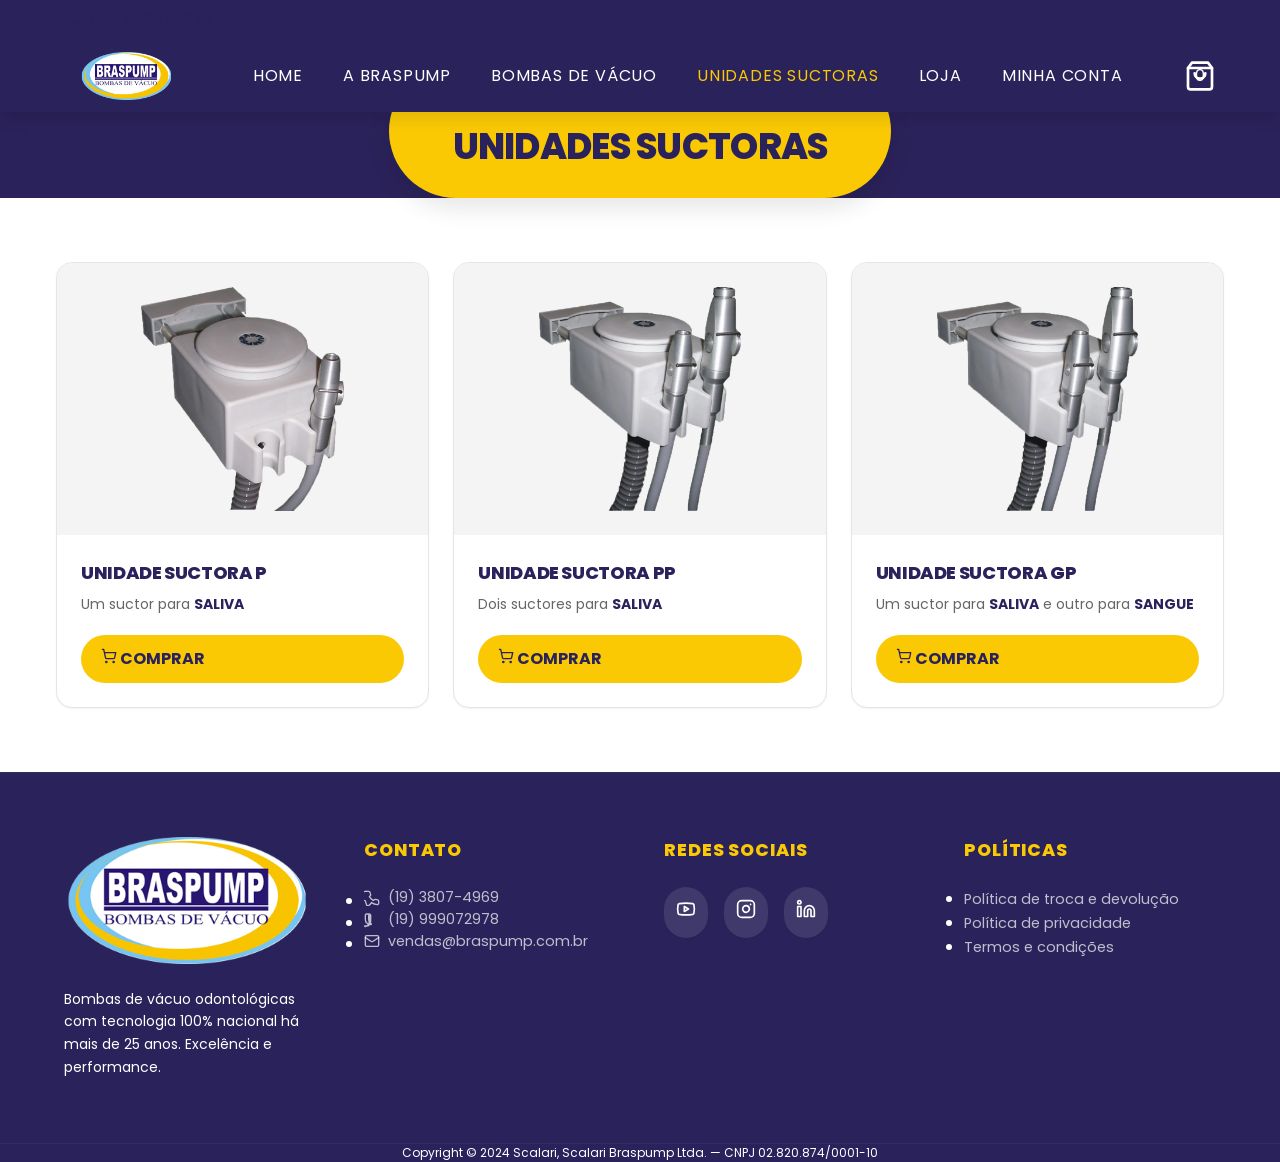
<file: public_html/unidades-suctoras.html>
<!DOCTYPE html>
<html lang="pt-BR">
<head>
  <meta charset="utf-8" />
  <meta name="viewport" content="width=device-width, initial-scale=1" />
  <title>Unidades Suctoras — Braspump</title>
  <meta name="description" content="Unidades suctoras Braspump: modelos P, PP e GP para saliva e sangue, completando seu consultório com praticidade." />
  <meta name="author" content="Braspump" />
  
  <link rel="stylesheet" href="css/style.css" />
  <link rel="stylesheet" href="https://fonts.googleapis.com/css2?family=Inter:wght@400;500;600;700&family=Poppins:wght@600;700;800;900&display=swap" />
</head>
<body class="flex min-h-screen flex-col bg-background text-foreground">
  <!-- Top Bar -->
  <div class="hidden lg:block bg-primary border-b border-white/10 py-2">
    <div class="container mx-auto flex justify-between items-center px-6">
      <div class="flex items-center gap-4 text-[13px] text-white/80 font-medium">
        <a href="https://wa.me/5519999072978" class="hover:text-brand-gold transition flex items-center gap-2">
          <svg xmlns="http://www.w3.org/2000/svg" width="16" height="16" viewBox="0 0 24 24" fill="none" stroke="currentColor" stroke-width="2" stroke-linecap="round" stroke-linejoin="round" class="h-4 w-4"><path d="M22 16.92v3a2 2 0 0 1-2.18 2 19.79 19.79 0 0 1-8.63-3.07 19.5 19.5 0 0 1-6-6 19.79 19.79 0 0 1-3.07-8.67A2 2 0 0 1 4.11 2h3a2 2 0 0 1 2 1.72 12.84 12.84 0 0 0 .7 2.81 2 2 0 0 1-.45 2.11L8.09 9.91a16 16 0 0 0 6 6l1.27-1.27a2 2 0 0 1 2.11-.45 12.84 12.84 0 0 0 2.81.7A2 2 0 0 1 22 16.92z"/></svg>
          (19) 999072978
        </a>
      </div>
      <div class="flex items-center gap-4">
        <a href="https://www.youtube.com/@braspump5372" class="text-white/80 hover:text-brand-gold transition" aria-label="Youtube"><svg xmlns="http://www.w3.org/2000/svg" width="16" height="16" viewBox="0 0 24 24" fill="none" stroke="currentColor" stroke-width="2" stroke-linecap="round" stroke-linejoin="round" class="h-4 w-4"><path d="M2.5 17a24.12 24.12 0 0 1 0-10 2 2 0 0 1 1.4-1.4 49.56 49.56 0 0 1 16.2 0A2 2 0 0 1 21.5 7a24.12 24.12 0 0 1 0 10 2 2 0 0 1-1.4 1.4 49.55 49.55 0 0 1-16.2 0A2 2 0 0 1 2.5 17"/><path d="m10 15 5-3-5-3z"/></svg></a>
        <a href="https://www.instagram.com/braspump/" class="text-white/80 hover:text-brand-gold transition" aria-label="Instagram"><svg xmlns="http://www.w3.org/2000/svg" width="16" height="16" viewBox="0 0 24 24" fill="none" stroke="currentColor" stroke-width="2" stroke-linecap="round" stroke-linejoin="round" class="h-4 w-4"><rect width="20" height="20" x="2" y="2" rx="5" ry="5"/><path d="M16 11.37A4 4 0 1 1 12.63 8 4 4 0 0 1 16 11.37z"/><line x1="17.5" x2="17.51" y1="6.5" y2="6.5"/></svg></a>
        <a href="https://www.linkedin.com/company/braspump/" class="text-white/80 hover:text-brand-gold transition" aria-label="Linkedin"><svg xmlns="http://www.w3.org/2000/svg" width="16" height="16" viewBox="0 0 24 24" fill="none" stroke="currentColor" stroke-width="2" stroke-linecap="round" stroke-linejoin="round" class="h-4 w-4"><path d="M16 8a6 6 0 0 1 6 6v7h-4v-7a2 2 0 0 0-2-2 2 2 0 0 0-2 2v7h-4v-7a6 6 0 0 1 6-6z"/><rect width="4" height="12" x="2" y="9"/><circle cx="4" cy="4" r="2"/></svg></a>
      </div>
    </div>
  </div>

  <header class="sticky top-0 inset-x-0 z-50 bg-primary shadow-lg border-b border-white/5">
    <div class="container mx-auto flex items-center justify-between gap-4 px-6 py-3">
      <a href="index.html" class="shrink-0 group">
        <div class="bg-white rounded-full px-4 py-1 shadow-inner group-hover:scale-105 transition">
          <img src="images/logo.png" alt="Braspump" class="h-12 w-auto" />
        </div>
      </a>

      <nav class="hidden lg:flex items-center gap-10">
        <a href="index.html" class="text-[13px] font-black tracking-wider text-white hover:text-brand-gold transition">HOME</a>
        <a href="a-braspump.html" class="text-[13px] font-black tracking-wider text-white hover:text-brand-gold transition">A BRASPUMP</a>
        <a href="bombas-de-vacuo.html" class="text-[13px] font-black tracking-wider text-white hover:text-brand-gold transition">BOMBAS DE VÁCUO</a>
        <a href="unidades-suctoras.html" class="text-[13px] font-black tracking-wider text-white hover:text-brand-gold transition !text-brand-gold">UNIDADES SUCTORAS</a>
        <a href="loja.html" class="text-[13px] font-black tracking-wider text-white hover:text-brand-gold transition">LOJA</a>
        <a href="contato.html" class="text-[13px] font-black tracking-wider text-white hover:text-brand-gold transition">MINHA CONTA</a>
      </nav>

      <div class="flex items-center gap-3">
        <a href="loja.html" class="relative flex items-center justify-center text-white hover:text-brand-gold transition-colors" aria-label="Carrinho">
          <svg xmlns="http://www.w3.org/2000/svg" width="32" height="32" viewBox="0 0 24 24" fill="none" stroke="currentColor" stroke-width="2" stroke-linecap="round" stroke-linejoin="round" class="h-8 w-8"><path d="M6 2 3 6v14a2 2 0 0 0 2 2h14a2 2 0 0 0 2-2V6l-3-4Z"/><path d="M3 6h18"/><path d="M16 10a4 4 0 0 1-8 0"/></svg>
          <span class="absolute top-[14px] text-[11px] font-black leading-none">0</span>
        </a>
      </div>
    </div>

    <!-- Mobile Nav -->
    <nav class="lg:hidden flex flex-wrap justify-center gap-x-4 gap-y-2 px-6 pb-4 border-t border-white/5 pt-3">
      <a href="index.html" class="text-[11px] font-black text-white hover:text-brand-gold transition">HOME</a>
      <a href="a-braspump.html" class="text-[11px] font-black text-white hover:text-brand-gold transition">A BRASPUMP</a>
      <a href="bombas-de-vacuo.html" class="text-[11px] font-black text-white hover:text-brand-gold transition">BOMBAS</a>
      <a href="unidades-suctoras.html" class="text-[11px] font-black text-white hover:text-brand-gold transition !text-brand-gold">SUCTORAS</a>
      <a href="loja.html" class="text-[11px] font-black text-white hover:text-brand-gold transition">LOJA</a>
      <a href="contato.html" class="text-[11px] font-black text-white hover:text-brand-gold transition">CONTA</a>
    </nav>
  </header>

  <main class="flex-1 relative">
    <section class="bg-primary text-primary-foreground py-24 text-center">
      <div class="container mx-auto px-4">
        <div class="page-banner">
          <span class="text-xs tracking-[0.3em] font-black opacity-70">PRODUTOS</span>
          <h1 class="text-4xl md:text-6xl font-black mt-2">UNIDADES SUCTORAS</h1>
        </div>
      </div>
    </section>

    <section class="container mx-auto px-4 py-16 grid gap-6 md:grid-cols-3">
      <!-- P -->
      <div class="group rounded-2xl bg-card border border-border overflow-hidden shadow-sm hover:shadow-2xl transition flex flex-col">
        <div class="bg-muted p-6 flex items-center justify-center">
          <img src="images/unidade-suctora-mdelo-p.webp" alt="UNIDADE SUCTORA P" class="h-56 object-contain group-hover:scale-105 transition" />
        </div>
        <div class="p-6 flex-1 flex flex-col">
          <h3 class="text-lg font-extrabold text-primary">UNIDADE SUCTORA P</h3>
          <p class="text-muted-foreground mt-2 text-sm flex-1">Um suctor para <strong class="text-primary">SALIVA</strong></p>
          <a href="https://wa.me/5519999072978" class="mt-5 inline-flex items-center justify-center gap-2 rounded-full bg-brand-gold px-5 py-3 font-bold text-brand-gold-foreground hover:brightness-110 transition">
            <svg xmlns="http://www.w3.org/2000/svg" width="24" height="24" viewBox="0 0 24 24" fill="none" stroke="currentColor" stroke-width="2" stroke-linecap="round" stroke-linejoin="round" class="h-4 w-4"><circle cx="8" cy="21" r="1"/><circle cx="19" cy="21" r="1"/><path d="M2.05 2.05h2l2.66 12.42a2 2 0 0 0 2 1.58h9.78a2 2 0 0 0 1.95-1.57l1.65-7.43H5.12"/></svg> COMPRAR
          </a>
        </div>
      </div>

      <!-- PP -->
      <div class="group rounded-2xl bg-card border border-border overflow-hidden shadow-sm hover:shadow-2xl transition flex flex-col">
        <div class="bg-muted p-6 flex items-center justify-center">
          <img src="images/unidade-suctora-mdelo-gp.webp" alt="UNIDADE SUCTORA PP" class="h-56 object-contain group-hover:scale-105 transition" />
        </div>
        <div class="p-6 flex-1 flex flex-col">
          <h3 class="text-lg font-extrabold text-primary">UNIDADE SUCTORA PP</h3>
          <p class="text-muted-foreground mt-2 text-sm flex-1">Dois suctores para <strong class="text-primary">SALIVA</strong></p>
          <a href="https://wa.me/5519999072978" class="mt-5 inline-flex items-center justify-center gap-2 rounded-full bg-brand-gold px-5 py-3 font-bold text-brand-gold-foreground hover:brightness-110 transition">
            <svg xmlns="http://www.w3.org/2000/svg" width="24" height="24" viewBox="0 0 24 24" fill="none" stroke="currentColor" stroke-width="2" stroke-linecap="round" stroke-linejoin="round" class="h-4 w-4"><circle cx="8" cy="21" r="1"/><circle cx="19" cy="21" r="1"/><path d="M2.05 2.05h2l2.66 12.42a2 2 0 0 0 2 1.58h9.78a2 2 0 0 0 1.95-1.57l1.65-7.43H5.12"/></svg> COMPRAR
          </a>
        </div>
      </div>

      <!-- GP -->
      <div class="group rounded-2xl bg-card border border-border overflow-hidden shadow-sm hover:shadow-2xl transition flex flex-col">
        <div class="bg-muted p-6 flex items-center justify-center">
          <img src="images/unidade-suctora-mdelo-gp.webp" alt="UNIDADE SUCTORA GP" class="h-56 object-contain group-hover:scale-105 transition" />
        </div>
        <div class="p-6 flex-1 flex flex-col">
          <h3 class="text-lg font-extrabold text-primary">UNIDADE SUCTORA GP</h3>
          <p class="text-muted-foreground mt-2 text-sm flex-1">Um suctor para <strong class="text-primary">SALIVA</strong> e outro para <strong class="text-primary">SANGUE</strong></p>
          <a href="https://wa.me/5519999072978" class="mt-5 inline-flex items-center justify-center gap-2 rounded-full bg-brand-gold px-5 py-3 font-bold text-brand-gold-foreground hover:brightness-110 transition">
            <svg xmlns="http://www.w3.org/2000/svg" width="24" height="24" viewBox="0 0 24 24" fill="none" stroke="currentColor" stroke-width="2" stroke-linecap="round" stroke-linejoin="round" class="h-4 w-4"><circle cx="8" cy="21" r="1"/><circle cx="19" cy="21" r="1"/><path d="M2.05 2.05h2l2.66 12.42a2 2 0 0 0 2 1.58h9.78a2 2 0 0 0 1.95-1.57l1.65-7.43H5.12"/></svg> COMPRAR
          </a>
        </div>
      </div>
    </section>
  </main>

  <footer class="bg-primary text-white border-t border-white/5">
    <div class="container mx-auto grid gap-12 px-6 py-16 md:grid-cols-4">
      <div>
        <img src="images/logo.png" alt="Braspump" class="h-20 w-auto mb-6" />
        <p class="text-white/60 text-sm leading-relaxed">
          Bombas de vácuo odontológicas com tecnologia 100% nacional há mais de 25 anos. Excelência e performance.
        </p>
      </div>

      <div>
        <h4 class="footer-title">Contato</h4>
        <ul class="space-y-3">
          <li><a href="tel:551938074969" class="footer-link flex items-center gap-2"><svg xmlns="http://www.w3.org/2000/svg" width="16" height="16" viewBox="0 0 24 24" fill="none" stroke="currentColor" stroke-width="2" stroke-linecap="round" stroke-linejoin="round" class="h-4 w-4"><path d="M22 16.92v3a2 2 0 0 1-2.18 2 19.79 19.79 0 0 1-8.63-3.07 19.5 19.5 0 0 1-6 6 19.79 19.79 0 0 1-3.07-8.67A2 2 0 0 1 4.11 2h3a2 2 0 0 1 2 1.72 12.84 12.84 0 0 0 .7 2.81 2 2 0 0 1-.45 2.11L8.09 9.91a16 16 0 0 0 6 6l1.27-1.27a2 2 0 0 1 2.11-.45 12.84 12.84 0 0 0 2.81.7A2 2 0 0 1 22 16.92z"/></svg>(19) 3807-4969</a></li>
          <li><a href="https://wa.me/5519999072978" class="footer-link flex items-center gap-2"><svg xmlns="http://www.w3.org/2000/svg" width="16" height="16" viewBox="0 0 24 24" fill="none" stroke="currentColor" stroke-width="2" stroke-linecap="round" stroke-linejoin="round" class="h-4 w-4"><path d="M3 21c3 0 7-1 7-8V5c0-1.25-.756-2.017-2-2H4c-1.25 0-2 .75-2 1.972V11c0 3 1 7 8 8 1 0 1 0 1-1 0-1-1-1-1-1s-1 0-1-1.25C7 15 7 13 7 11V5h1v8c0 7-4 8-7 8 0 1 0 1 1 1z"/></svg>(19) 999072978</a></li>
          <li><a href="mailto:vendas@braspump.com.br" class="footer-link flex items-center gap-2"><svg xmlns="http://www.w3.org/2000/svg" width="16" height="16" viewBox="0 0 24 24" fill="none" stroke="currentColor" stroke-width="2" stroke-linecap="round" stroke-linejoin="round" class="h-4 w-4"><rect width="20" height="16" x="2" y="4" rx="2"/><path d="m22 7-8.97 5.7a1.94 1.94 0 0 1-2.06 0L2 7"/></svg>vendas@braspump.com.br</a></li>
        </ul>
      </div>

      <div>
        <h4 class="footer-title">Redes Sociais</h4>
        <div class="flex gap-4">
          <a href="https://www.youtube.com/@braspump5372" class="bg-white/10 p-3 rounded-full hover:bg-brand-gold hover:text-primary transition shadow-sm" aria-label="Youtube"><svg xmlns="http://www.w3.org/2000/svg" width="20" height="20" viewBox="0 0 24 24" fill="none" stroke="currentColor" stroke-width="2" stroke-linecap="round" stroke-linejoin="round" class="h-5 w-5"><path d="M2.5 17a24.12 24.12 0 0 1 0-10 2 2 0 0 1 1.4-1.4 49.56 49.56 0 0 1 16.2 0A2 2 0 0 1 21.5 7a24.12 24.12 0 0 1 0 10 2 2 0 0 1-1.4 1.4 49.55 49.55 0 0 1-16.2 0A2 2 0 0 1 2.5 17"/><path d="m10 15 5-3-5-3z"/></svg></a>
          <a href="https://www.instagram.com/braspump/" class="bg-white/10 p-3 rounded-full hover:bg-brand-gold hover:text-primary transition shadow-sm" aria-label="Instagram"><svg xmlns="http://www.w3.org/2000/svg" width="20" height="20" viewBox="0 0 24 24" fill="none" stroke="currentColor" stroke-width="2" stroke-linecap="round" stroke-linejoin="round" class="h-5 w-5"><rect width="20" height="20" x="2" y="2" rx="5" ry="5"/><path d="M16 11.37A4 4 0 1 1 12.63 8 4 4 0 0 1 16 11.37z"/><line x1="17.5" x2="17.51" y1="6.5" y2="6.5"/></svg></a>
          <a href="https://www.linkedin.com/company/braspump/" class="bg-white/10 p-3 rounded-full hover:bg-brand-gold hover:text-primary transition shadow-sm" aria-label="Linkedin"><svg xmlns="http://www.w3.org/2000/svg" width="20" height="20" viewBox="0 0 24 24" fill="none" stroke="currentColor" stroke-width="2" stroke-linecap="round" stroke-linejoin="round" class="h-5 w-5"><path d="M16 8a6 6 0 0 1 6 6v7h-4v-7a2 2 0 0 0-2-2 2 2 0 0 0-2 2v7h-4v-7a6 6 0 0 1 6-6z"/><rect width="4" height="12" x="2" y="9"/><circle cx="4" cy="4" r="2"/></svg></a>
        </div>
      </div>

      <div>
        <h4 class="footer-title">Políticas</h4>
        <ul class="space-y-3">
          <li><a href="index.html" class="footer-link">Política de troca e devolução</a></li>
          <li><a href="index.html" class="footer-link">Política de privacidade</a></li>
          <li><a href="index.html" class="footer-link">Termos e condições</a></li>
        </ul>
      </div>
    </div>

    <div class="border-t border-white/5 py-8 text-center px-6">
      <p class="text-white/40 text-xs">
        Copyright © 2024 Scalari, Scalari Braspump Ltda. — CNPJ 02.820.874/0001-10
      </p>
    </div>
  </footer>
</body>
</html>
</file>
<file: public_html/css/style.css>
/* Braspump Design System - Standalone CSS */

:root {
  --radius: 0.625rem;
  --background: #ffffff;
  --foreground: #2a225a;
  --card: #ffffff;
  --card-foreground: #2a225a;
  --popover: #ffffff;
  --popover-foreground: #2a225a;
  --primary: #2a225a;
  --primary-foreground: #ffffff;
  --brand-gold: #fac904;
  --brand-gold-foreground: #2a225a;
  --secondary: #f4f4f4;
  --secondary-foreground: #2a225a;
  --muted: #f4f4f4;
  --muted-foreground: #666666;
  --accent: #fac904;
  --accent-foreground: #2a225a;
  --destructive: #ff4444;
  --destructive-foreground: #ffffff;
  --border: #e5e5e5;
  --input: #e5e5e5;
  --ring: #2a225a;
  --light-blue: #82cdef;
}

/* Reset & Base */
* {
  margin: 0;
  padding: 0;
  box-sizing: border-box;
  border-color: var(--border);
}

body {
  background-color: var(--background);
  color: var(--foreground);
  font-family: "Poppins", "Montserrat", sans-serif;
  -webkit-font-smoothing: antialiased;
  line-height: 1.5;
}

h1, h2, h3, h4 {
  font-family: "Poppins", sans-serif;
  font-weight: 800;
  letter-spacing: -0.02em;
}

a {
  text-decoration: none;
  color: inherit;
  transition: all 0.2s;
}

img {
  max-width: 100%;
  height: auto;
  display: block;
}

/* Layout */
.container {
  width: 100%;
  max-width: 1200px;
  margin-left: auto;
  margin-right: auto;
  padding-left: 1.5rem;
  padding-right: 1.5rem;
}

.flex { display: flex; }
.flex-col { flex-direction: column; }
.flex-1 { flex: 1 1 0%; }
.items-center { align-items: center; }
.justify-center { justify-content: center; }
.justify-between { justify-content: space-between; }
.flex-wrap { flex-wrap: wrap; }
.shrink-0 { flex-shrink: 0; }

.grid { display: grid; }
.gap-2 { gap: 0.5rem; }
.gap-3 { gap: 0.75rem; }
.gap-4 { gap: 1rem; }
.gap-5 { gap: 1.25rem; }
.gap-6 { gap: 1.5rem; }
.gap-7 { gap: 1.75rem; }
.gap-8 { gap: 2rem; }
.gap-10 { gap: 2.5rem; }
.gap-12 { gap: 3rem; }

@media (min-width: 768px) {
  .md\:grid-cols-2 { grid-template-columns: repeat(2, minmax(0, 1fr)); }
  .md\:grid-cols-3 { grid-template-columns: repeat(3, minmax(0, 1fr)); }
  .md\:grid-cols-4 { grid-template-columns: repeat(4, minmax(0, 1fr)); }
  .md\:items-center { align-items: center; }
  .md\:-mt-12 { margin-top: -3rem; }
  .md\:-mt-24 { margin-top: -6rem; }
}

@media (min-width: 1024px) {
  .lg\:flex { display: flex; }
  .lg\:hidden { display: none; }
  .lg\:grid-cols-3 { grid-template-columns: repeat(3, minmax(0, 1fr)); }
  .lg\:grid-cols-4 { grid-template-columns: repeat(4, minmax(0, 1fr)); }
}

/* Utilities */
.relative { position: relative; }
.absolute { position: absolute; }
.inset-0 { top: 0; right: 0; bottom: 0; left: 0; }
.inset-x-0 { left: 0; right: 0; }
.top-0 { top: 0; }
.z-50 { z-index: 50; }
.z-10 { z-index: 10; }

.overflow-hidden { overflow: hidden; }
.pointer-events-none { pointer-events: none; }

.min-h-screen { min-height: 100vh; }
.min-h-\[720px\] { min-height: 720px; }

.h-4 { height: 1rem; }
.h-5 { height: 1.25rem; }
.h-6 { height: 1.5rem; }
.h-7 { height: 1.75rem; }
.h-11 { height: 2.75rem; }
.h-12 { height: 3rem; }
.h-14 { height: 3.5rem; }
.h-16 { height: 4rem; }
.h-56 { height: 14rem; }
.w-4 { width: 1rem; }
.w-5 { width: 1.25rem; }
.w-6 { width: 1.5rem; }
.w-7 { width: 1.75rem; }
.w-11 { width: 2.75rem; }
.w-auto { width: auto; }
.w-full { width: 100%; }

.m-0 { margin: 0; }
.mt-2 { margin-top: 0.5rem; }
.mt-3 { margin-top: 0.75rem; }
.mt-4 { margin-top: 1rem; }
.mt-5 { margin-top: 1.25rem; }
.mt-6 { margin-top: 1.5rem; }
.mt-8 { margin-top: 2rem; }
.mt-10 { margin-top: 2.5rem; }
.mt-20 { margin-top: 5rem; }
.mb-1 { margin-bottom: 0.25rem; }
.mb-2 { margin-bottom: 0.5rem; }
.mb-3 { margin-bottom: 0.75rem; }
.mb-4 { margin-bottom: 1rem; }
.mb-6 { margin-bottom: 1.5rem; }
.mb-8 { margin-bottom: 2rem; }
.mb-10 { margin-bottom: 2.5rem; }

.p-3 { padding: 0.75rem; }
.p-4 { padding: 1rem; }
.p-5 { padding: 1.25rem; }
.p-6 { padding: 1.5rem; }
.p-8 { padding: 2rem; }
.px-3 { padding-left: 0.75rem; padding-right: 0.75rem; }
.px-4 { padding-left: 1rem; padding-right: 1rem; }
.px-5 { padding-left: 1.25rem; padding-right: 1.25rem; }
.px-6 { padding-left: 1.5rem; padding-right: 1.5rem; }
.px-10 { padding-left: 2.5rem; padding-right: 2.5rem; }
.py-2 { padding-top: 0.5rem; padding-bottom: 0.5rem; }
.py-2\.5 { padding-top: 0.625rem; padding-bottom: 0.625rem; }
.py-3 { padding-top: 0.75rem; padding-bottom: 0.75rem; }
.py-4 { padding-top: 1rem; padding-bottom: 1rem; }
.py-5 { padding-top: 1.25rem; padding-bottom: 1.25rem; }
.py-14 { padding-top: 3.5rem; padding-bottom: 3.5rem; }
.py-16 { padding-top: 4rem; padding-bottom: 4rem; }
.py-20 { padding-top: 5rem; padding-bottom: 5rem; }
.pt-40 { padding-top: 10rem; }
.pb-3 { padding-bottom: 0.75rem; }
.pb-32 { padding-bottom: 8rem; }

/* Colors */
.bg-background { background-color: var(--background); }
.bg-primary { background-color: var(--primary); }
.bg-brand-gold { background-color: var(--brand-gold); }
.bg-muted { background-color: var(--muted); }
.bg-card { background-color: var(--card); }
.bg-brand-gold\/15 { background-color: color-mix(in oklch, var(--brand-gold), transparent 85%); }
.bg-white\/5 { background-color: rgba(255, 255, 255, 0.05); }
.bg-white\/10 { background-color: rgba(255, 255, 255, 0.1); }
.bg-primary\/10 { background-color: rgba(42, 34, 90, 0.1); }
.bg-primary\/90 { background-color: rgba(42, 34, 90, 0.9); }

.text-foreground { color: var(--foreground); }
.text-primary { color: var(--primary); }
.text-primary-foreground { color: var(--primary-foreground); }
.text-brand-gold { color: var(--brand-gold); }
.text-brand-gold-foreground { color: var(--brand-gold-foreground); }
.text-muted-foreground { color: var(--muted-foreground); }
.text-white { color: #fff; }
.text-primary-foreground\/60 { color: color-mix(in oklch, var(--primary-foreground), transparent 40%); }
.text-primary-foreground\/70 { color: color-mix(in oklch, var(--primary-foreground), transparent 30%); }
.text-primary-foreground\/80 { color: color-mix(in oklch, var(--primary-foreground), transparent 20%); }

.border { border-style: solid; border-width: 1px; }
.border-2 { border-style: solid; border-width: 2px; }
.border-t { border-top-style: solid; border-top-width: 1px; }
.border-border { border-color: var(--border); }
.border-primary { border-color: var(--primary); }
.border-white\/10 { border-color: rgba(255, 255, 255, 0.1); }
.border-white\/90 { border-color: rgba(255, 255, 255, 0.9); }
.border-brand-gold { border-color: var(--brand-gold); }
.border-brand-gold\/50 { border-color: color-mix(in oklch, var(--brand-gold), transparent 50%); }
.border-white\/5 { border-color: rgba(255, 255, 255, 0.05); }

/* Typography */
.text-xs { font-size: 0.75rem; }
.text-sm { font-size: 0.875rem; }
.text-lg { font-size: 1.125rem; }
.text-xl { font-size: 1.25rem; }
.text-2xl { font-size: 1.5rem; }
.text-3xl { font-size: 1.875rem; }
.text-4xl { font-size: 2.25rem; }
.text-5xl { font-size: 3rem; }
.text-center { text-align: center; }
.font-light { font-weight: 300; }
.font-medium { font-weight: 500; }
.font-semibold { font-weight: 600; }
.font-bold { font-weight: 700; }
.font-extrabold { font-weight: 800; }
.tracking-wide { letter-spacing: 0.025em; }
.tracking-wider { letter-spacing: 0.05em; }
.tracking-\[0\.3em\] { letter-spacing: 0.3em; }
.leading-none { line-height: 1; }
.leading-relaxed { line-height: 1.625; }
.leading-snug { line-height: 1.375; }

/* Effects & Misc */
.rounded-full { border-radius: 9999px; }
.rounded-lg { border-radius: 0.5rem; }
.rounded-2xl { border-radius: 1rem; }
.shadow-sm { box-shadow: 0 1px 2px 0 rgba(0, 0, 0, 0.05); }
.shadow-lg { box-shadow: 0 10px 15px -3px rgba(0, 0, 0, 0.1); }
.shadow-xl { box-shadow: 0 20px 25px -5px rgba(0, 0, 0, 0.1); }
.drop-shadow-2xl { filter: drop-shadow(0 25px 25px rgba(0, 0, 0, 0.15)); }
.drop-shadow-\[0_4px_0_rgba\(0\,0\,0\,0\.15\)\] { filter: drop-shadow(0 4px 0 rgba(0, 0, 0, 0.15)); }

.transition { transition-property: all; transition-timing-function: cubic-bezier(0.4, 0, 0.2, 1); transition-duration: 150ms; }
.hover\:text-brand-gold:hover { color: var(--brand-gold); }
.hover\:border-brand-gold:hover { border-color: var(--brand-gold); }
.hover\:bg-primary\/90:hover { background-color: color-mix(in oklch, var(--primary), transparent 10%); }
.hover\:bg-primary:hover { background-color: var(--primary); }
.hover\:text-primary-foreground:hover { color: var(--primary-foreground); }
.hover\:brightness-110:hover { filter: brightness(1.1); }
.hover\:shadow-lg:hover { box-shadow: 0 10px 15px -3px rgba(0, 0, 0, 0.1); }
.hover\:shadow-2xl:hover { box-shadow: 0 25px 50px -12px rgba(0, 0, 0, 0.25); }

.group:hover .group-hover\:scale-105 { transform: scale(1.05); }
.group:hover .group-hover\:scale-110 { transform: scale(1.1); }
.group:hover .group-hover\:scale-\[1\.02\] { transform: scale(1.02); }
.group:hover .group-hover\:opacity-0 { opacity: 0; }
.group:hover .group-hover\:opacity-100 { opacity: 1; }

.opacity-0 { opacity: 0; }
.opacity-100 { opacity: 1; }
.scale-90 { transform: scale(0.9); }
.scale-105 { transform: scale(1.05); }
.scale-110 { transform: scale(1.1); }
.duration-500 { transition-duration: 500ms; }

.rotate-45 { transform: rotate(45deg); }
.-translate-y-1\/2 { transform: translateY(-50%); }

.aspect-square { aspect-ratio: 1 / 1; }
.object-contain { object-fit: contain; }

.min-h-\[3rem\] { min-height: 3rem; }
.max-h-full { max-height: 100%; }
.max-h-\[520px\] { max-height: 520px; }

/* Custom Reference Effects */
.text-outline {
  text-shadow: 2px 2px 0px var(--primary);
}

.hero-title {
  font-size: clamp(3rem, 10vw, 6.5rem);
  color: var(--brand-gold);
  line-height: 0.9;
  font-weight: 900;
  text-transform: uppercase;
  filter: drop-shadow(4px 4px 0px rgba(42, 34, 90, 0.8));
}

.diamond-bg {
  position: absolute;
  width: 450px;
  height: 450px;
  border: 15px solid var(--brand-gold);
  transform: rotate(45deg);
  z-index: 0;
}

.wave-bg {
  position: absolute;
  bottom: 0;
  left: 0;
  width: 100%;
  z-index: 1;
}

.page-banner {
  background-color: var(--brand-gold);
  color: var(--primary);
  border-radius: 999px;
  padding: 1.5rem 4rem;
  display: inline-block;
  margin-top: -3rem;
  box-shadow: 0 10px 25px rgba(0,0,0,0.1);
}

.btn-primary {
  background-color: var(--brand-gold);
  color: var(--primary);
  border-radius: 999px;
  padding: 1rem 2.5rem;
  font-weight: 800;
  text-transform: uppercase;
  display: inline-flex;
  align-items: center;
  gap: 0.5rem;
  transition: all 0.3s;
}

.btn-primary:hover {
  transform: translateY(-2px);
  box-shadow: 0 5px 15px rgba(250, 201, 4, 0.4);
  filter: brightness(1.05);
}

/* Custom */
.\!text-brand-gold { color: var(--brand-gold) !important; }

/* Fancy Text Animation */
.fancy-text-container {
  display: inline-block;
  height: 1.15em;
  overflow: hidden;
  vertical-align: bottom;
  margin-left: 0.25em;
  min-width: 6em;
}

.fancy-text-words {
  display: block;
  animation: cycle-text 12s cubic-bezier(0.76, 0, 0.24, 1) infinite;
}

.fancy-text-words span {
  display: block;
  height: 1.15em;
  line-height: 1.15em;
}

@keyframes cycle-text {
  0%, 20% { transform: translateY(0); }
  25%, 45% { transform: translateY(-1.15em); }
  50%, 70% { transform: translateY(-2.3em); }
  75%, 95% { transform: translateY(-3.45em); }
  100% { transform: translateY(0); }
}

.footer-title {
  color: var(--brand-gold);
  font-size: 1.1rem;
  font-weight: 800;
  margin-bottom: 1.5rem;
  text-transform: uppercase;
  letter-spacing: 0.05em;
}

.footer-link {
  color: rgba(255, 255, 255, 0.7);
  transition: all 0.2s;
  text-decoration: none;
  font-size: 0.9rem;
}

.footer-link:hover {
  color: var(--brand-gold);
  padding-left: 5px;
}
</file>
